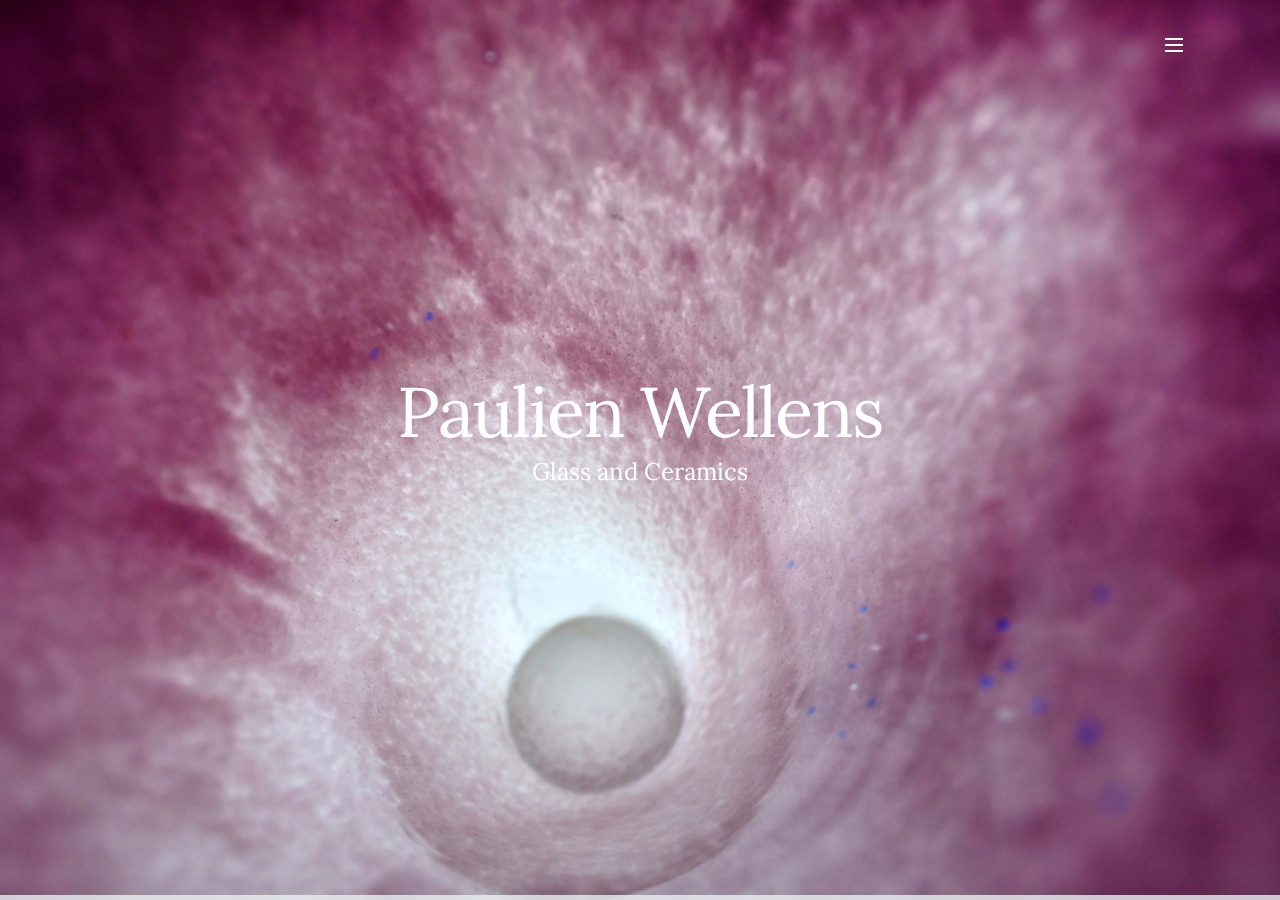
<file: index.html>
<!DOCTYPE html>
<html>
<head>
  <!-- Site made with Mobirise Website Builder v3.12.1, https://mobirise.com -->
  <meta charset="UTF-8">
  <meta http-equiv="X-UA-Compatible" content="IE=edge">
  <meta name="generator" content="Mobirise v3.12.1, mobirise.com">
  <meta name="viewport" content="width=device-width, initial-scale=1">
  <link rel="shortcut icon" href="assets/images/untitled.jpg" type="image/x-icon">
  <meta name="description" content="copyright, Paulien Wellens, Paulien, Wellens, homepage">
  <title>Paulien Wellens - Home</title>
  <link rel="stylesheet" href="https://fonts.googleapis.com/css?family=Lora:400,700,400italic,700italic&amp;subset=latin">
  <link rel="stylesheet" href="https://fonts.googleapis.com/css?family=Montserrat:400,700">
  <link rel="stylesheet" href="https://fonts.googleapis.com/css?family=Raleway:100,100i,200,200i,300,300i,400,400i,500,500i,600,600i,700,700i,800,800i,900,900i">
  <link rel="stylesheet" href="assets/bootstrap-material-design-font/css/material.css">
  <link rel="stylesheet" href="assets/tether/tether.min.css">
  <link rel="stylesheet" href="assets/bootstrap/css/bootstrap.min.css">
  <link rel="stylesheet" href="assets/dropdown/css/style.css">
  <link rel="stylesheet" href="assets/theme/css/style.css">
  <link rel="stylesheet" href="assets/mobirise/css/mbr-additional.css" type="text/css">
  
  
  
</head>
<body>

<!-- Google Analytics -->
<script>
  (function(i,s,o,g,r,a,m){i['GoogleAnalyticsObject']=r;i[r]=i[r]||function(){
  (i[r].q=i[r].q||[]).push(arguments)},i[r].l=1*new Date();a=s.createElement(o),
  m=s.getElementsByTagName(o)[0];a.async=1;a.src=g;m.parentNode.insertBefore(a,m)
  })(window,document,'script','https://www.google-analytics.com/analytics.js','ga');

  ga('create', 'UA-96119570-1', 'auto');
  ga('send', 'pageview');

</script>
<!-- /Google Analytics -->


<section id="menu-4">

    <nav class="navbar navbar-dropdown bg-color transparent">
        <div class="container">

            <div class="mbr-table">
                
                <div class="mbr-table-cell">

                    <button class="navbar-toggler pull-xs-right" type="button" data-toggle="collapse" data-target="#exCollapsingNavbar">
                        <div class="hamburger-icon"></div>
                    </button>

                    <ul class="nav-dropdown collapse pull-xs-right nav navbar-nav navbar-toggleable-xl" id="exCollapsingNavbar"><li class="nav-item"><a class="nav-link link" href="index.html">HOME</a></li><li class="nav-item"><a class="nav-link link" href="artworks.html">ARTWORKS</a></li><li class="nav-item"><a class="nav-link link" href="about.html">ABOUT</a></li><li class="nav-item"><a class="nav-link link" href="contact.html">CONTACT</a></li><li class="nav-item"><a class="nav-link link" href="https://wpaulien.github.io/nl/">(NL)</a></li></ul>
                    <button hidden="" class="navbar-toggler navbar-close" type="button" data-toggle="collapse" data-target="#exCollapsingNavbar">
                        <div class="close-icon"></div>
                    </button>

                </div>
            </div>

        </div>
    </nav>

</section>

<section class="engine"><a rel="external" href="https://mobirise.com">Mobirise Website Creator</a></section><section class="mbr-section mbr-section-hero mbr-section-full mbr-parallax-background mbr-after-navbar" id="header1-0" style="background-image: url(assets/images/dsc-86.jpg);">

    

    <div class="mbr-table-cell">

        <div class="container">
            <div class="row">
                <div class="mbr-section col-md-10 col-md-offset-1 text-xs-center">

                    <h1 class="mbr-section-title display-1"><span style="font-weight: normal;">Paulien Wellens</span></h1>
                    <p class="mbr-section-lead lead"><span style="font-style: normal;">Glass and Ceramics</span></p>
                    
                </div>
            </div>
        </div>
    </div>

    

</section>


  <script src="assets/web/assets/jquery/jquery.min.js"></script>
  <script src="assets/tether/tether.min.js"></script>
  <script src="assets/bootstrap/js/bootstrap.min.js"></script>
  <script src="assets/smooth-scroll/smooth-scroll.js"></script>
  <script src="assets/cookies-alert-plugin/cookies-alert-core.js"></script>
  <script src="assets/cookies-alert-plugin/cookies-alert-script.js"></script>
  <script src="assets/dropdown/js/script.min.js"></script>
  <script src="assets/touch-swipe/jquery.touch-swipe.min.js"></script>
  <script src="assets/jarallax/jarallax.js"></script>
  <script src="assets/theme/js/script.js"></script>
  
  
 <div id="scrollToTop" class="scrollToTop mbr-arrow-up"><a style="text-align: center;"><i class="mbr-arrow-up-icon"></i></a></div>
  <input name="cookieData" type="hidden" data-cookie-text="We use cookies to give you the best experience. Read our <a href='privacy.html'>cookie policy</a>.">
  </body>
</html>
</file>
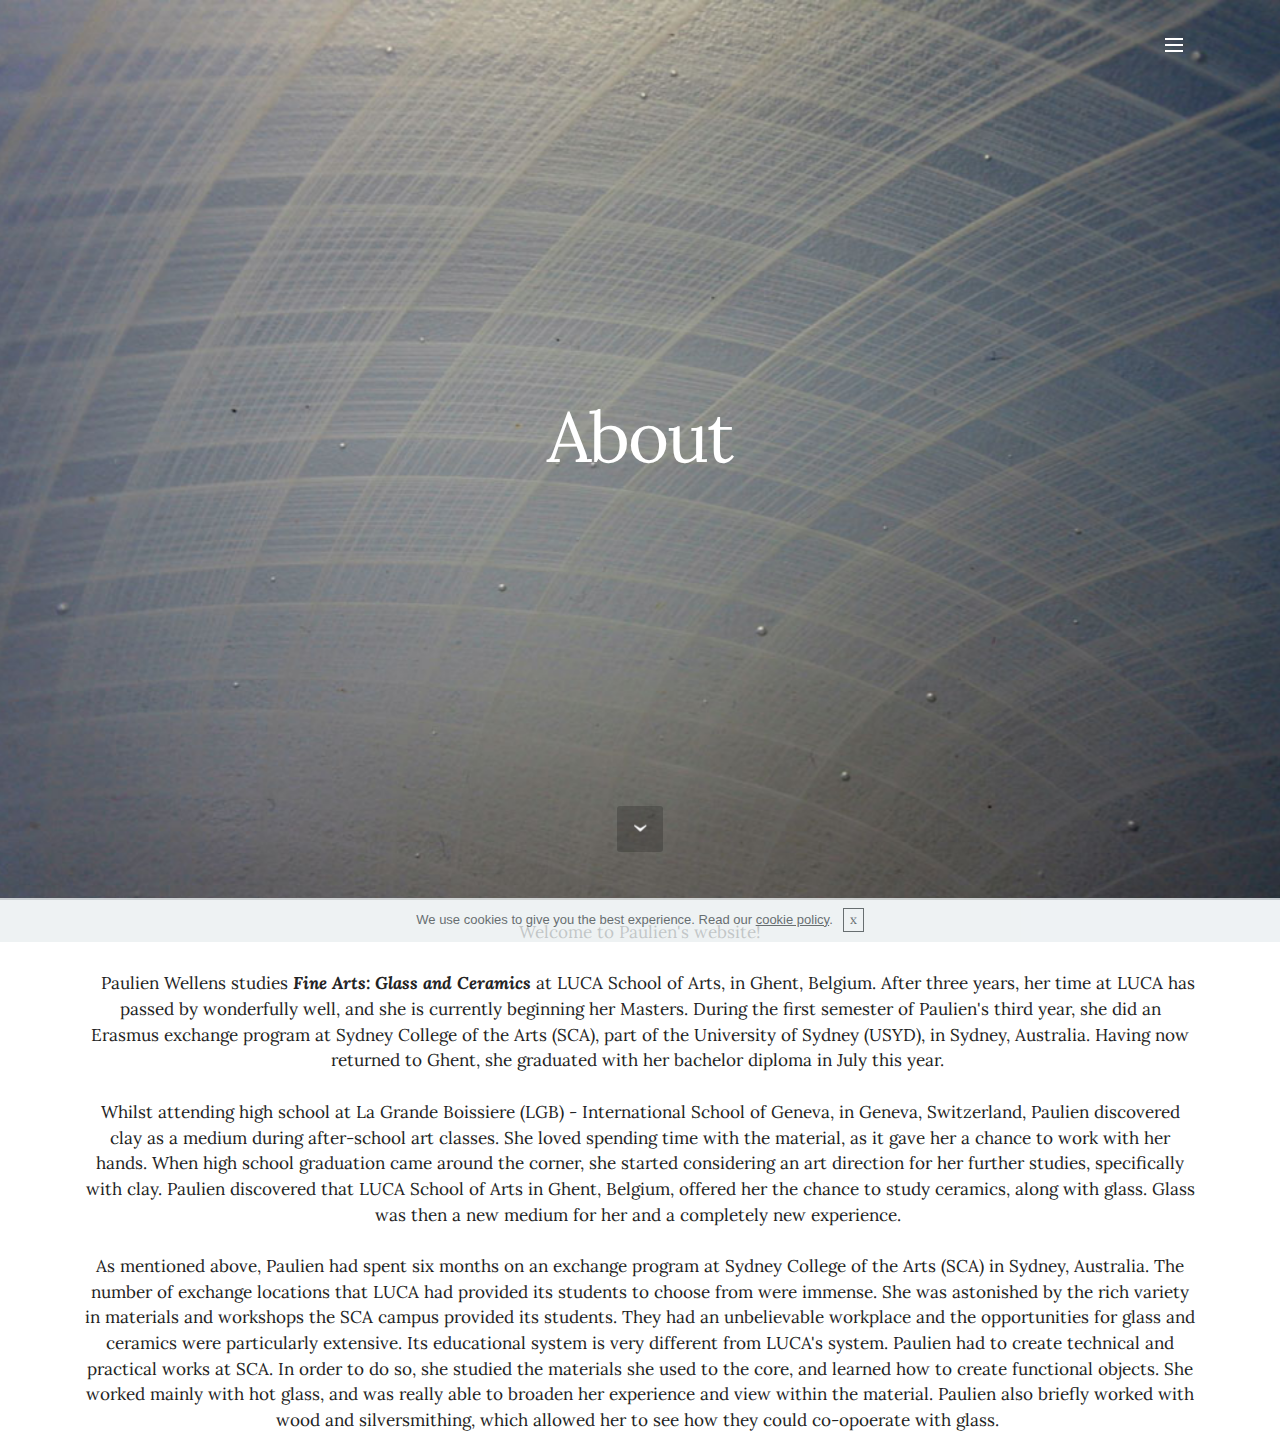
<file: about.html>
<!DOCTYPE html>
<html>
<head>
  <!-- Site made with Mobirise Website Builder v3.12.1, https://mobirise.com -->
  <meta charset="UTF-8">
  <meta http-equiv="X-UA-Compatible" content="IE=edge">
  <meta name="generator" content="Mobirise v3.12.1, mobirise.com">
  <meta name="viewport" content="width=device-width, initial-scale=1">
  <link rel="shortcut icon" href="assets/images/untitled.jpg" type="image/x-icon">
  <meta name="description" content="copyright, Paulien Wellens, Paulien, Wellens, about">
  <title>Paulien Wellens - About</title>
  <link rel="stylesheet" href="https://fonts.googleapis.com/css?family=Lora:400,700,400italic,700italic&amp;subset=latin">
  <link rel="stylesheet" href="https://fonts.googleapis.com/css?family=Montserrat:400,700">
  <link rel="stylesheet" href="https://fonts.googleapis.com/css?family=Raleway:100,100i,200,200i,300,300i,400,400i,500,500i,600,600i,700,700i,800,800i,900,900i">
  <link rel="stylesheet" href="assets/bootstrap-material-design-font/css/material.css">
  <link rel="stylesheet" href="assets/tether/tether.min.css">
  <link rel="stylesheet" href="assets/bootstrap/css/bootstrap.min.css">
  <link rel="stylesheet" href="assets/dropdown/css/style.css">
  <link rel="stylesheet" href="assets/theme/css/style.css">
  <link rel="stylesheet" href="assets/mobirise/css/mbr-additional.css" type="text/css">
  
  
  
</head>
<body>

<!-- Google Analytics -->
<script>
  (function(i,s,o,g,r,a,m){i['GoogleAnalyticsObject']=r;i[r]=i[r]||function(){
  (i[r].q=i[r].q||[]).push(arguments)},i[r].l=1*new Date();a=s.createElement(o),
  m=s.getElementsByTagName(o)[0];a.async=1;a.src=g;m.parentNode.insertBefore(a,m)
  })(window,document,'script','https://www.google-analytics.com/analytics.js','ga');

  ga('create', 'UA-96119570-1', 'auto');
  ga('send', 'pageview');

</script>
<!-- /Google Analytics -->


<section id="menu-k">

    <nav class="navbar navbar-dropdown bg-color transparent">
        <div class="container">

            <div class="mbr-table">
                
                <div class="mbr-table-cell">

                    <button class="navbar-toggler pull-xs-right" type="button" data-toggle="collapse" data-target="#exCollapsingNavbar">
                        <div class="hamburger-icon"></div>
                    </button>

                    <ul class="nav-dropdown collapse pull-xs-right nav navbar-nav navbar-toggleable-xl" id="exCollapsingNavbar"><li class="nav-item"><a class="nav-link link" href="index.html">HOME</a></li><li class="nav-item"><a class="nav-link link" href="artworks.html">ARTWORKS</a></li><li class="nav-item"><a class="nav-link link" href="about.html">ABOUT</a></li><li class="nav-item"><a class="nav-link link" href="contact.html">CONTACT</a></li><li class="nav-item"><a class="nav-link link" href="https://wpaulien.github.io/nl/">(NL)</a></li></ul>
                    <button hidden="" class="navbar-toggler navbar-close" type="button" data-toggle="collapse" data-target="#exCollapsingNavbar">
                        <div class="close-icon"></div>
                    </button>

                </div>
            </div>

        </div>
    </nav>

</section>

<section class="engine"><a rel="external" href="https://mobirise.com">Mobirise Web Page Builder</a></section><section class="mbr-section mbr-section-hero mbr-section-full mbr-parallax-background mbr-section-with-arrow mbr-after-navbar" id="header1-l" style="background-image: url(assets/images/dsc-91.jpg);">

    

    <div class="mbr-table-cell">

        <div class="container">
            <div class="row">
                <div class="mbr-section col-md-10 col-md-offset-1 text-xs-center">

                    <h1 class="mbr-section-title display-1"><span style="font-weight: normal;">About</span></h1>
                    
                    
                </div>
            </div>
        </div>
    </div>

    <div class="mbr-arrow mbr-arrow-floating" aria-hidden="true"><a href="#content1-m"><i class="mbr-arrow-icon"></i></a></div>

</section>

<section class="mbr-section article mbr-section__container" id="content1-m" style="background-color: rgb(255, 255, 255); padding-top: 20px; padding-bottom: 20px;">

    <div class="container">
        <div class="row">
            <div class="col-xs-12 lead"><p>Welcome to Paulien's website!</p><p><br></p><p>&nbsp; &nbsp;Paulien Wellens studies&nbsp;<strong><em>Fine Arts: Glass and Ceramics</em></strong> at LUCA School of Arts, in Ghent, Belgium. After three years, her time at LUCA has passed by wonderfully well, and she is currently beginning her Masters. During the first semester of Paulien's third year, she did an Erasmus exchange program at Sydney College of the Arts (SCA), part of the University of Sydney (USYD), in Sydney, Australia. Having now returned to Ghent, she graduated with her bachelor diploma in July this year.&nbsp;</p><p><br></p><p>Whilst attending high school at La Grande Boissiere (LGB) - International School of Geneva, in Geneva, Switzerland, Paulien discovered clay as a medium during after-school art classes. She loved spending time with the material, as it gave her a chance to work with her hands. When high school graduation came around the corner, she started considering an art direction for her further studies, specifically with clay. Paulien discovered that LUCA School of Arts in Ghent, Belgium, offered her the chance to study ceramics, along with glass. Glass was then a new medium for her and a completely new experience.&nbsp;</p><p><br></p><p>As mentioned above, Paulien had spent six months on an exchange program at Sydney College of the Arts (SCA) in Sydney, Australia. The number of exchange locations that LUCA had provided its students to choose from were immense. She was astonished by the rich variety in materials and workshops the SCA campus provided its students. They had an unbelievable workplace and the opportunities for glass and ceramics were particularly extensive. Its educational system is very different from LUCA's system. Paulien had to create technical and practical works at SCA. In order to do so, she studied the materials she used to the core, and learned how to create functional objects. She worked mainly with hot glass, and was really able to broaden her experience and view within the material. Paulien also briefly worked with wood and silversmithing, which allowed her to see how they could co-opoerate with glass.&nbsp;</p></div>
        </div>
    </div>

</section>


  <script src="assets/web/assets/jquery/jquery.min.js"></script>
  <script src="assets/tether/tether.min.js"></script>
  <script src="assets/bootstrap/js/bootstrap.min.js"></script>
  <script src="assets/smooth-scroll/smooth-scroll.js"></script>
  <script src="assets/cookies-alert-plugin/cookies-alert-core.js"></script>
  <script src="assets/cookies-alert-plugin/cookies-alert-script.js"></script>
  <script src="assets/dropdown/js/script.min.js"></script>
  <script src="assets/touch-swipe/jquery.touch-swipe.min.js"></script>
  <script src="assets/jarallax/jarallax.js"></script>
  <script src="assets/theme/js/script.js"></script>
  
  
 <div id="scrollToTop" class="scrollToTop mbr-arrow-up"><a style="text-align: center;"><i class="mbr-arrow-up-icon"></i></a></div>
  <input name="cookieData" type="hidden" data-cookie-text="We use cookies to give you the best experience. Read our <a href='privacy.html'>cookie policy</a>.">
  </body>
</html>
</file>
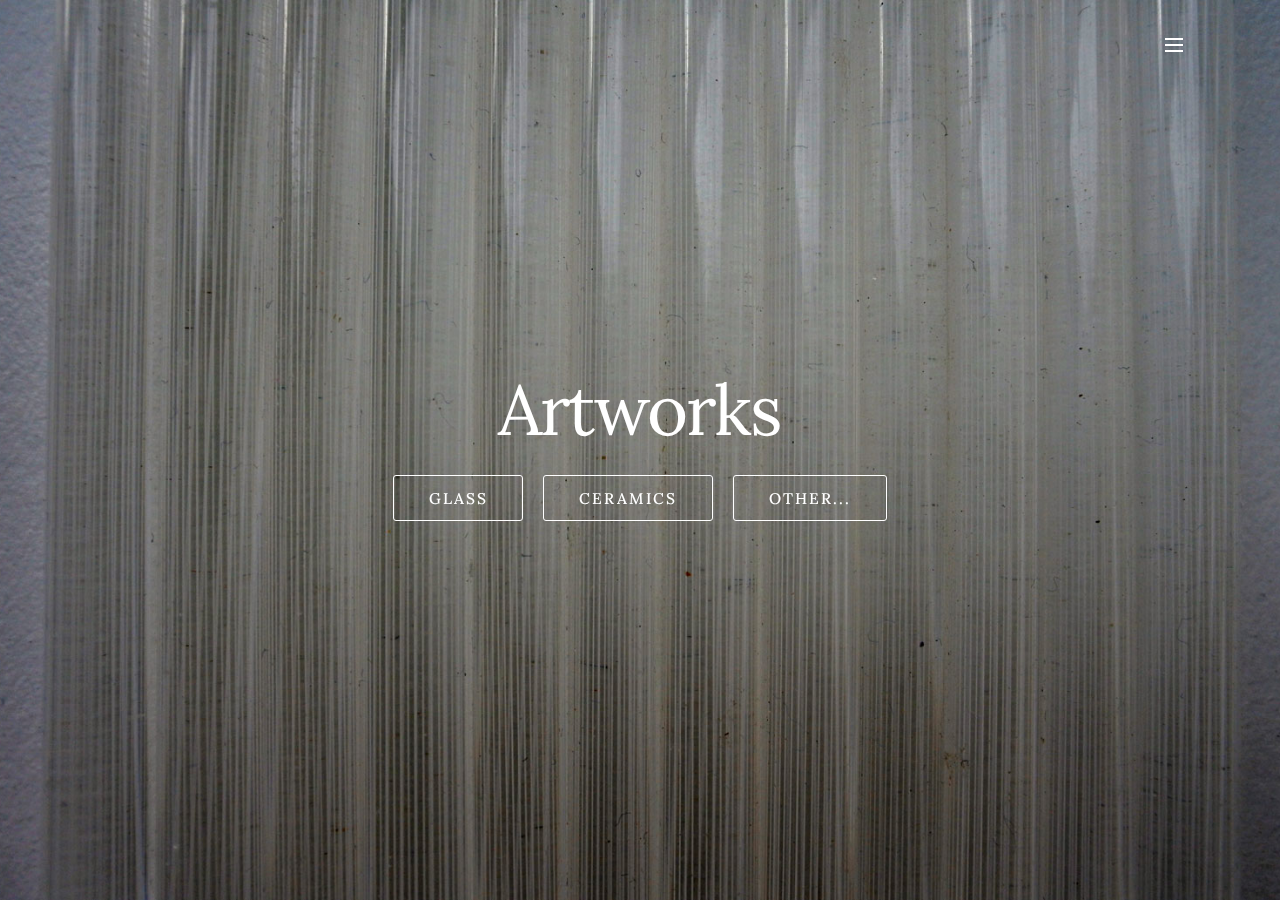
<file: artworks.html>
<!DOCTYPE html>
<html>
<head>
  <!-- Site made with Mobirise Website Builder v3.12.1, https://mobirise.com -->
  <meta charset="UTF-8">
  <meta http-equiv="X-UA-Compatible" content="IE=edge">
  <meta name="generator" content="Mobirise v3.12.1, mobirise.com">
  <meta name="viewport" content="width=device-width, initial-scale=1">
  <link rel="shortcut icon" href="assets/images/untitled.jpg" type="image/x-icon">
  <meta name="description" content="copyright, Paulien Wellens, Paulien, Wellens, artworks">
  <title>Paulien Wellens - Artworks</title>
  <link rel="stylesheet" href="https://fonts.googleapis.com/css?family=Lora:400,700,400italic,700italic&amp;subset=latin">
  <link rel="stylesheet" href="https://fonts.googleapis.com/css?family=Montserrat:400,700">
  <link rel="stylesheet" href="https://fonts.googleapis.com/css?family=Raleway:100,100i,200,200i,300,300i,400,400i,500,500i,600,600i,700,700i,800,800i,900,900i">
  <link rel="stylesheet" href="assets/bootstrap-material-design-font/css/material.css">
  <link rel="stylesheet" href="assets/tether/tether.min.css">
  <link rel="stylesheet" href="assets/bootstrap/css/bootstrap.min.css">
  <link rel="stylesheet" href="assets/dropdown/css/style.css">
  <link rel="stylesheet" href="assets/theme/css/style.css">
  <link rel="stylesheet" href="assets/mobirise/css/mbr-additional.css" type="text/css">
  
  
  
</head>
<body>

<!-- Google Analytics -->
<script>
  (function(i,s,o,g,r,a,m){i['GoogleAnalyticsObject']=r;i[r]=i[r]||function(){
  (i[r].q=i[r].q||[]).push(arguments)},i[r].l=1*new Date();a=s.createElement(o),
  m=s.getElementsByTagName(o)[0];a.async=1;a.src=g;m.parentNode.insertBefore(a,m)
  })(window,document,'script','https://www.google-analytics.com/analytics.js','ga');

  ga('create', 'UA-96119570-1', 'auto');
  ga('send', 'pageview');

</script>
<!-- /Google Analytics -->


<section id="menu-8">

    <nav class="navbar navbar-dropdown bg-color transparent">
        <div class="container">

            <div class="mbr-table">
                
                <div class="mbr-table-cell">

                    <button class="navbar-toggler pull-xs-right" type="button" data-toggle="collapse" data-target="#exCollapsingNavbar">
                        <div class="hamburger-icon"></div>
                    </button>

                    <ul class="nav-dropdown collapse pull-xs-right nav navbar-nav navbar-toggleable-xl" id="exCollapsingNavbar"><li class="nav-item"><a class="nav-link link" href="index.html">HOME</a></li><li class="nav-item"><a class="nav-link link" href="artworks.html">ARTWORKS</a></li><li class="nav-item"><a class="nav-link link" href="about.html">ABOUT</a></li><li class="nav-item"><a class="nav-link link" href="contact.html">CONTACT</a></li><li class="nav-item"><a class="nav-link link" href="https://wpaulien.github.io/nl/">(NL)</a></li></ul>
                    <button hidden="" class="navbar-toggler navbar-close" type="button" data-toggle="collapse" data-target="#exCollapsingNavbar">
                        <div class="close-icon"></div>
                    </button>

                </div>
            </div>

        </div>
    </nav>

</section>

<section class="engine"><a rel="external" href="https://mobirise.com">Mobirise</a></section><section class="mbr-section mbr-section-hero mbr-section-full mbr-parallax-background mbr-after-navbar" id="header1-7" style="background-image: url(assets/images/dsc-87.jpg);">

    

    <div class="mbr-table-cell">

        <div class="container">
            <div class="row">
                <div class="mbr-section col-md-10 col-md-offset-1 text-xs-center">

                    <h1 class="mbr-section-title display-1"><span style="font-weight: normal;">Artworks</span></h1>
                    
                    <div class="mbr-section-btn"> <a class="btn btn-lg btn-white btn-white-outline" href="glass.html">GLASS</a> <a class="btn btn-lg btn-white btn-white-outline" href="ceramics.html">CERAMICS<br></a> <a class="btn btn-lg btn-white btn-white-outline" href="other.html">OTHER...<br></a></div>
                </div>
            </div>
        </div>
    </div>

    

</section>


  <script src="assets/web/assets/jquery/jquery.min.js"></script>
  <script src="assets/tether/tether.min.js"></script>
  <script src="assets/bootstrap/js/bootstrap.min.js"></script>
  <script src="assets/smooth-scroll/smooth-scroll.js"></script>
  <script src="assets/cookies-alert-plugin/cookies-alert-core.js"></script>
  <script src="assets/cookies-alert-plugin/cookies-alert-script.js"></script>
  <script src="assets/dropdown/js/script.min.js"></script>
  <script src="assets/touch-swipe/jquery.touch-swipe.min.js"></script>
  <script src="assets/jarallax/jarallax.js"></script>
  <script src="assets/theme/js/script.js"></script>
  
  
 <div id="scrollToTop" class="scrollToTop mbr-arrow-up"><a style="text-align: center;"><i class="mbr-arrow-up-icon"></i></a></div>
  <input name="cookieData" type="hidden" data-cookie-text="We use cookies to give you the best experience. Read our <a href='privacy.html'>cookie policy</a>.">
  </body>
</html>
</file>
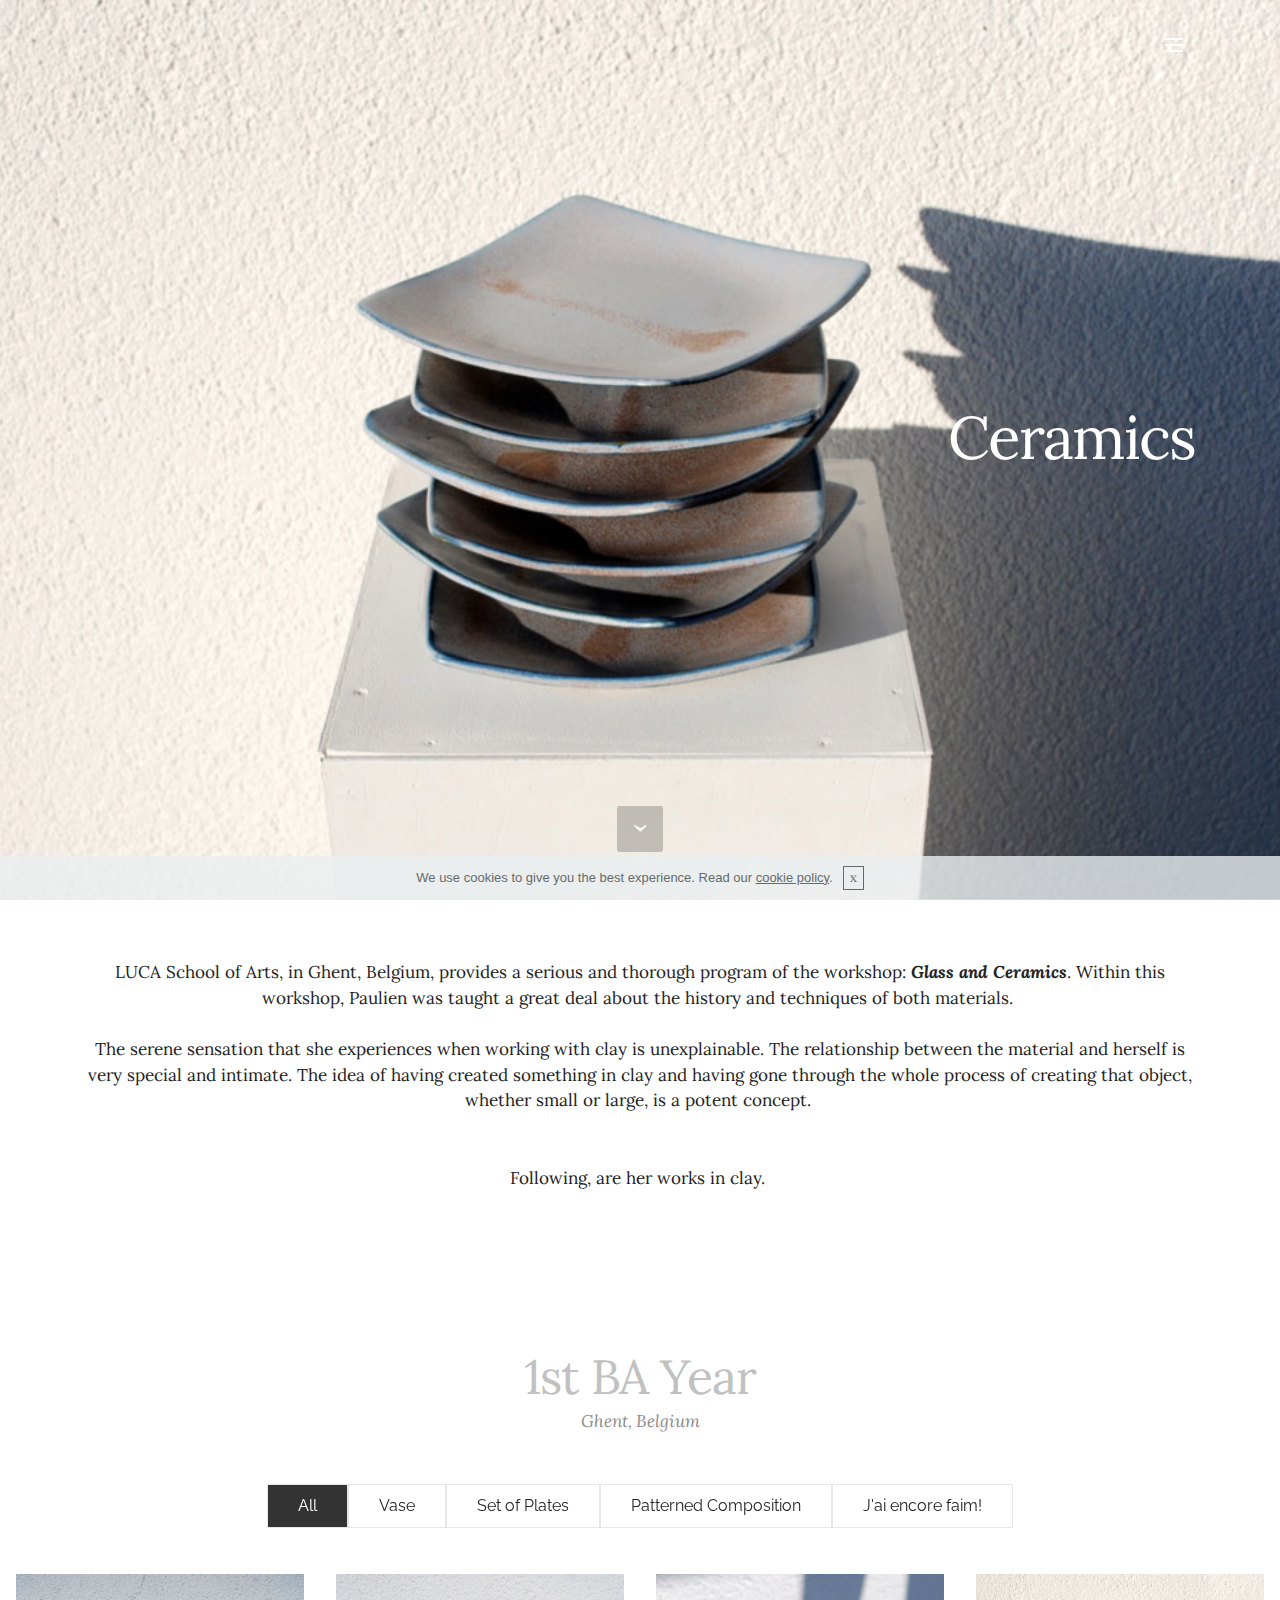
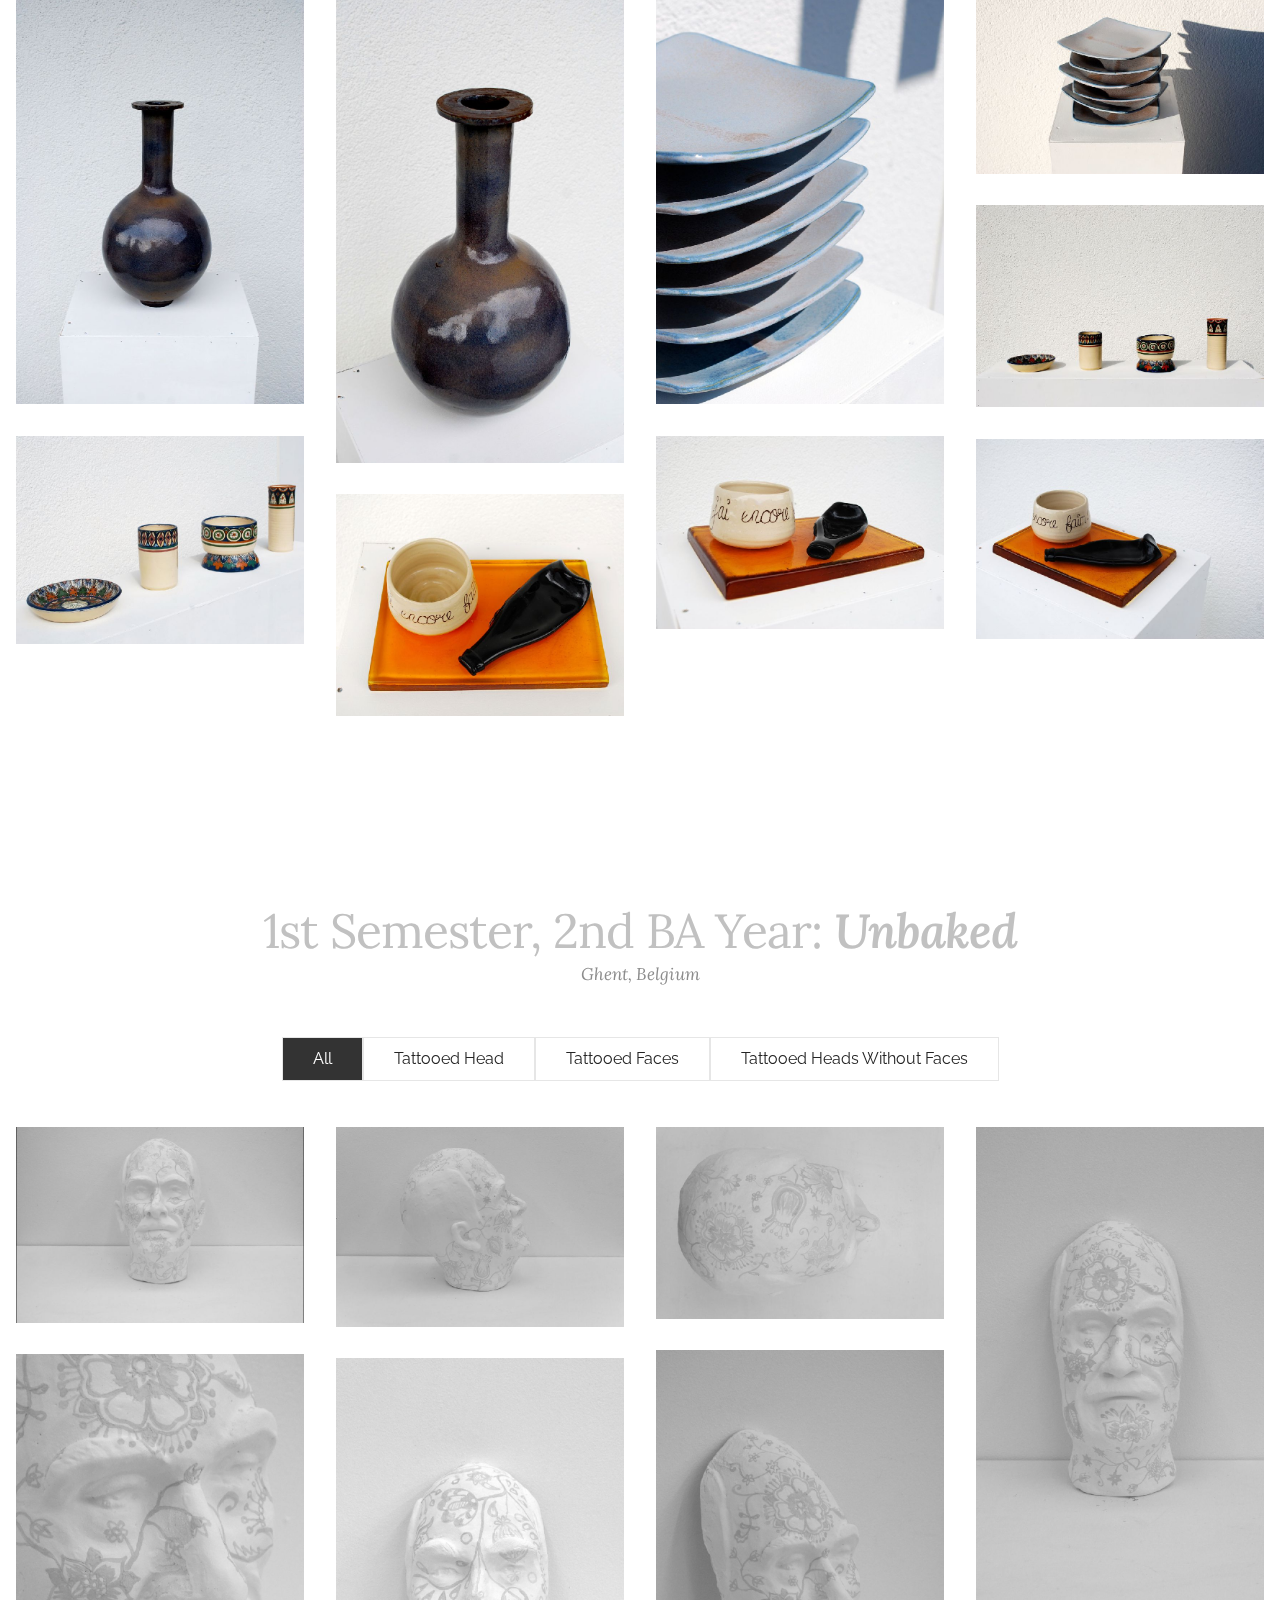
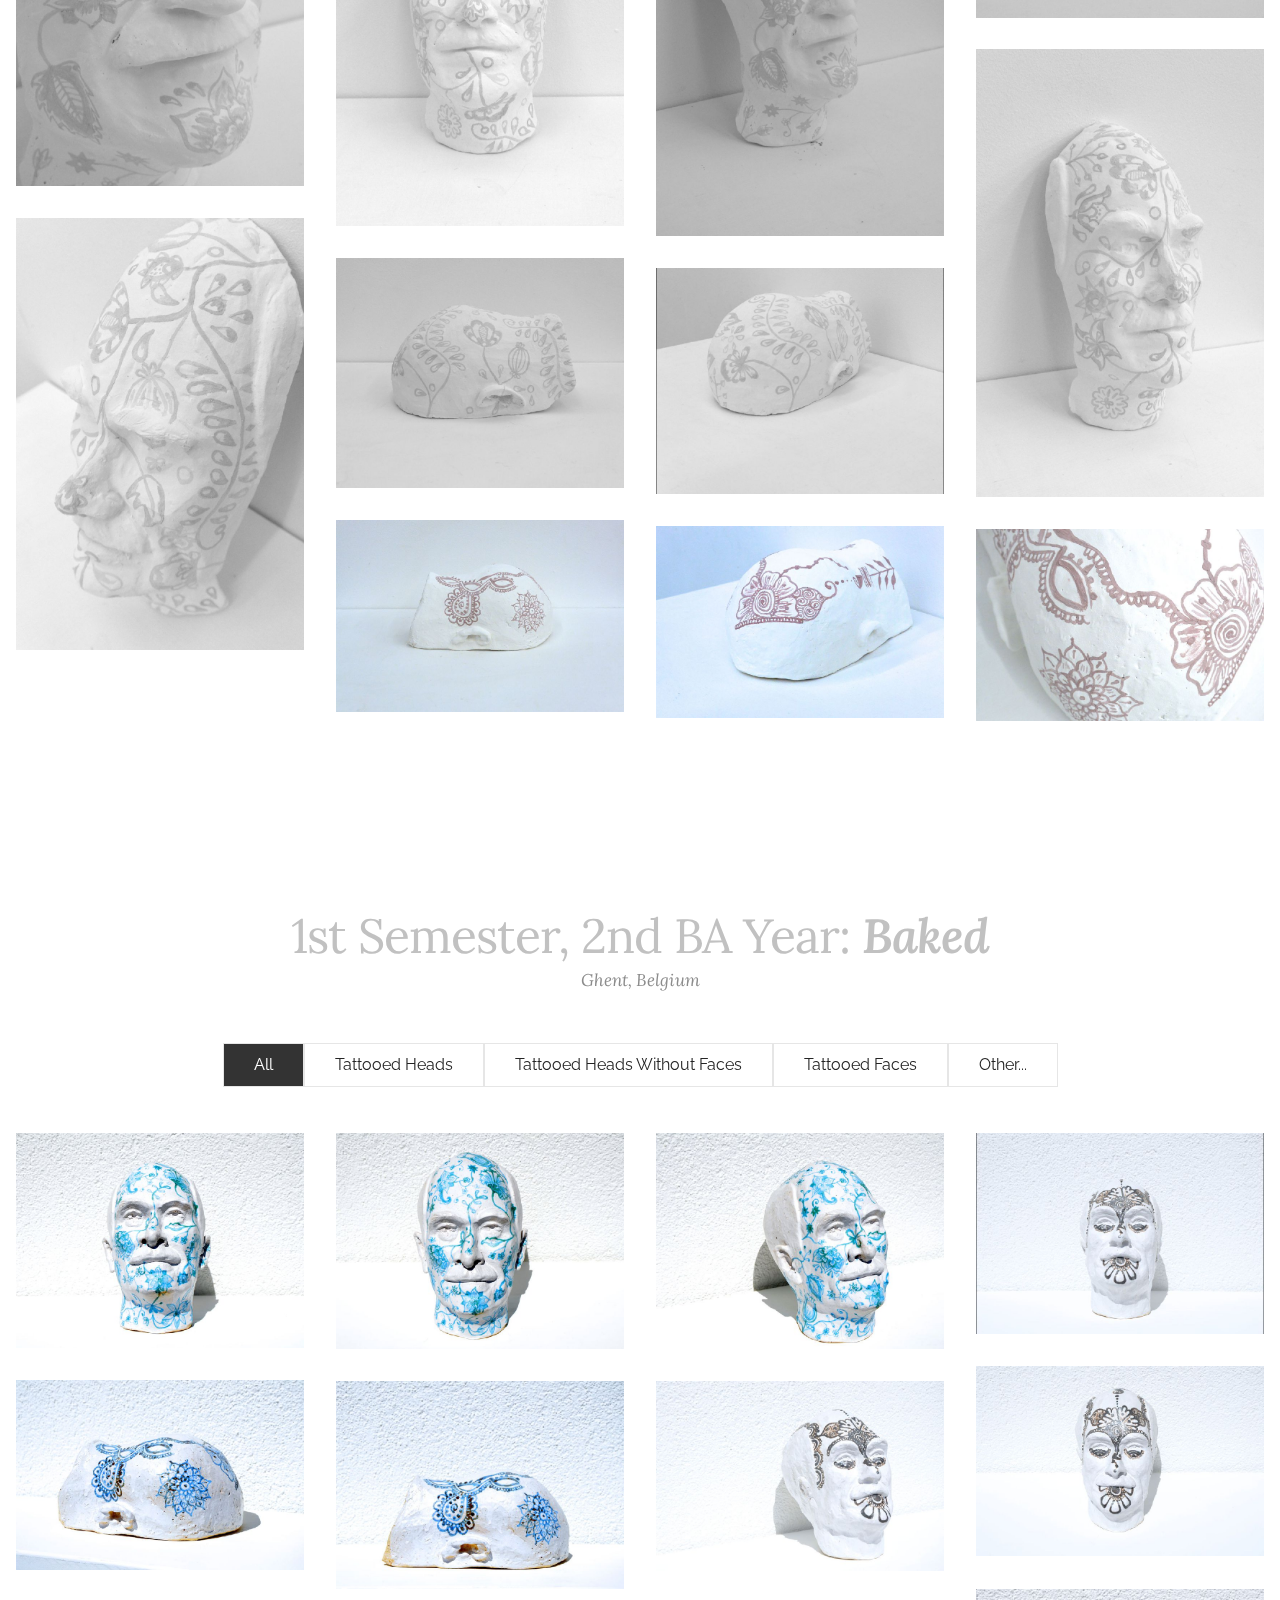
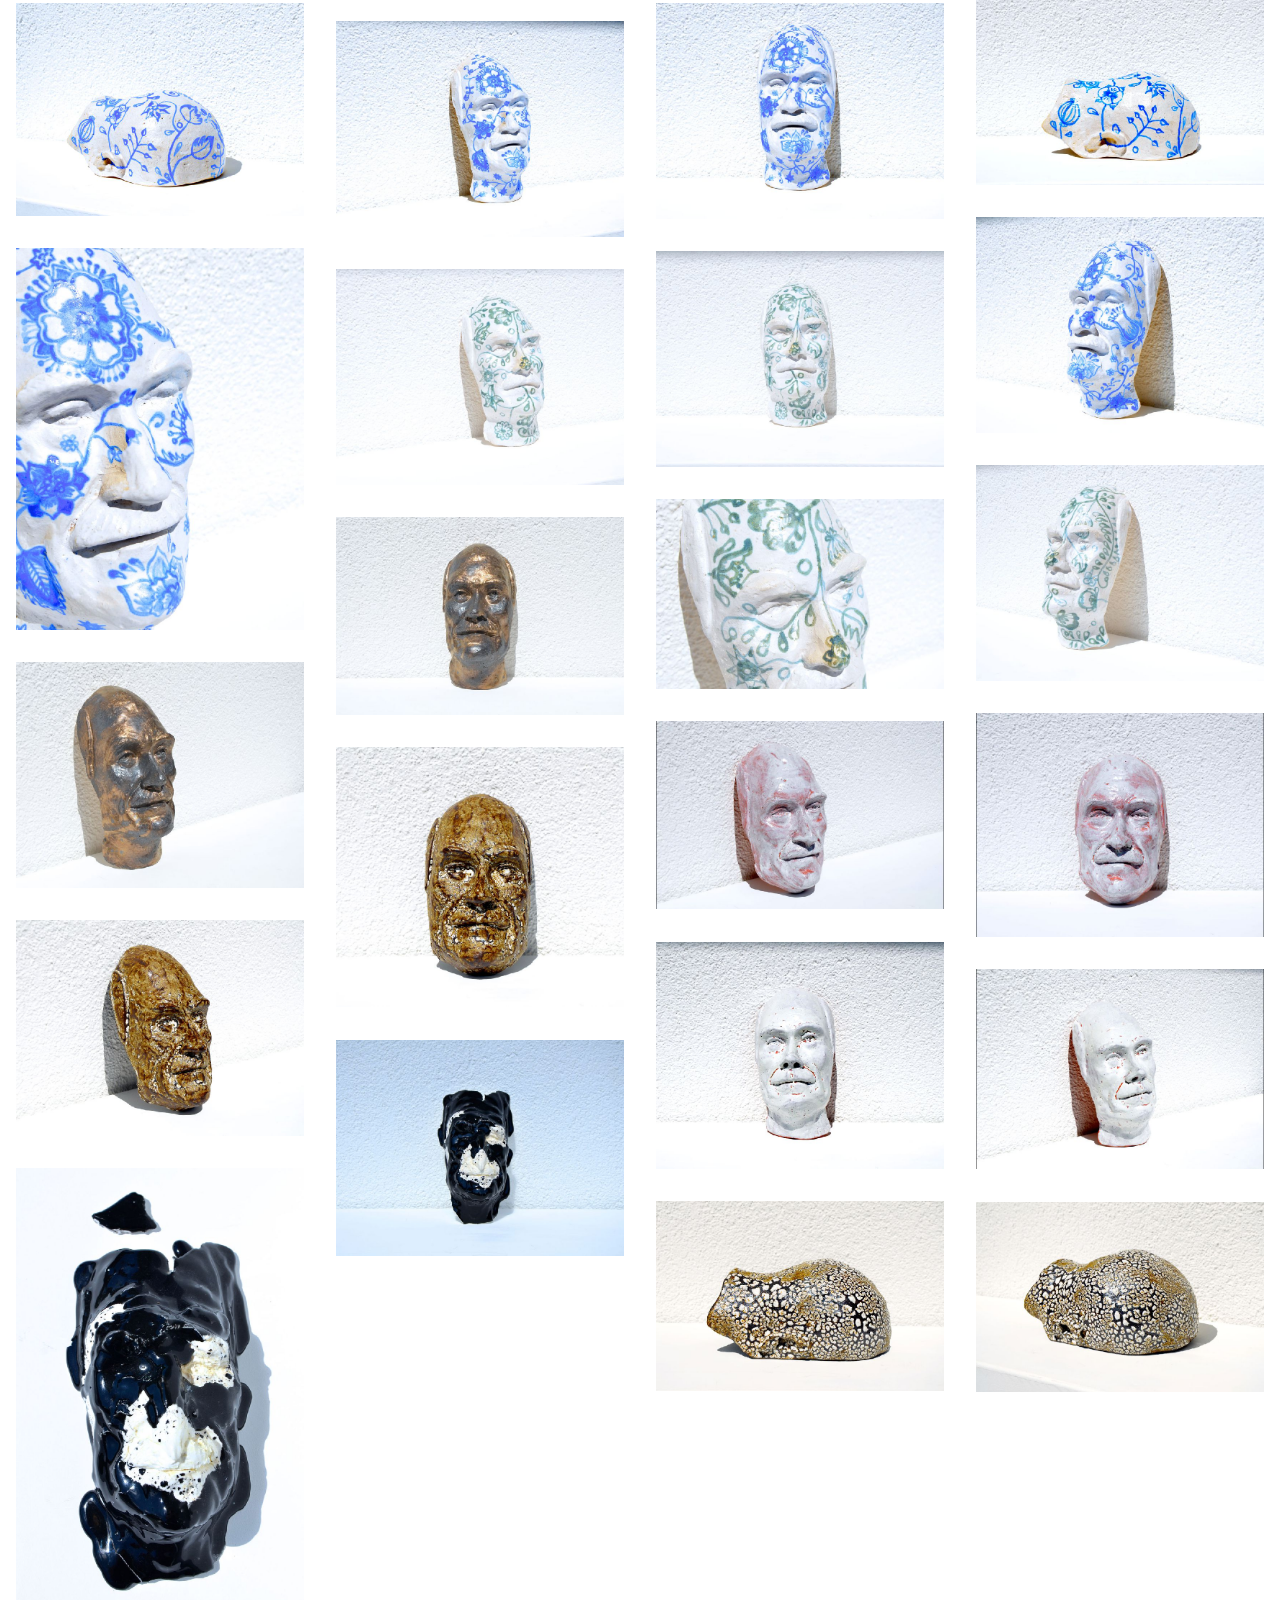
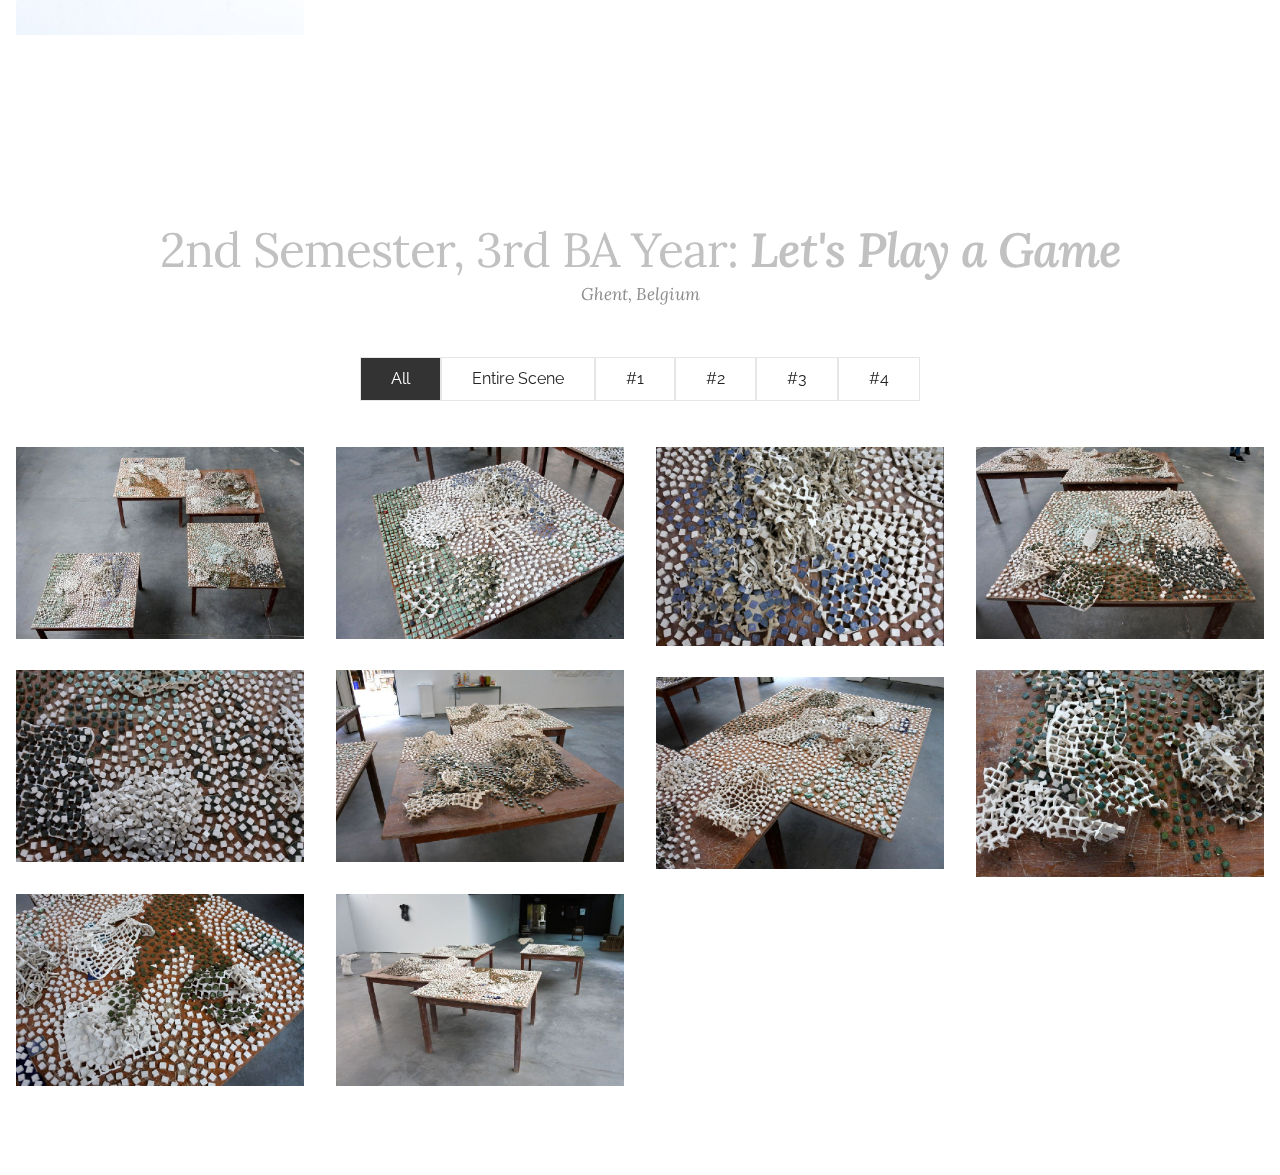
<file: ceramics.html>
<!DOCTYPE html>
<html>
<head>
  <!-- Site made with Mobirise Website Builder v3.12.1, https://mobirise.com -->
  <meta charset="UTF-8">
  <meta http-equiv="X-UA-Compatible" content="IE=edge">
  <meta name="generator" content="Mobirise v3.12.1, mobirise.com">
  <meta name="viewport" content="width=device-width, initial-scale=1">
  <link rel="shortcut icon" href="assets/images/untitled.jpg" type="image/x-icon">
  <meta name="description" content="copyright, Paulien Wellens, Paulien, Wellens, ceramics">
  <title>Paulien Wellens - Ceramics</title>
  <link rel="stylesheet" href="https://fonts.googleapis.com/css?family=Lora:400,700,400italic,700italic&amp;subset=latin">
  <link rel="stylesheet" href="https://fonts.googleapis.com/css?family=Montserrat:400,700">
  <link rel="stylesheet" href="https://fonts.googleapis.com/css?family=Raleway:100,100i,200,200i,300,300i,400,400i,500,500i,600,600i,700,700i,800,800i,900,900i">
  <link rel="stylesheet" href="assets/bootstrap-material-design-font/css/material.css">
  <link rel="stylesheet" href="assets/et-line-font-plugin/style.css">
  <link rel="stylesheet" href="assets/tether/tether.min.css">
  <link rel="stylesheet" href="assets/bootstrap/css/bootstrap.min.css">
  <link rel="stylesheet" href="assets/dropdown/css/style.css">
  <link rel="stylesheet" href="assets/theme/css/style.css">
  <link rel="stylesheet" href="assets/mobirise-gallery/style.css">
  <link rel="stylesheet" href="assets/mobirise/css/mbr-additional.css" type="text/css">
  
  
  
</head>
<body>

<!-- Google Analytics -->
<script>
  (function(i,s,o,g,r,a,m){i['GoogleAnalyticsObject']=r;i[r]=i[r]||function(){
  (i[r].q=i[r].q||[]).push(arguments)},i[r].l=1*new Date();a=s.createElement(o),
  m=s.getElementsByTagName(o)[0];a.async=1;a.src=g;m.parentNode.insertBefore(a,m)
  })(window,document,'script','https://www.google-analytics.com/analytics.js','ga');

  ga('create', 'UA-96119570-1', 'auto');
  ga('send', 'pageview');

</script>
<!-- /Google Analytics -->


<section id="menu-c">

    <nav class="navbar navbar-dropdown bg-color transparent">
        <div class="container">

            <div class="mbr-table">
                
                <div class="mbr-table-cell">

                    <button class="navbar-toggler pull-xs-right" type="button" data-toggle="collapse" data-target="#exCollapsingNavbar">
                        <div class="hamburger-icon"></div>
                    </button>

                    <ul class="nav-dropdown collapse pull-xs-right nav navbar-nav navbar-toggleable-xl" id="exCollapsingNavbar"><li class="nav-item"><a class="nav-link link" href="index.html">HOME</a></li><li class="nav-item"><a class="nav-link link" href="artworks.html">ARTWORKS</a></li><li class="nav-item"><a class="nav-link link" href="about.html">ABOUT</a></li><li class="nav-item"><a class="nav-link link" href="contact.html">CONTACT</a></li><li class="nav-item"><a class="nav-link link" href="https://wpaulien.github.io/nl/">(NL)</a></li></ul>
                    <button hidden="" class="navbar-toggler navbar-close" type="button" data-toggle="collapse" data-target="#exCollapsingNavbar">
                        <div class="close-icon"></div>
                    </button>

                </div>
            </div>

        </div>
    </nav>

</section>

<section class="engine"><a rel="external" href="https://mobirise.com">mobirise.com</a></section><section class="mbr-section mbr-section-hero mbr-section-full mbr-parallax-background mbr-section-with-arrow mbr-after-navbar" id="header1-f" style="background-image: url(assets/images/dsc-90.jpg);">

    

    <div class="mbr-table-cell">

        <div class="container">
            <div class="row">
                <div class="mbr-section col-md-10 col-md-offset-2 text-xs-right">

                    <h1 class="mbr-section-title display-1"><span style="font-weight: normal;">Ceramics</span></h1>
                    
                    
                </div>
            </div>
        </div>
    </div>

    <div class="mbr-arrow mbr-arrow-floating" aria-hidden="true"><a href="#content1-h"><i class="mbr-arrow-icon"></i></a></div>

</section>

<section class="mbr-section article mbr-section__container" id="content1-h" style="background-color: rgb(255, 255, 255); padding-top: 60px; padding-bottom: 40px;">

    <div class="container">
        <div class="row">
            <div class="col-xs-12 lead"><p>LUCA School of Arts, in Ghent, Belgium, provides a serious and thorough program of the workshop: <em><strong>Glass and Ceramics</strong></em>. Within this workshop, Paulien was taught a great deal about the history and techniques of both materials.&nbsp;</p><p><br></p><p>The serene sensation that she experiences when working with clay is unexplainable. The relationship between the material and herself is very special and intimate. The idea of having created something in clay and having gone through the whole process of creating that object, whether small or large, is a potent concept.&nbsp;</p><p><br></p><p><br></p><p>Following, are her works in clay.&nbsp;</p></div>
        </div>
    </div>

</section>

<section class="mbr-section mbr-section__container article" id="header3-2m" style="background-color: rgb(255, 255, 255); padding-top: 120px; padding-bottom: 20px;">
    <div class="container">
        <div class="row">
            <div class="col-xs-12">
                <h3 class="mbr-section-title display-2"><span style="font-weight: normal;">1st BA Year</span></h3>
                <small class="mbr-section-subtitle">Ghent, Belgium</small>
            </div>
        </div>
    </div>
</section>

<section class="mbr-gallery mbr-section mbr-section-nopadding mbr-slider-carousel" id="gallery4-2l" data-filter="true" style="padding-top: 0rem; padding-bottom: 4.5rem;">
    <!-- Filter -->
    <div class="mbr-gallery-filter container gallery-filter-active">
        <ul>
            <li class="mbr-gallery-filter-all active">All</li>
        </ul>
    </div>

    <!-- Gallery -->
    <div class="mbr-gallery-row">
        <div class=" mbr-gallery-layout-default">
            <div>
                <div>
                    <div class="mbr-gallery-item mbr-gallery-item__mobirise3 mbr-gallery-item--p1" data-tags="Vase" data-video-url="false">
                        <div href="#lb-gallery4-2l" data-slide-to="0" data-toggle="modal">
                            
                            

                            <img alt="" src="assets/images/dsc-120-800x1195.jpg">
                            
                            <span class="icon-focus"></span>
                            
                        </div>
                    </div><div class="mbr-gallery-item mbr-gallery-item__mobirise3 mbr-gallery-item--p1" data-tags="Vase" data-video-url="false">
                        <div href="#lb-gallery4-2l" data-slide-to="1" data-toggle="modal">
                            
                            

                            <img alt="" src="assets/images/dsc-121-800x1357.jpg">
                            
                            <span class="icon-focus"></span>
                            
                        </div>
                    </div><div class="mbr-gallery-item mbr-gallery-item__mobirise3 mbr-gallery-item--p1" data-tags="Set of Plates" data-video-url="false">
                        <div href="#lb-gallery4-2l" data-slide-to="2" data-toggle="modal">
                            
                            

                            <img alt="" src="assets/images/dsc-122-800x1195.jpg">
                            
                            <span class="icon-focus"></span>
                            
                        </div>
                    </div><div class="mbr-gallery-item mbr-gallery-item__mobirise3 mbr-gallery-item--p1" data-tags="Set of Plates" data-video-url="false">
                        <div href="#lb-gallery4-2l" data-slide-to="3" data-toggle="modal">
                            
                            

                            <img alt="" src="assets/images/dsc-90-800x555.jpg">
                            
                            <span class="icon-focus"></span>
                            
                        </div>
                    </div><div class="mbr-gallery-item mbr-gallery-item__mobirise3 mbr-gallery-item--p1" data-tags="Patterned Composition" data-video-url="false">
                        <div href="#lb-gallery4-2l" data-slide-to="4" data-toggle="modal">
                            
                            

                            <img alt="" src="assets/images/dsc-123-800x561.jpg">
                            
                            <span class="icon-focus"></span>
                            
                        </div>
                    </div><div class="mbr-gallery-item mbr-gallery-item__mobirise3 mbr-gallery-item--p1" data-tags="Patterned Composition" data-video-url="false">
                        <div href="#lb-gallery4-2l" data-slide-to="5" data-toggle="modal">
                            
                            

                            <img alt="" src="assets/images/dsc-124-800x578.jpg">
                            
                            <span class="icon-focus"></span>
                            
                        </div>
                    </div><div class="mbr-gallery-item mbr-gallery-item__mobirise3 mbr-gallery-item--p1" data-tags="J'ai encore faim!" data-video-url="false">
                        <div href="#lb-gallery4-2l" data-slide-to="6" data-toggle="modal">
                            
                            

                            <img alt="" src="assets/images/dsc-125-800x535.jpg">
                            
                            <span class="icon-focus"></span>
                            
                        </div>
                    </div><div class="mbr-gallery-item mbr-gallery-item__mobirise3 mbr-gallery-item--p1" data-tags="J'ai encore faim!" data-video-url="false">
                        <div href="#lb-gallery4-2l" data-slide-to="7" data-toggle="modal">
                            
                            

                            <img alt="" src="assets/images/dsc-126-800x556.jpg">
                            
                            <span class="icon-focus"></span>
                            
                        </div>
                    </div><div class="mbr-gallery-item mbr-gallery-item__mobirise3 mbr-gallery-item--p1" data-tags="J'ai encore faim!" data-video-url="false">
                        <div href="#lb-gallery4-2l" data-slide-to="8" data-toggle="modal">
                            
                            

                            <img alt="" src="assets/images/dsc-127-800x617.jpg">
                            
                            <span class="icon-focus"></span>
                            
                        </div>
                    </div>
                </div>
            </div>
            <div class="clearfix"></div>
        </div>
    </div>

    <!-- Lightbox -->
    <div data-app-prevent-settings="" class="mbr-slider modal fade carousel slide" tabindex="-1" data-keyboard="true" data-interval="false" id="lb-gallery4-2l">
        <div class="modal-dialog">
            <div class="modal-content">
                <div class="modal-body">
                    <ol class="carousel-indicators">
                        <li data-app-prevent-settings="" data-target="#lb-gallery4-2l" data-slide-to="0"></li><li data-app-prevent-settings="" data-target="#lb-gallery4-2l" data-slide-to="1"></li><li data-app-prevent-settings="" data-target="#lb-gallery4-2l" data-slide-to="2"></li><li data-app-prevent-settings="" data-target="#lb-gallery4-2l" data-slide-to="3"></li><li data-app-prevent-settings="" data-target="#lb-gallery4-2l" data-slide-to="4"></li><li data-app-prevent-settings="" data-target="#lb-gallery4-2l" data-slide-to="5"></li><li data-app-prevent-settings="" data-target="#lb-gallery4-2l" data-slide-to="6"></li><li data-app-prevent-settings="" data-target="#lb-gallery4-2l" data-slide-to="7"></li><li data-app-prevent-settings="" data-target="#lb-gallery4-2l" class=" active" data-slide-to="8"></li>
                    </ol>
                    <div class="carousel-inner">
                        <div class="carousel-item">
                            <img alt="" src="assets/images/dsc-120.jpg">
                        </div><div class="carousel-item">
                            <img alt="" src="assets/images/dsc-121.jpg">
                        </div><div class="carousel-item">
                            <img alt="" src="assets/images/dsc-122.jpg">
                        </div><div class="carousel-item">
                            <img alt="" src="assets/images/dsc-90.jpg">
                        </div><div class="carousel-item">
                            <img alt="" src="assets/images/dsc-123.jpg">
                        </div><div class="carousel-item">
                            <img alt="" src="assets/images/dsc-124.jpg">
                        </div><div class="carousel-item">
                            <img alt="" src="assets/images/dsc-125.jpg">
                        </div><div class="carousel-item">
                            <img alt="" src="assets/images/dsc-126.jpg">
                        </div><div class="carousel-item active">
                            <img alt="" src="assets/images/dsc-127.jpg">
                        </div>
                    </div>
                    <a class="left carousel-control" role="button" data-slide="prev" href="#lb-gallery4-2l">
                        <span class="icon-prev" aria-hidden="true"></span>
                        <span class="sr-only">Previous</span>
                    </a>
                    <a class="right carousel-control" role="button" data-slide="next" href="#lb-gallery4-2l">
                        <span class="icon-next" aria-hidden="true"></span>
                        <span class="sr-only">Next</span>
                    </a>

                    <a class="close" href="#" role="button" data-dismiss="modal">
                        <span aria-hidden="true">×</span>
                        <span class="sr-only">Close</span>
                    </a>
                </div>
            </div>
        </div>
    </div>
</section>

<section class="mbr-section mbr-section__container article" id="header3-2n" style="background-color: rgb(255, 255, 255); padding-top: 100px; padding-bottom: 20px;">
    <div class="container">
        <div class="row">
            <div class="col-xs-12">
                <h3 class="mbr-section-title display-2"><span style="font-weight: normal;">1st Semester, 2nd BA Year: </span><em>Unbaked</em></h3>
                <small class="mbr-section-subtitle">Ghent, Belgium</small>
            </div>
        </div>
    </div>
</section>

<section class="mbr-gallery mbr-section mbr-section-nopadding mbr-slider-carousel" id="gallery4-2o" data-filter="true" style="padding-top: 0rem; padding-bottom: 4.5rem;">
    <!-- Filter -->
    <div class="mbr-gallery-filter container gallery-filter-active">
        <ul>
            <li class="mbr-gallery-filter-all active">All</li>
        </ul>
    </div>

    <!-- Gallery -->
    <div class="mbr-gallery-row">
        <div class=" mbr-gallery-layout-default">
            <div>
                <div>
                    <div class="mbr-gallery-item mbr-gallery-item__mobirise3 mbr-gallery-item--p1" data-tags="Tattooed Head" data-video-url="false">
                        <div href="#lb-gallery4-2o" data-slide-to="0" data-toggle="modal">
                            
                            

                            <img alt="" src="assets/images/dsc-106-800x544.jpg">
                            
                            <span class="icon-focus"></span>
                            
                        </div>
                    </div><div class="mbr-gallery-item mbr-gallery-item__mobirise3 mbr-gallery-item--p1" data-tags="Tattooed Head" data-video-url="false">
                        <div href="#lb-gallery4-2o" data-slide-to="1" data-toggle="modal">
                            
                            

                            <img alt="" src="assets/images/dsc-107-800x555.jpg">
                            
                            <span class="icon-focus"></span>
                            
                        </div>
                    </div><div class="mbr-gallery-item mbr-gallery-item__mobirise3 mbr-gallery-item--p1" data-tags="Tattooed Head" data-video-url="false">
                        <div href="#lb-gallery4-2o" data-slide-to="2" data-toggle="modal">
                            
                            

                            <img alt="" src="assets/images/dsc-108-800x533.jpg">
                            
                            <span class="icon-focus"></span>
                            
                        </div>
                    </div><div class="mbr-gallery-item mbr-gallery-item__mobirise3 mbr-gallery-item--p1" data-tags="Tattooed Faces" data-video-url="false">
                        <div href="#lb-gallery4-2o" data-slide-to="3" data-toggle="modal">
                            
                            

                            <img alt="" src="assets/images/dsc-109-800x1363.jpg">
                            
                            <span class="icon-focus"></span>
                            
                        </div>
                    </div><div class="mbr-gallery-item mbr-gallery-item__mobirise3 mbr-gallery-item--p1" data-tags="Tattooed Faces" data-video-url="false">
                        <div href="#lb-gallery4-2o" data-slide-to="4" data-toggle="modal">
                            
                            

                            <img alt="" src="assets/images/dsc-110-800x1348.jpg">
                            
                            <span class="icon-focus"></span>
                            
                        </div>
                    </div><div class="mbr-gallery-item mbr-gallery-item__mobirise3 mbr-gallery-item--p1" data-tags="Tattooed Faces" data-video-url="false">
                        <div href="#lb-gallery4-2o" data-slide-to="5" data-toggle="modal">
                            
                            

                            <img alt="" src="assets/images/dsc-111-800x1200.jpg">
                            
                            <span class="icon-focus"></span>
                            
                        </div>
                    </div><div class="mbr-gallery-item mbr-gallery-item__mobirise3 mbr-gallery-item--p1" data-tags="Tattooed Faces" data-video-url="false">
                        <div href="#lb-gallery4-2o" data-slide-to="6" data-toggle="modal">
                            
                            

                            <img alt="" src="assets/images/dsc-112-800x1300.jpg">
                            
                            <span class="icon-focus"></span>
                            
                        </div>
                    </div><div class="mbr-gallery-item mbr-gallery-item__mobirise3 mbr-gallery-item--p1" data-tags="Tattooed Faces" data-video-url="false">
                        <div href="#lb-gallery4-2o" data-slide-to="7" data-toggle="modal">
                            
                            

                            <img alt="" src="assets/images/dsc-113-800x1244.jpg">
                            
                            <span class="icon-focus"></span>
                            
                        </div>
                    </div><div class="mbr-gallery-item mbr-gallery-item__mobirise3 mbr-gallery-item--p1" data-tags="Tattooed Faces" data-video-url="false">
                        <div href="#lb-gallery4-2o" data-slide-to="8" data-toggle="modal">
                            
                            

                            <img alt="" src="assets/images/dsc-114-800x1200.jpg">
                            
                            <span class="icon-focus"></span>
                            
                        </div>
                    </div><div class="mbr-gallery-item mbr-gallery-item__mobirise3 mbr-gallery-item--p1" data-tags="Tattooed Heads Without Faces" data-video-url="false">
                        <div href="#lb-gallery4-2o" data-slide-to="9" data-toggle="modal">
                            
                            

                            <img alt="" src="assets/images/dsc-116-800x637.jpg">
                            
                            <span class="icon-focus"></span>
                            
                        </div>
                    </div><div class="mbr-gallery-item mbr-gallery-item__mobirise3 mbr-gallery-item--p1" data-tags="Tattooed Heads Without Faces" data-video-url="false">
                        <div href="#lb-gallery4-2o" data-slide-to="10" data-toggle="modal">
                            
                            

                            <img alt="" src="assets/images/dsc-115-800x628.jpg">
                            
                            <span class="icon-focus"></span>
                            
                        </div>
                    </div><div class="mbr-gallery-item mbr-gallery-item__mobirise3 mbr-gallery-item--p1" data-tags="Tattooed Heads Without Faces" data-video-url="false">
                        <div href="#lb-gallery4-2o" data-slide-to="11" data-toggle="modal">
                            
                            

                            <img alt="" src="assets/images/dsc-117-800x533.jpg">
                            
                            <span class="icon-focus"></span>
                            
                        </div>
                    </div><div class="mbr-gallery-item mbr-gallery-item__mobirise3 mbr-gallery-item--p1" data-tags="Tattooed Heads Without Faces" data-video-url="false">
                        <div href="#lb-gallery4-2o" data-slide-to="12" data-toggle="modal">
                            
                            

                            <img alt="" src="assets/images/dsc-118-800x533.jpg">
                            
                            <span class="icon-focus"></span>
                            
                        </div>
                    </div><div class="mbr-gallery-item mbr-gallery-item__mobirise3 mbr-gallery-item--p1" data-tags="Tattooed Heads Without Faces" data-video-url="false">
                        <div href="#lb-gallery4-2o" data-slide-to="13" data-toggle="modal">
                            
                            

                            <img alt="" src="assets/images/dsc-119-800x533.jpg">
                            
                            <span class="icon-focus"></span>
                            
                        </div>
                    </div>
                </div>
            </div>
            <div class="clearfix"></div>
        </div>
    </div>

    <!-- Lightbox -->
    <div data-app-prevent-settings="" class="mbr-slider modal fade carousel slide" tabindex="-1" data-keyboard="true" data-interval="false" id="lb-gallery4-2o">
        <div class="modal-dialog">
            <div class="modal-content">
                <div class="modal-body">
                    <ol class="carousel-indicators">
                        <li data-app-prevent-settings="" data-target="#lb-gallery4-2o" data-slide-to="0"></li><li data-app-prevent-settings="" data-target="#lb-gallery4-2o" data-slide-to="1"></li><li data-app-prevent-settings="" data-target="#lb-gallery4-2o" data-slide-to="2"></li><li data-app-prevent-settings="" data-target="#lb-gallery4-2o" data-slide-to="3"></li><li data-app-prevent-settings="" data-target="#lb-gallery4-2o" data-slide-to="4"></li><li data-app-prevent-settings="" data-target="#lb-gallery4-2o" data-slide-to="5"></li><li data-app-prevent-settings="" data-target="#lb-gallery4-2o" data-slide-to="6"></li><li data-app-prevent-settings="" data-target="#lb-gallery4-2o" data-slide-to="7"></li><li data-app-prevent-settings="" data-target="#lb-gallery4-2o" data-slide-to="8"></li><li data-app-prevent-settings="" data-target="#lb-gallery4-2o" data-slide-to="9"></li><li data-app-prevent-settings="" data-target="#lb-gallery4-2o" data-slide-to="10"></li><li data-app-prevent-settings="" data-target="#lb-gallery4-2o" data-slide-to="11"></li><li data-app-prevent-settings="" data-target="#lb-gallery4-2o" data-slide-to="12"></li><li data-app-prevent-settings="" data-target="#lb-gallery4-2o" class=" active" data-slide-to="13"></li>
                    </ol>
                    <div class="carousel-inner">
                        <div class="carousel-item">
                            <img alt="" src="assets/images/dsc-106.jpg">
                        </div><div class="carousel-item">
                            <img alt="" src="assets/images/dsc-107.jpg">
                        </div><div class="carousel-item">
                            <img alt="" src="assets/images/dsc-108.jpg">
                        </div><div class="carousel-item">
                            <img alt="" src="assets/images/dsc-109.jpg">
                        </div><div class="carousel-item">
                            <img alt="" src="assets/images/dsc-110.jpg">
                        </div><div class="carousel-item">
                            <img alt="" src="assets/images/dsc-111.jpg">
                        </div><div class="carousel-item">
                            <img alt="" src="assets/images/dsc-112.jpg">
                        </div><div class="carousel-item">
                            <img alt="" src="assets/images/dsc-113.jpg">
                        </div><div class="carousel-item">
                            <img alt="" src="assets/images/dsc-114.jpg">
                        </div><div class="carousel-item">
                            <img alt="" src="assets/images/dsc-116.jpg">
                        </div><div class="carousel-item">
                            <img alt="" src="assets/images/dsc-115.jpg">
                        </div><div class="carousel-item">
                            <img alt="" src="assets/images/dsc-117.jpg">
                        </div><div class="carousel-item">
                            <img alt="" src="assets/images/dsc-118.jpg">
                        </div><div class="carousel-item active">
                            <img alt="" src="assets/images/dsc-119.jpg">
                        </div>
                    </div>
                    <a class="left carousel-control" role="button" data-slide="prev" href="#lb-gallery4-2o">
                        <span class="icon-prev" aria-hidden="true"></span>
                        <span class="sr-only">Previous</span>
                    </a>
                    <a class="right carousel-control" role="button" data-slide="next" href="#lb-gallery4-2o">
                        <span class="icon-next" aria-hidden="true"></span>
                        <span class="sr-only">Next</span>
                    </a>

                    <a class="close" href="#" role="button" data-dismiss="modal">
                        <span aria-hidden="true">×</span>
                        <span class="sr-only">Close</span>
                    </a>
                </div>
            </div>
        </div>
    </div>
</section>

<section class="mbr-section mbr-section__container article" id="header3-3a" style="background-color: rgb(255, 255, 255); padding-top: 100px; padding-bottom: 20px;">
    <div class="container">
        <div class="row">
            <div class="col-xs-12">
                <h3 class="mbr-section-title display-2"><span style="font-weight: normal;">1st Semester, 2nd BA Year:</span> <em>Baked</em></h3>
                <small class="mbr-section-subtitle">Ghent, Belgium</small>
            </div>
        </div>
    </div>
</section>

<section class="mbr-gallery mbr-section mbr-section-nopadding mbr-slider-carousel" id="gallery4-3b" data-filter="true" style="padding-top: 0rem; padding-bottom: 4.5rem;">
    <!-- Filter -->
    <div class="mbr-gallery-filter container gallery-filter-active">
        <ul>
            <li class="mbr-gallery-filter-all active">All</li>
        </ul>
    </div>

    <!-- Gallery -->
    <div class="mbr-gallery-row">
        <div class=" mbr-gallery-layout-default">
            <div>
                <div>
                    <div class="mbr-gallery-item mbr-gallery-item__mobirise3 mbr-gallery-item--p1" data-tags="Tattooed Heads" data-video-url="false">
                        <div href="#lb-gallery4-3b" data-slide-to="0" data-toggle="modal">
                            
                            

                            <img alt="" src="assets/images/tattooed9-800x599.jpg">
                            
                            <span class="icon-focus"></span>
                            
                        </div>
                    </div><div class="mbr-gallery-item mbr-gallery-item__mobirise3 mbr-gallery-item--p1" data-tags="Tattooed Heads" data-video-url="false">
                        <div href="#lb-gallery4-3b" data-slide-to="1" data-toggle="modal">
                            
                            

                            <img alt="" src="assets/images/tattooed10-800x600.jpg">
                            
                            <span class="icon-focus"></span>
                            
                        </div>
                    </div><div class="mbr-gallery-item mbr-gallery-item__mobirise3 mbr-gallery-item--p1" data-tags="Tattooed Heads" data-video-url="false">
                        <div href="#lb-gallery4-3b" data-slide-to="2" data-toggle="modal">
                            
                            

                            <img alt="" src="assets/images/tattooed11-800x600.jpg">
                            
                            <span class="icon-focus"></span>
                            
                        </div>
                    </div><div class="mbr-gallery-item mbr-gallery-item__mobirise3 mbr-gallery-item--p1" data-tags="Tattooed Heads" data-video-url="false">
                        <div href="#lb-gallery4-3b" data-slide-to="3" data-toggle="modal">
                            
                            

                            <img alt="" src="assets/images/tattooed12-800x560.jpg">
                            
                            <span class="icon-focus"></span>
                            
                        </div>
                    </div><div class="mbr-gallery-item mbr-gallery-item__mobirise3 mbr-gallery-item--p1" data-tags="Tattooed Heads" data-video-url="false">
                        <div href="#lb-gallery4-3b" data-slide-to="4" data-toggle="modal">
                            
                            

                            <img alt="" src="assets/images/tattooed13-800x529.jpg">
                            
                            <span class="icon-focus"></span>
                            
                        </div>
                    </div><div class="mbr-gallery-item mbr-gallery-item__mobirise3 mbr-gallery-item--p1" data-tags="Tattooed Heads Without Faces" data-video-url="false">
                        <div href="#lb-gallery4-3b" data-slide-to="5" data-toggle="modal">
                            
                            

                            <img alt="" src="assets/images/faceless6-800x529.jpg">
                            
                            <span class="icon-focus"></span>
                            
                        </div>
                    </div><div class="mbr-gallery-item mbr-gallery-item__mobirise3 mbr-gallery-item--p1" data-tags="Tattooed Heads Without Faces" data-video-url="false">
                        <div href="#lb-gallery4-3b" data-slide-to="6" data-toggle="modal">
                            
                            

                            <img alt="" src="assets/images/faceless5-800x578.jpg">
                            
                            <span class="icon-focus"></span>
                            
                        </div>
                    </div><div class="mbr-gallery-item mbr-gallery-item__mobirise3 mbr-gallery-item--p1" data-tags="Tattooed Heads" data-video-url="false">
                        <div href="#lb-gallery4-3b" data-slide-to="7" data-toggle="modal">
                            
                            

                            <img alt="" src="assets/images/tattooed14-800x529.jpg">
                            
                            <span class="icon-focus"></span>
                            
                        </div>
                    </div><div class="mbr-gallery-item mbr-gallery-item__mobirise3 mbr-gallery-item--p1" data-tags="Tattooed Heads Without Faces" data-video-url="false">
                        <div href="#lb-gallery4-3b" data-slide-to="8" data-toggle="modal">
                            
                            

                            <img alt="" src="assets/images/faceless1-800x545.jpg">
                            
                            <span class="icon-focus"></span>
                            
                        </div>
                    </div><div class="mbr-gallery-item mbr-gallery-item__mobirise3 mbr-gallery-item--p1" data-tags="Tattooed Heads Without Faces" data-video-url="false">
                        <div href="#lb-gallery4-3b" data-slide-to="9" data-toggle="modal">
                            
                            

                            <img alt="" src="assets/images/faceless2-800x592.jpg">
                            
                            <span class="icon-focus"></span>
                            
                        </div>
                    </div><div class="mbr-gallery-item mbr-gallery-item__mobirise3 mbr-gallery-item--p1" data-tags="Tattooed Faces" data-video-url="false">
                        <div href="#lb-gallery4-3b" data-slide-to="10" data-toggle="modal">
                            
                            

                            <img alt="" src="assets/images/tattooed5-800x600.jpg">
                            
                            <span class="icon-focus"></span>
                            
                        </div>
                    </div><div class="mbr-gallery-item mbr-gallery-item__mobirise3 mbr-gallery-item--p1" data-tags="Tattooed Faces" data-video-url="false">
                        <div href="#lb-gallery4-3b" data-slide-to="11" data-toggle="modal">
                            
                            

                            <img alt="" src="assets/images/tattooed6-800x600.jpg">
                            
                            <span class="icon-focus"></span>
                            
                        </div>
                    </div><div class="mbr-gallery-item mbr-gallery-item__mobirise3 mbr-gallery-item--p1" data-tags="Tattooed Faces" data-video-url="false">
                        <div href="#lb-gallery4-3b" data-slide-to="12" data-toggle="modal">
                            
                            

                            <img alt="" src="assets/images/tattooed7-800x600.jpg">
                            
                            <span class="icon-focus"></span>
                            
                        </div>
                    </div><div class="mbr-gallery-item mbr-gallery-item__mobirise3 mbr-gallery-item--p1" data-tags="Tattooed Faces" data-video-url="false">
                        <div href="#lb-gallery4-3b" data-slide-to="13" data-toggle="modal">
                            
                            

                            <img alt="" src="assets/images/tattooed8-800x1063.jpg">
                            
                            <span class="icon-focus"></span>
                            
                        </div>
                    </div><div class="mbr-gallery-item mbr-gallery-item__mobirise3 mbr-gallery-item--p1" data-tags="Tattooed Faces" data-video-url="false">
                        <div href="#lb-gallery4-3b" data-slide-to="14" data-toggle="modal">
                            
                            

                            <img alt="" src="assets/images/tattooed1-800x600.jpg">
                            
                            <span class="icon-focus"></span>
                            
                        </div>
                    </div><div class="mbr-gallery-item mbr-gallery-item__mobirise3 mbr-gallery-item--p1" data-tags="Tattooed Faces" data-video-url="false">
                        <div href="#lb-gallery4-3b" data-slide-to="15" data-toggle="modal">
                            
                            

                            <img alt="" src="assets/images/tattooed2-800x600.jpg">
                            
                            <span class="icon-focus"></span>
                            
                        </div>
                    </div><div class="mbr-gallery-item mbr-gallery-item__mobirise3 mbr-gallery-item--p1" data-tags="Tattooed Faces" data-video-url="false">
                        <div href="#lb-gallery4-3b" data-slide-to="16" data-toggle="modal">
                            
                            

                            <img alt="" src="assets/images/tattooed3-800x600.jpg">
                            
                            <span class="icon-focus"></span>
                            
                        </div>
                    </div><div class="mbr-gallery-item mbr-gallery-item__mobirise3 mbr-gallery-item--p1" data-tags="Tattooed Faces" data-video-url="false">
                        <div href="#lb-gallery4-3b" data-slide-to="17" data-toggle="modal">
                            
                            

                            <img alt="" src="assets/images/tattooed4-800x529.jpg">
                            
                            <span class="icon-focus"></span>
                            
                        </div>
                    </div><div class="mbr-gallery-item mbr-gallery-item__mobirise3 mbr-gallery-item--p1" data-tags="Other..." data-video-url="false">
                        <div href="#lb-gallery4-3b" data-slide-to="18" data-toggle="modal">
                            
                            

                            <img alt="" src="assets/images/head7-800x552.jpg">
                            
                            <span class="icon-focus"></span>
                            
                        </div>
                    </div><div class="mbr-gallery-item mbr-gallery-item__mobirise3 mbr-gallery-item--p1" data-tags="Other..." data-video-url="false">
                        <div href="#lb-gallery4-3b" data-slide-to="19" data-toggle="modal">
                            
                            

                            <img alt="" src="assets/images/head8-800x628.jpg">
                            
                            <span class="icon-focus"></span>
                            
                        </div>
                    </div><div class="mbr-gallery-item mbr-gallery-item__mobirise3 mbr-gallery-item--p1" data-tags="Other..." data-video-url="false">
                        <div href="#lb-gallery4-3b" data-slide-to="20" data-toggle="modal">
                            
                            

                            <img alt="" src="assets/images/head5-800x624.jpg">
                            
                            <span class="icon-focus"></span>
                            
                        </div>
                    </div><div class="mbr-gallery-item mbr-gallery-item__mobirise3 mbr-gallery-item--p1" data-tags="Other..." data-video-url="false">
                        <div href="#lb-gallery4-3b" data-slide-to="21" data-toggle="modal">
                            
                            

                            <img alt="" src="assets/images/head6-800x524.jpg">
                            
                            <span class="icon-focus"></span>
                            
                        </div>
                    </div><div class="mbr-gallery-item mbr-gallery-item__mobirise3 mbr-gallery-item--p1" data-tags="Other..." data-video-url="false">
                        <div href="#lb-gallery4-3b" data-slide-to="22" data-toggle="modal">
                            
                            

                            <img alt="" src="assets/images/head3-800x724.jpg">
                            
                            <span class="icon-focus"></span>
                            
                        </div>
                    </div><div class="mbr-gallery-item mbr-gallery-item__mobirise3 mbr-gallery-item--p1" data-tags="Other..." data-video-url="false">
                        <div href="#lb-gallery4-3b" data-slide-to="23" data-toggle="modal">
                            
                            

                            <img alt="" src="assets/images/head4-800x600.jpg">
                            
                            <span class="icon-focus"></span>
                            
                        </div>
                    </div><div class="mbr-gallery-item mbr-gallery-item__mobirise3 mbr-gallery-item--p1" data-tags="Other..." data-video-url="false">
                        <div href="#lb-gallery4-3b" data-slide-to="24" data-toggle="modal">
                            
                            

                            <img alt="" src="assets/images/head1-800x631.jpg">
                            
                            <span class="icon-focus"></span>
                            
                        </div>
                    </div><div class="mbr-gallery-item mbr-gallery-item__mobirise3 mbr-gallery-item--p1" data-tags="Other..." data-video-url="false">
                        <div href="#lb-gallery4-3b" data-slide-to="25" data-toggle="modal">
                            
                            

                            <img alt="" src="assets/images/head2-800x556.jpg">
                            
                            <span class="icon-focus"></span>
                            
                        </div>
                    </div><div class="mbr-gallery-item mbr-gallery-item__mobirise3 mbr-gallery-item--p1" data-tags="Other..." data-video-url="false">
                        <div href="#lb-gallery4-3b" data-slide-to="26" data-toggle="modal">
                            
                            

                            <img alt="" src="assets/images/head10-800x600.jpg">
                            
                            <span class="icon-focus"></span>
                            
                        </div>
                    </div><div class="mbr-gallery-item mbr-gallery-item__mobirise3 mbr-gallery-item--p1" data-tags="Other..." data-video-url="false">
                        <div href="#lb-gallery4-3b" data-slide-to="27" data-toggle="modal">
                            
                            

                            <img alt="" src="assets/images/head9-800x1299.jpg">
                            
                            <span class="icon-focus"></span>
                            
                        </div>
                    </div><div class="mbr-gallery-item mbr-gallery-item__mobirise3 mbr-gallery-item--p1" data-tags="Other..." data-video-url="false">
                        <div href="#lb-gallery4-3b" data-slide-to="28" data-toggle="modal">
                            
                            

                            <img alt="" src="assets/images/faceless3-800x529.jpg">
                            
                            <span class="icon-focus"></span>
                            
                        </div>
                    </div><div class="mbr-gallery-item mbr-gallery-item__mobirise3 mbr-gallery-item--p1" data-tags="Other..." data-video-url="false">
                        <div href="#lb-gallery4-3b" data-slide-to="29" data-toggle="modal">
                            
                            

                            <img alt="" src="assets/images/faceless4-800x529.jpg">
                            
                            <span class="icon-focus"></span>
                            
                        </div>
                    </div>
                </div>
            </div>
            <div class="clearfix"></div>
        </div>
    </div>

    <!-- Lightbox -->
    <div data-app-prevent-settings="" class="mbr-slider modal fade carousel slide" tabindex="-1" data-keyboard="true" data-interval="false" id="lb-gallery4-3b">
        <div class="modal-dialog">
            <div class="modal-content">
                <div class="modal-body">
                    <ol class="carousel-indicators">
                        <li data-app-prevent-settings="" data-target="#lb-gallery4-3b" data-slide-to="0"></li><li data-app-prevent-settings="" data-target="#lb-gallery4-3b" data-slide-to="1"></li><li data-app-prevent-settings="" data-target="#lb-gallery4-3b" data-slide-to="2"></li><li data-app-prevent-settings="" data-target="#lb-gallery4-3b" data-slide-to="3"></li><li data-app-prevent-settings="" data-target="#lb-gallery4-3b" data-slide-to="4"></li><li data-app-prevent-settings="" data-target="#lb-gallery4-3b" data-slide-to="5"></li><li data-app-prevent-settings="" data-target="#lb-gallery4-3b" data-slide-to="6"></li><li data-app-prevent-settings="" data-target="#lb-gallery4-3b" data-slide-to="7"></li><li data-app-prevent-settings="" data-target="#lb-gallery4-3b" data-slide-to="8"></li><li data-app-prevent-settings="" data-target="#lb-gallery4-3b" data-slide-to="9"></li><li data-app-prevent-settings="" data-target="#lb-gallery4-3b" data-slide-to="10"></li><li data-app-prevent-settings="" data-target="#lb-gallery4-3b" data-slide-to="11"></li><li data-app-prevent-settings="" data-target="#lb-gallery4-3b" data-slide-to="12"></li><li data-app-prevent-settings="" data-target="#lb-gallery4-3b" data-slide-to="13"></li><li data-app-prevent-settings="" data-target="#lb-gallery4-3b" data-slide-to="14"></li><li data-app-prevent-settings="" data-target="#lb-gallery4-3b" data-slide-to="15"></li><li data-app-prevent-settings="" data-target="#lb-gallery4-3b" data-slide-to="16"></li><li data-app-prevent-settings="" data-target="#lb-gallery4-3b" data-slide-to="17"></li><li data-app-prevent-settings="" data-target="#lb-gallery4-3b" data-slide-to="18"></li><li data-app-prevent-settings="" data-target="#lb-gallery4-3b" data-slide-to="19"></li><li data-app-prevent-settings="" data-target="#lb-gallery4-3b" data-slide-to="20"></li><li data-app-prevent-settings="" data-target="#lb-gallery4-3b" data-slide-to="21"></li><li data-app-prevent-settings="" data-target="#lb-gallery4-3b" data-slide-to="22"></li><li data-app-prevent-settings="" data-target="#lb-gallery4-3b" data-slide-to="23"></li><li data-app-prevent-settings="" data-target="#lb-gallery4-3b" data-slide-to="24"></li><li data-app-prevent-settings="" data-target="#lb-gallery4-3b" data-slide-to="25"></li><li data-app-prevent-settings="" data-target="#lb-gallery4-3b" data-slide-to="26"></li><li data-app-prevent-settings="" data-target="#lb-gallery4-3b" data-slide-to="27"></li><li data-app-prevent-settings="" data-target="#lb-gallery4-3b" data-slide-to="28"></li><li data-app-prevent-settings="" data-target="#lb-gallery4-3b" class=" active" data-slide-to="29"></li>
                    </ol>
                    <div class="carousel-inner">
                        <div class="carousel-item">
                            <img alt="" src="assets/images/tattooed9.jpg">
                        </div><div class="carousel-item">
                            <img alt="" src="assets/images/tattooed10.jpg">
                        </div><div class="carousel-item">
                            <img alt="" src="assets/images/tattooed11.jpg">
                        </div><div class="carousel-item">
                            <img alt="" src="assets/images/tattooed12.jpg">
                        </div><div class="carousel-item">
                            <img alt="" src="assets/images/tattooed13.jpg">
                        </div><div class="carousel-item">
                            <img alt="" src="assets/images/faceless6.jpg">
                        </div><div class="carousel-item">
                            <img alt="" src="assets/images/faceless5.jpg">
                        </div><div class="carousel-item">
                            <img alt="" src="assets/images/tattooed14.jpg">
                        </div><div class="carousel-item">
                            <img alt="" src="assets/images/faceless1.jpg">
                        </div><div class="carousel-item">
                            <img alt="" src="assets/images/faceless2.jpg">
                        </div><div class="carousel-item">
                            <img alt="" src="assets/images/tattooed5.jpg">
                        </div><div class="carousel-item">
                            <img alt="" src="assets/images/tattooed6.jpg">
                        </div><div class="carousel-item">
                            <img alt="" src="assets/images/tattooed7.jpg">
                        </div><div class="carousel-item">
                            <img alt="" src="assets/images/tattooed8.jpg">
                        </div><div class="carousel-item">
                            <img alt="" src="assets/images/tattooed1.jpg">
                        </div><div class="carousel-item">
                            <img alt="" src="assets/images/tattooed2.jpg">
                        </div><div class="carousel-item">
                            <img alt="" src="assets/images/tattooed3.jpg">
                        </div><div class="carousel-item">
                            <img alt="" src="assets/images/tattooed4.jpg">
                        </div><div class="carousel-item">
                            <img alt="" src="assets/images/head7.jpg">
                        </div><div class="carousel-item">
                            <img alt="" src="assets/images/head8.jpg">
                        </div><div class="carousel-item">
                            <img alt="" src="assets/images/head5.jpg">
                        </div><div class="carousel-item">
                            <img alt="" src="assets/images/head6.jpg">
                        </div><div class="carousel-item">
                            <img alt="" src="assets/images/head3.jpg">
                        </div><div class="carousel-item">
                            <img alt="" src="assets/images/head4.jpg">
                        </div><div class="carousel-item">
                            <img alt="" src="assets/images/head1.jpg">
                        </div><div class="carousel-item">
                            <img alt="" src="assets/images/head2.jpg">
                        </div><div class="carousel-item">
                            <img alt="" src="assets/images/head10.jpg">
                        </div><div class="carousel-item">
                            <img alt="" src="assets/images/head9.jpg">
                        </div><div class="carousel-item">
                            <img alt="" src="assets/images/faceless3.jpg">
                        </div><div class="carousel-item active">
                            <img alt="" src="assets/images/faceless4.jpg">
                        </div>
                    </div>
                    <a class="left carousel-control" role="button" data-slide="prev" href="#lb-gallery4-3b">
                        <span class="icon-prev" aria-hidden="true"></span>
                        <span class="sr-only">Previous</span>
                    </a>
                    <a class="right carousel-control" role="button" data-slide="next" href="#lb-gallery4-3b">
                        <span class="icon-next" aria-hidden="true"></span>
                        <span class="sr-only">Next</span>
                    </a>

                    <a class="close" href="#" role="button" data-dismiss="modal">
                        <span aria-hidden="true">×</span>
                        <span class="sr-only">Close</span>
                    </a>
                </div>
            </div>
        </div>
    </div>
</section>

<section class="mbr-section mbr-section__container article" id="header3-3e" style="background-color: rgb(255, 255, 255); padding-top: 100px; padding-bottom: 20px;">
    <div class="container">
        <div class="row">
            <div class="col-xs-12">
                <h3 class="mbr-section-title display-2"><span style="font-weight: normal;">2nd Semester, 3rd BA Year:</span> <em>Let's Play a Game</em></h3>
                <small class="mbr-section-subtitle">Ghent, Belgium</small>
            </div>
        </div>
    </div>
</section>

<section class="mbr-gallery mbr-section mbr-section-nopadding mbr-slider-carousel" id="gallery4-3d" data-filter="true" style="padding-top: 0rem; padding-bottom: 4.5rem;">
    <!-- Filter -->
    <div class="mbr-gallery-filter container gallery-filter-active">
        <ul>
            <li class="mbr-gallery-filter-all active">All</li>
        </ul>
    </div>

    <!-- Gallery -->
    <div class="mbr-gallery-row">
        <div class=" mbr-gallery-layout-default">
            <div>
                <div>
                    <div class="mbr-gallery-item mbr-gallery-item__mobirise3 mbr-gallery-item--p1" data-tags="Entire Scene" data-video-url="false">
                        <div href="#lb-gallery4-3d" data-slide-to="0" data-toggle="modal">
                            
                            

                            <img alt="" src="assets/images/lpag-800x533.jpg">
                            
                            <span class="icon-focus"></span>
                            
                        </div>
                    </div><div class="mbr-gallery-item mbr-gallery-item__mobirise3 mbr-gallery-item--p1" data-tags="#1" data-video-url="false">
                        <div href="#lb-gallery4-3d" data-slide-to="1" data-toggle="modal">
                            
                            

                            <img alt="" src="assets/images/lpag-1-800x533.jpg">
                            
                            <span class="icon-focus"></span>
                            
                        </div>
                    </div><div class="mbr-gallery-item mbr-gallery-item__mobirise3 mbr-gallery-item--p1" data-tags="#1" data-video-url="false">
                        <div href="#lb-gallery4-3d" data-slide-to="2" data-toggle="modal">
                            
                            

                            <img alt="" src="assets/images/lpag-2-800x552.jpg">
                            
                            <span class="icon-focus"></span>
                            
                        </div>
                    </div><div class="mbr-gallery-item mbr-gallery-item__mobirise3 mbr-gallery-item--p1" data-tags="#2" data-video-url="false">
                        <div href="#lb-gallery4-3d" data-slide-to="3" data-toggle="modal">
                            
                            

                            <img alt="" src="assets/images/lpag-3-800x533.jpg">
                            
                            <span class="icon-focus"></span>
                            
                        </div>
                    </div><div class="mbr-gallery-item mbr-gallery-item__mobirise3 mbr-gallery-item--p1" data-tags="#2" data-video-url="false">
                        <div href="#lb-gallery4-3d" data-slide-to="4" data-toggle="modal">
                            
                            

                            <img alt="" src="assets/images/lpag-4-800x533.jpg">
                            
                            <span class="icon-focus"></span>
                            
                        </div>
                    </div><div class="mbr-gallery-item mbr-gallery-item__mobirise3 mbr-gallery-item--p1" data-tags="#3" data-video-url="false">
                        <div href="#lb-gallery4-3d" data-slide-to="5" data-toggle="modal">
                            
                            

                            <img alt="" src="assets/images/lpag-5-800x533.jpg">
                            
                            <span class="icon-focus"></span>
                            
                        </div>
                    </div><div class="mbr-gallery-item mbr-gallery-item__mobirise3 mbr-gallery-item--p1" data-tags="#3" data-video-url="false">
                        <div href="#lb-gallery4-3d" data-slide-to="6" data-toggle="modal">
                            
                            

                            <img alt="" src="assets/images/lpag-6-800x574.jpg">
                            
                            <span class="icon-focus"></span>
                            
                        </div>
                    </div><div class="mbr-gallery-item mbr-gallery-item__mobirise3 mbr-gallery-item--p1" data-tags="#4" data-video-url="false">
                        <div href="#lb-gallery4-3d" data-slide-to="7" data-toggle="modal">
                            
                            

                            <img alt="" src="assets/images/lpag-7-800x533.jpg">
                            
                            <span class="icon-focus"></span>
                            
                        </div>
                    </div><div class="mbr-gallery-item mbr-gallery-item__mobirise3 mbr-gallery-item--p1" data-tags="#4" data-video-url="false">
                        <div href="#lb-gallery4-3d" data-slide-to="8" data-toggle="modal">
                            
                            

                            <img alt="" src="assets/images/lpag-8-800x533.jpg">
                            
                            <span class="icon-focus"></span>
                            
                        </div>
                    </div><div class="mbr-gallery-item mbr-gallery-item__mobirise3 mbr-gallery-item--p1" data-tags="Entire Scene" data-video-url="false">
                        <div href="#lb-gallery4-3d" data-slide-to="9" data-toggle="modal">
                            
                            

                            <img alt="" src="assets/images/lpag-9-800x533.jpg">
                            
                            <span class="icon-focus"></span>
                            
                        </div>
                    </div>
                </div>
            </div>
            <div class="clearfix"></div>
        </div>
    </div>

    <!-- Lightbox -->
    <div data-app-prevent-settings="" class="mbr-slider modal fade carousel slide" tabindex="-1" data-keyboard="true" data-interval="false" id="lb-gallery4-3d">
        <div class="modal-dialog">
            <div class="modal-content">
                <div class="modal-body">
                    <ol class="carousel-indicators">
                        <li data-app-prevent-settings="" data-target="#lb-gallery4-3d" data-slide-to="0"></li><li data-app-prevent-settings="" data-target="#lb-gallery4-3d" data-slide-to="1"></li><li data-app-prevent-settings="" data-target="#lb-gallery4-3d" data-slide-to="2"></li><li data-app-prevent-settings="" data-target="#lb-gallery4-3d" data-slide-to="3"></li><li data-app-prevent-settings="" data-target="#lb-gallery4-3d" data-slide-to="4"></li><li data-app-prevent-settings="" data-target="#lb-gallery4-3d" data-slide-to="5"></li><li data-app-prevent-settings="" data-target="#lb-gallery4-3d" data-slide-to="6"></li><li data-app-prevent-settings="" data-target="#lb-gallery4-3d" data-slide-to="7"></li><li data-app-prevent-settings="" data-target="#lb-gallery4-3d" class=" active" data-slide-to="8"></li><li data-app-prevent-settings="" data-target="#lb-gallery4-3d" data-slide-to="9"></li>
                    </ol>
                    <div class="carousel-inner">
                        <div class="carousel-item">
                            <img alt="" src="assets/images/lpag.jpg">
                        </div><div class="carousel-item">
                            <img alt="" src="assets/images/lpag-1.jpg">
                        </div><div class="carousel-item">
                            <img alt="" src="assets/images/lpag-2.jpg">
                        </div><div class="carousel-item">
                            <img alt="" src="assets/images/lpag-3.jpg">
                        </div><div class="carousel-item">
                            <img alt="" src="assets/images/lpag-4.jpg">
                        </div><div class="carousel-item">
                            <img alt="" src="assets/images/lpag-5.jpg">
                        </div><div class="carousel-item">
                            <img alt="" src="assets/images/lpag-6.jpg">
                        </div><div class="carousel-item">
                            <img alt="" src="assets/images/lpag-7.jpg">
                        </div><div class="carousel-item active">
                            <img alt="" src="assets/images/lpag-8.jpg">
                        </div><div class="carousel-item">
                            <img alt="" src="assets/images/lpag-9.jpg">
                        </div>
                    </div>
                    <a class="left carousel-control" role="button" data-slide="prev" href="#lb-gallery4-3d">
                        <span class="icon-prev" aria-hidden="true"></span>
                        <span class="sr-only">Previous</span>
                    </a>
                    <a class="right carousel-control" role="button" data-slide="next" href="#lb-gallery4-3d">
                        <span class="icon-next" aria-hidden="true"></span>
                        <span class="sr-only">Next</span>
                    </a>

                    <a class="close" href="#" role="button" data-dismiss="modal">
                        <span aria-hidden="true">×</span>
                        <span class="sr-only">Close</span>
                    </a>
                </div>
            </div>
        </div>
    </div>
</section>


  <script src="assets/web/assets/jquery/jquery.min.js"></script>
  <script src="assets/tether/tether.min.js"></script>
  <script src="assets/bootstrap/js/bootstrap.min.js"></script>
  <script src="assets/smooth-scroll/smooth-scroll.js"></script>
  <script src="assets/cookies-alert-plugin/cookies-alert-core.js"></script>
  <script src="assets/cookies-alert-plugin/cookies-alert-script.js"></script>
  <script src="assets/dropdown/js/script.min.js"></script>
  <script src="assets/touch-swipe/jquery.touch-swipe.min.js"></script>
  <script src="assets/jarallax/jarallax.js"></script>
  <script src="assets/masonry/masonry.pkgd.min.js"></script>
  <script src="assets/imagesloaded/imagesloaded.pkgd.min.js"></script>
  <script src="assets/bootstrap-carousel-swipe/bootstrap-carousel-swipe.js"></script>
  <script src="assets/theme/js/script.js"></script>
  <script src="assets/mobirise-gallery/player.min.js"></script>
  <script src="assets/mobirise-gallery/script.js"></script>
  
  
 <div id="scrollToTop" class="scrollToTop mbr-arrow-up"><a style="text-align: center;"><i class="mbr-arrow-up-icon"></i></a></div>
  <input name="cookieData" type="hidden" data-cookie-text="We use cookies to give you the best experience. Read our <a href='privacy.html'>cookie policy</a>.">
  </body>
</html>
</file>
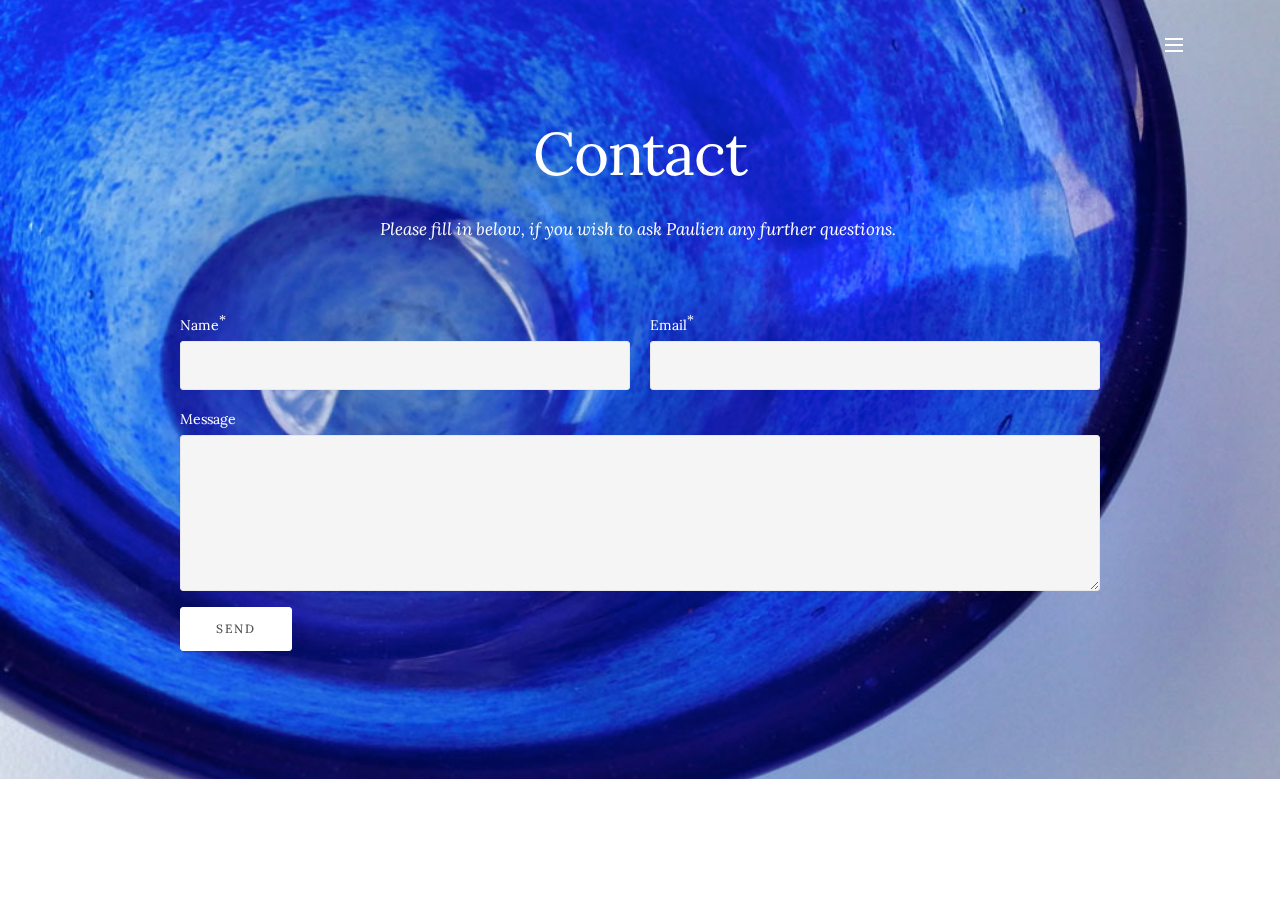
<file: contact.html>
<!DOCTYPE html>
<html>
<head>
  <!-- Site made with Mobirise Website Builder v3.12.1, https://mobirise.com -->
  <meta charset="UTF-8">
  <meta http-equiv="X-UA-Compatible" content="IE=edge">
  <meta name="generator" content="Mobirise v3.12.1, mobirise.com">
  <meta name="viewport" content="width=device-width, initial-scale=1">
  <link rel="shortcut icon" href="assets/images/untitled.jpg" type="image/x-icon">
  <meta name="description" content="copyright, Paulien Wellens, Paulien, Wellens, contact">
  <title>Paulien Wellens - Contact</title>
  <link rel="stylesheet" href="https://fonts.googleapis.com/css?family=Lora:400,700,400italic,700italic&amp;subset=latin">
  <link rel="stylesheet" href="https://fonts.googleapis.com/css?family=Montserrat:400,700">
  <link rel="stylesheet" href="https://fonts.googleapis.com/css?family=Raleway:100,100i,200,200i,300,300i,400,400i,500,500i,600,600i,700,700i,800,800i,900,900i">
  <link rel="stylesheet" href="assets/bootstrap-material-design-font/css/material.css">
  <link rel="stylesheet" href="assets/tether/tether.min.css">
  <link rel="stylesheet" href="assets/bootstrap/css/bootstrap.min.css">
  <link rel="stylesheet" href="assets/dropdown/css/style.css">
  <link rel="stylesheet" href="assets/theme/css/style.css">
  <link rel="stylesheet" href="assets/mobirise/css/mbr-additional.css" type="text/css">
  
  
  
</head>
<body>

<!-- Google Analytics -->
<script>
  (function(i,s,o,g,r,a,m){i['GoogleAnalyticsObject']=r;i[r]=i[r]||function(){
  (i[r].q=i[r].q||[]).push(arguments)},i[r].l=1*new Date();a=s.createElement(o),
  m=s.getElementsByTagName(o)[0];a.async=1;a.src=g;m.parentNode.insertBefore(a,m)
  })(window,document,'script','https://www.google-analytics.com/analytics.js','ga');

  ga('create', 'UA-96119570-1', 'auto');
  ga('send', 'pageview');

</script>
<!-- /Google Analytics -->


<section id="menu-8">

    <nav class="navbar navbar-dropdown bg-color transparent">
        <div class="container">

            <div class="mbr-table">
                
                <div class="mbr-table-cell">

                    <button class="navbar-toggler pull-xs-right" type="button" data-toggle="collapse" data-target="#exCollapsingNavbar">
                        <div class="hamburger-icon"></div>
                    </button>

                    <ul class="nav-dropdown collapse pull-xs-right nav navbar-nav navbar-toggleable-xl" id="exCollapsingNavbar"><li class="nav-item"><a class="nav-link link" href="index.html">HOME</a></li><li class="nav-item"><a class="nav-link link" href="artworks.html">ARTWORKS</a></li><li class="nav-item"><a class="nav-link link" href="about.html">ABOUT</a></li><li class="nav-item"><a class="nav-link link" href="contact.html">CONTACT</a></li><li class="nav-item"><a class="nav-link link" href="https://wpaulien.github.io/nl/">(NL)</a></li></ul>
                    <button hidden="" class="navbar-toggler navbar-close" type="button" data-toggle="collapse" data-target="#exCollapsingNavbar">
                        <div class="close-icon"></div>
                    </button>

                </div>
            </div>

        </div>
    </nav>

</section>

<section class="engine"><a rel="external" href="https://mobirise.com">Mobirise</a></section><section class="mbr-section mbr-parallax-background mbr-after-navbar" id="form1-9" style="background-image: url(assets/images/dsc-88.jpg); padding-top: 120px; padding-bottom: 120px;">
    
    <div class="mbr-section mbr-section__container mbr-section__container--middle">
        <div class="container">
            <div class="row">
                <div class="col-xs-12 text-xs-center">
                    <h3 class="mbr-section-title display-2"><span style="font-weight: normal;">Contact</span></h3>
                    <small class="mbr-section-subtitle"><br>Please fill in below, if you wish to ask Paulien any further questions.&nbsp;<br></small>
                </div>
            </div>
        </div>
    </div>
    <div class="mbr-section mbr-section-nopadding">
        <div class="container">
            <div class="row">
                <div class="col-xs-12 col-lg-10 col-lg-offset-1" data-form-type="formoid">


                    <div data-form-alert="true">
                        <div hidden="" data-form-alert-success="true" class="alert alert-form alert-success text-xs-center">Thank you for your email! Paulien will answer it as soon as possible. </div>
                    </div>


                    <form action="https://mobirise.com/" method="post" data-form-title="Contact">

                        <input type="hidden" value="NC2tfQggUHWRUtSoJOTh+PZGaXVMRVyx6r28zoOdnNcSkOz5z4nvPI3QTGRw8F0mIwvdgZtUB80HV+jUXPNQ259d8U60aB1LsoqLqy0bl2fmGC05MNMjg1S5OZ7k9Nqj" data-form-email="true">

                        <div class="row row-sm-offset">

                            <div class="col-xs-12 col-md-6">
                                <div class="form-group">
                                    <label class="form-control-label" for="form1-9-name">Name<span class="form-asterisk">*</span></label>
                                    <input type="text" class="form-control" name="name" required="" data-form-field="Name" id="form1-9-name">
                                </div>
                            </div>

                            <div class="col-xs-12 col-md-6">
                                <div class="form-group">
                                    <label class="form-control-label" for="form1-9-email">Email<span class="form-asterisk">*</span></label>
                                    <input type="email" class="form-control" name="email" required="" data-form-field="Email" id="form1-9-email">
                                </div>
                            </div>

                            

                        </div>

                        <div class="form-group">
                            <label class="form-control-label" for="form1-9-message">Message</label>
                            <textarea class="form-control" name="message" rows="7" data-form-field="Message" id="form1-9-message"></textarea>
                        </div>

                        <div><button type="submit" class="btn btn-white">SEND</button></div>

                    </form>
                </div>
            </div>
        </div>
    </div>
</section>


  <script src="assets/web/assets/jquery/jquery.min.js"></script>
  <script src="assets/tether/tether.min.js"></script>
  <script src="assets/bootstrap/js/bootstrap.min.js"></script>
  <script src="assets/smooth-scroll/smooth-scroll.js"></script>
  <script src="assets/cookies-alert-plugin/cookies-alert-core.js"></script>
  <script src="assets/cookies-alert-plugin/cookies-alert-script.js"></script>
  <script src="assets/dropdown/js/script.min.js"></script>
  <script src="assets/touch-swipe/jquery.touch-swipe.min.js"></script>
  <script src="assets/jarallax/jarallax.js"></script>
  <script src="assets/theme/js/script.js"></script>
  <script src="assets/formoid/formoid.min.js"></script>
  
  
 <div id="scrollToTop" class="scrollToTop mbr-arrow-up"><a style="text-align: center;"><i class="mbr-arrow-up-icon"></i></a></div>
  <input name="cookieData" type="hidden" data-cookie-text="We use cookies to give you the best experience. Read our <a href='privacy.html'>cookie policy</a>.">
  </body>
</html>
</file>
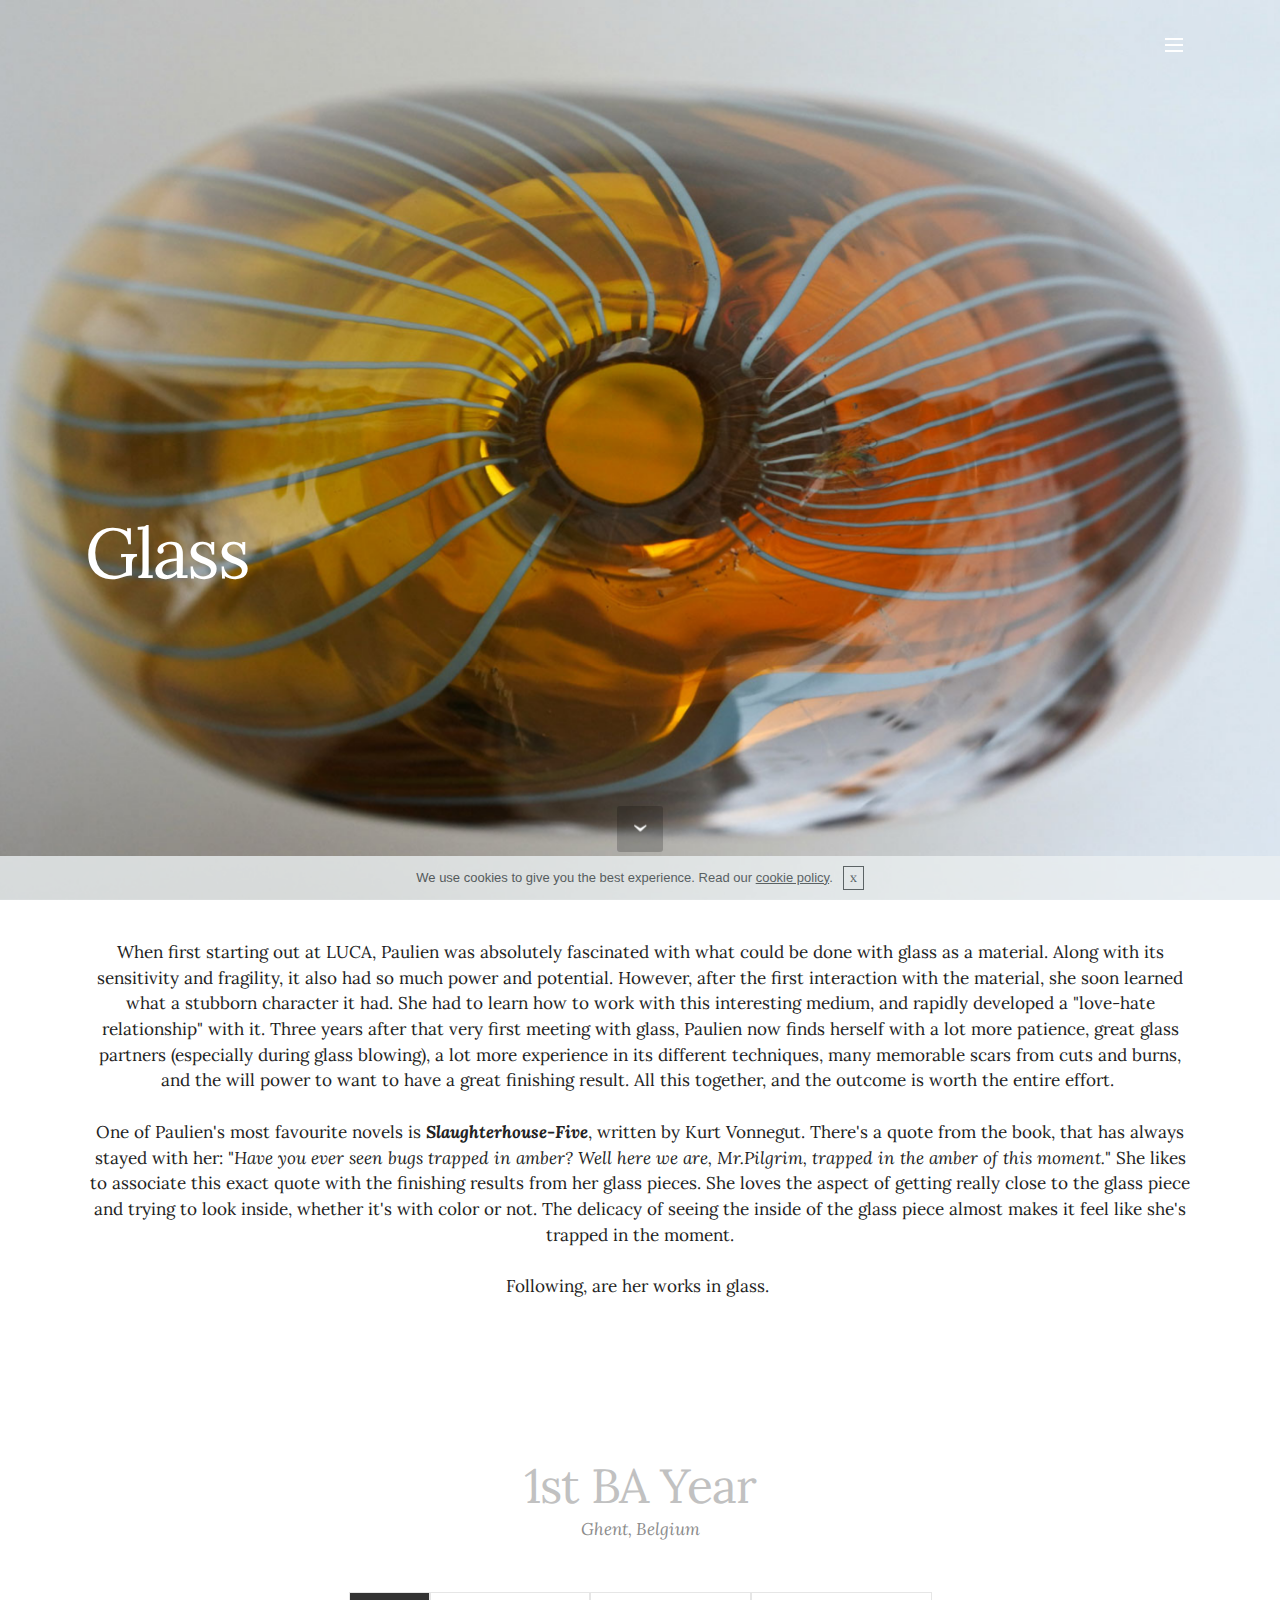
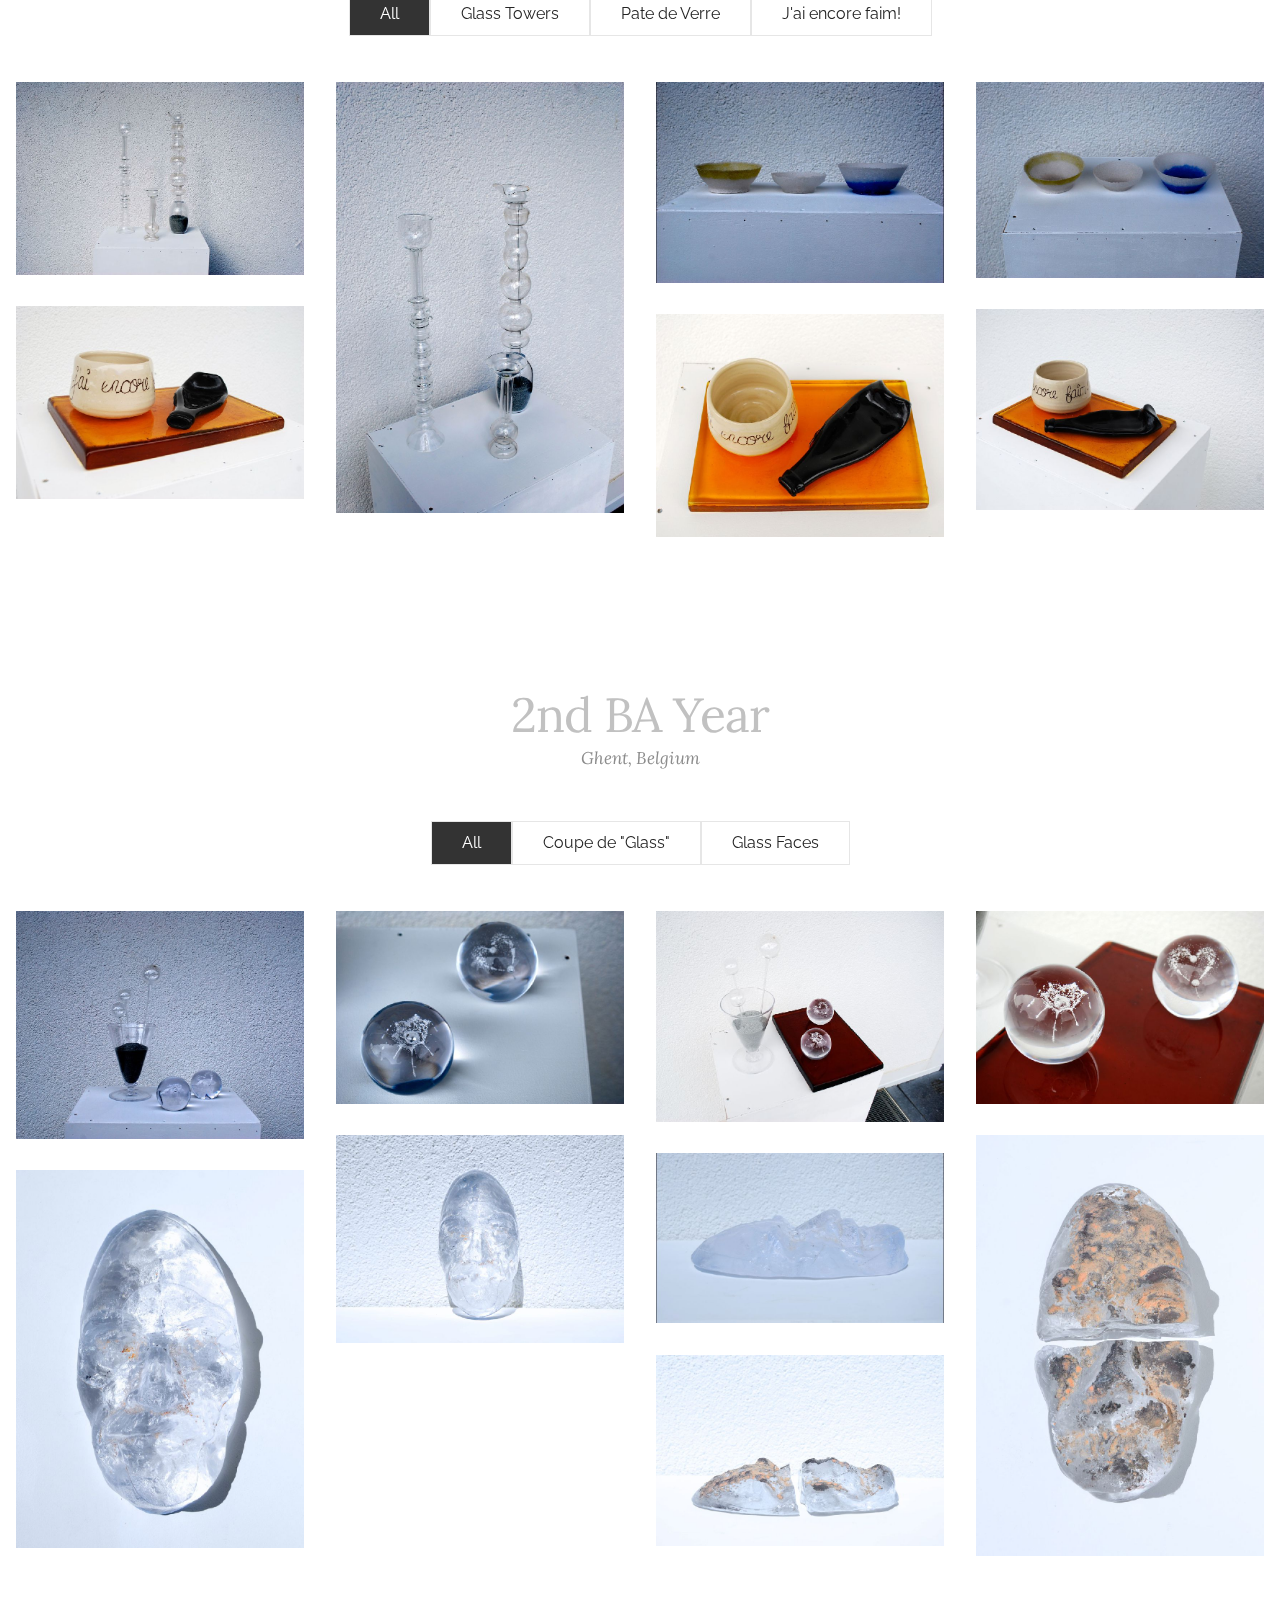
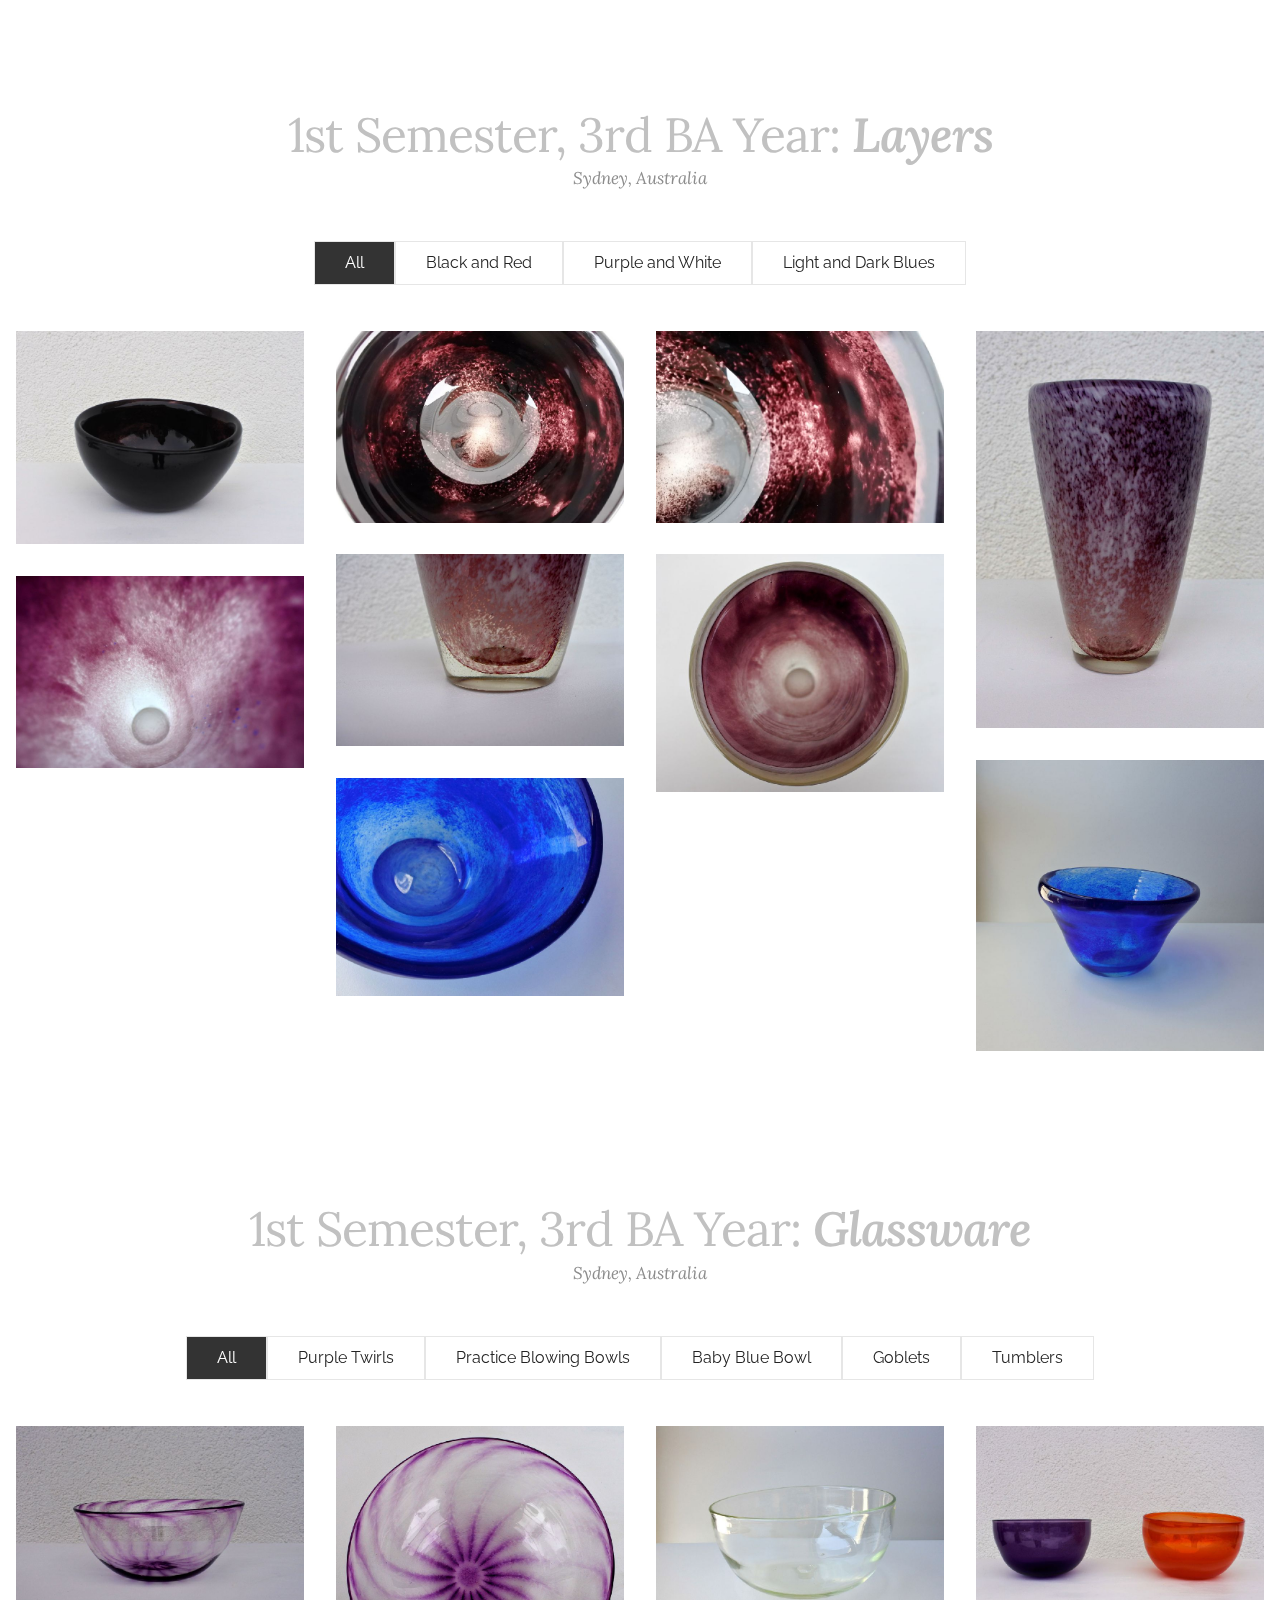
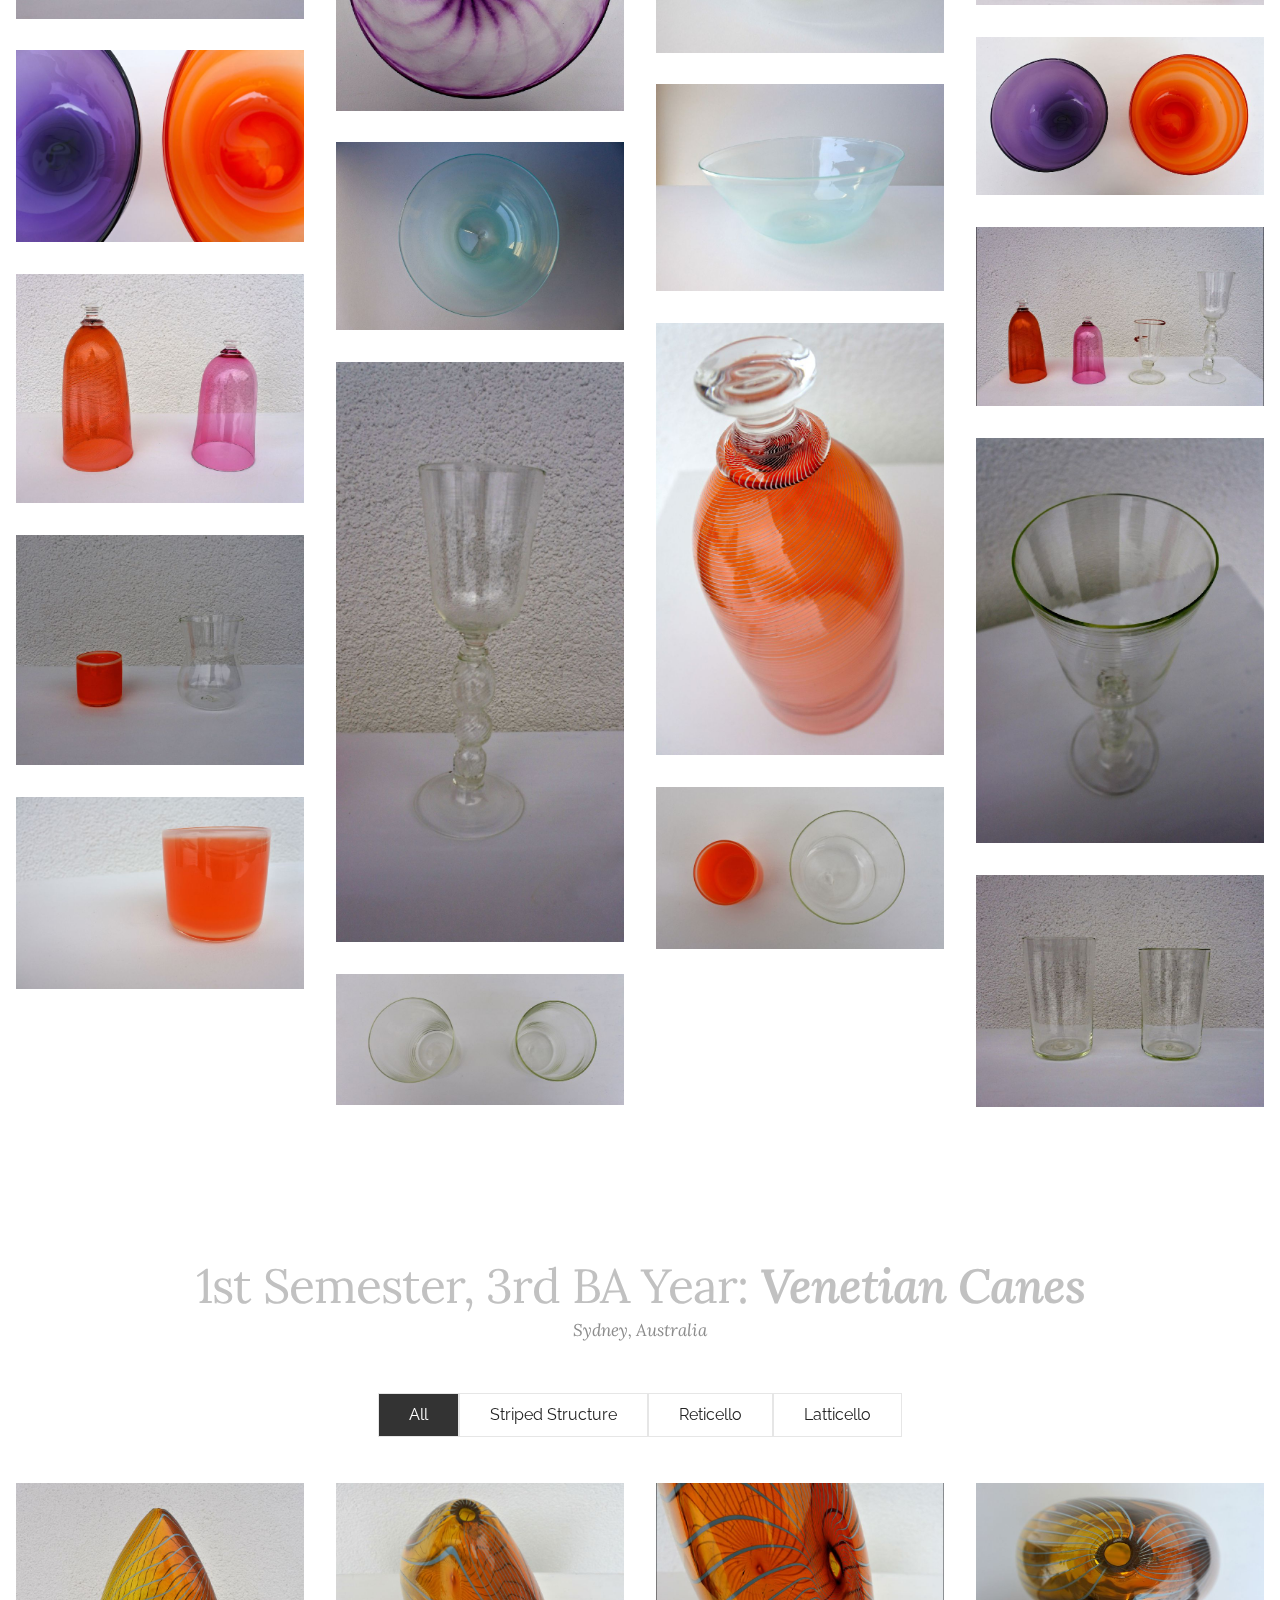
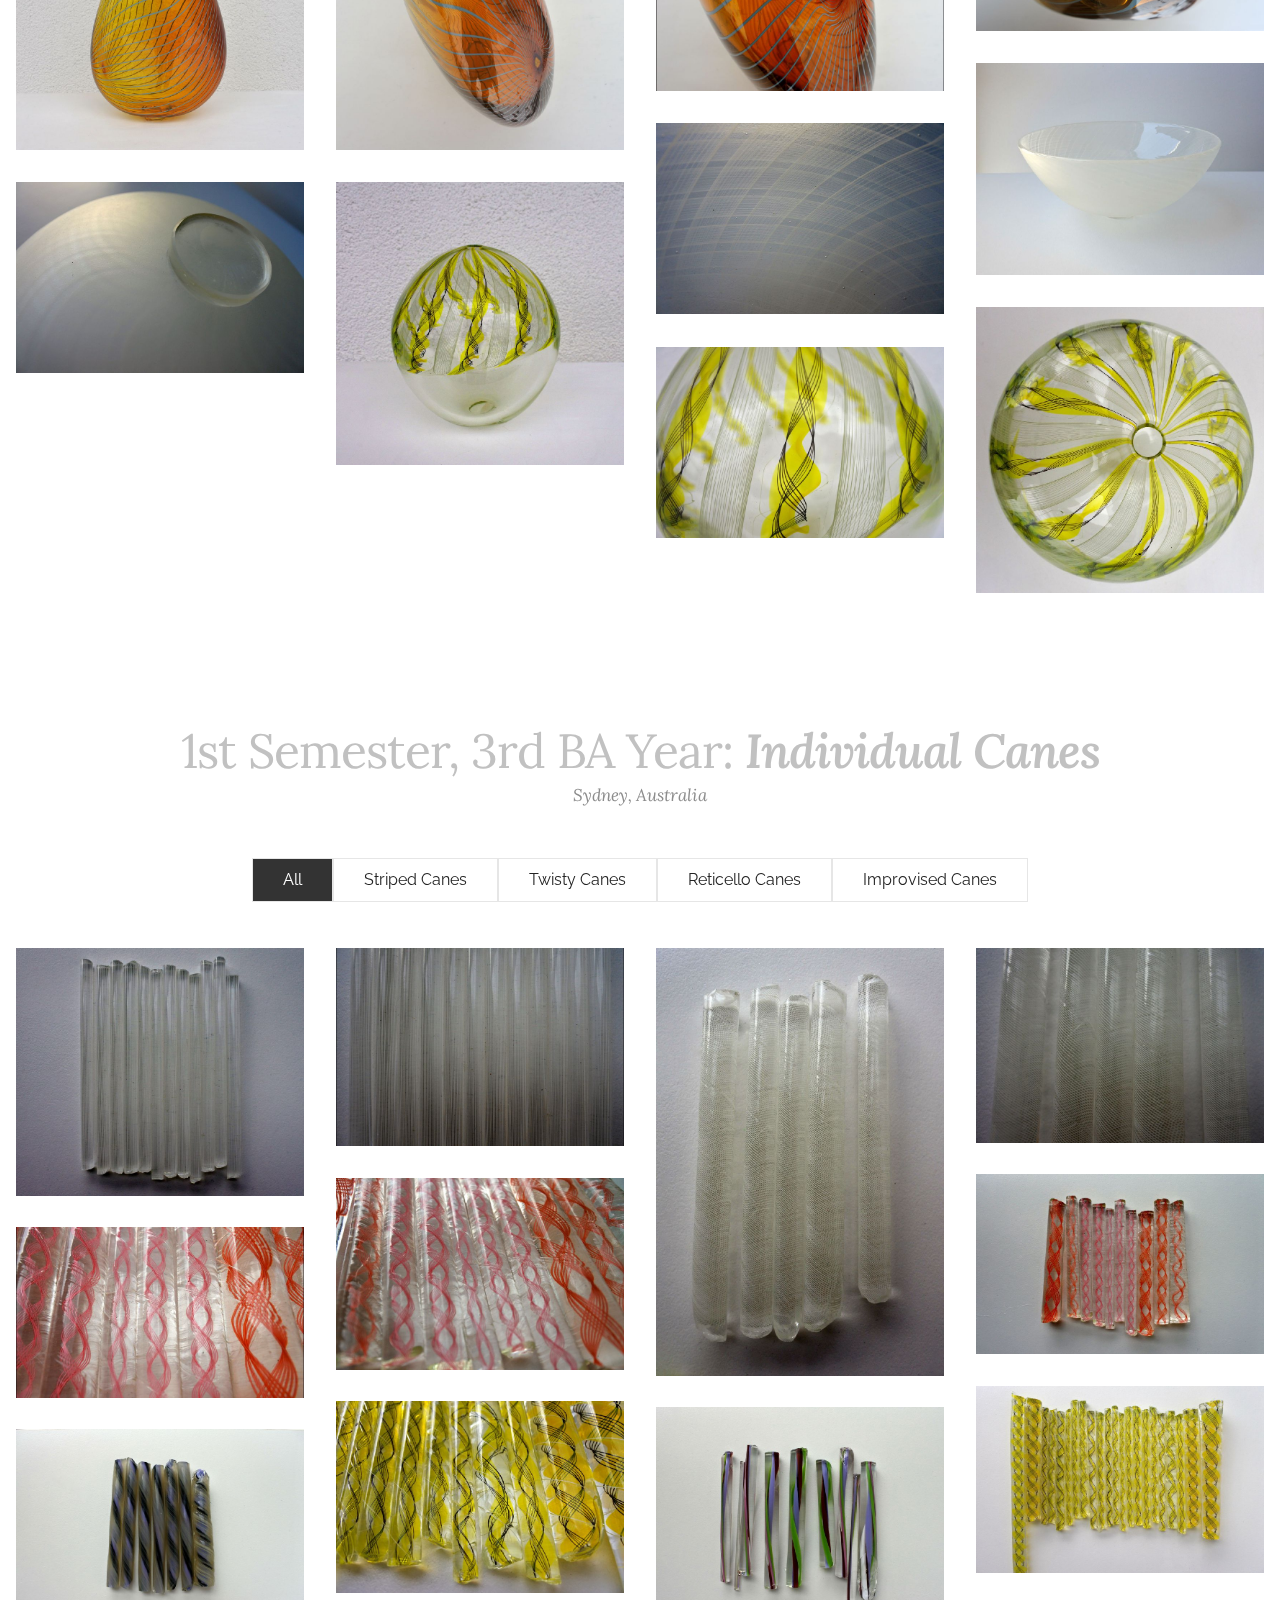
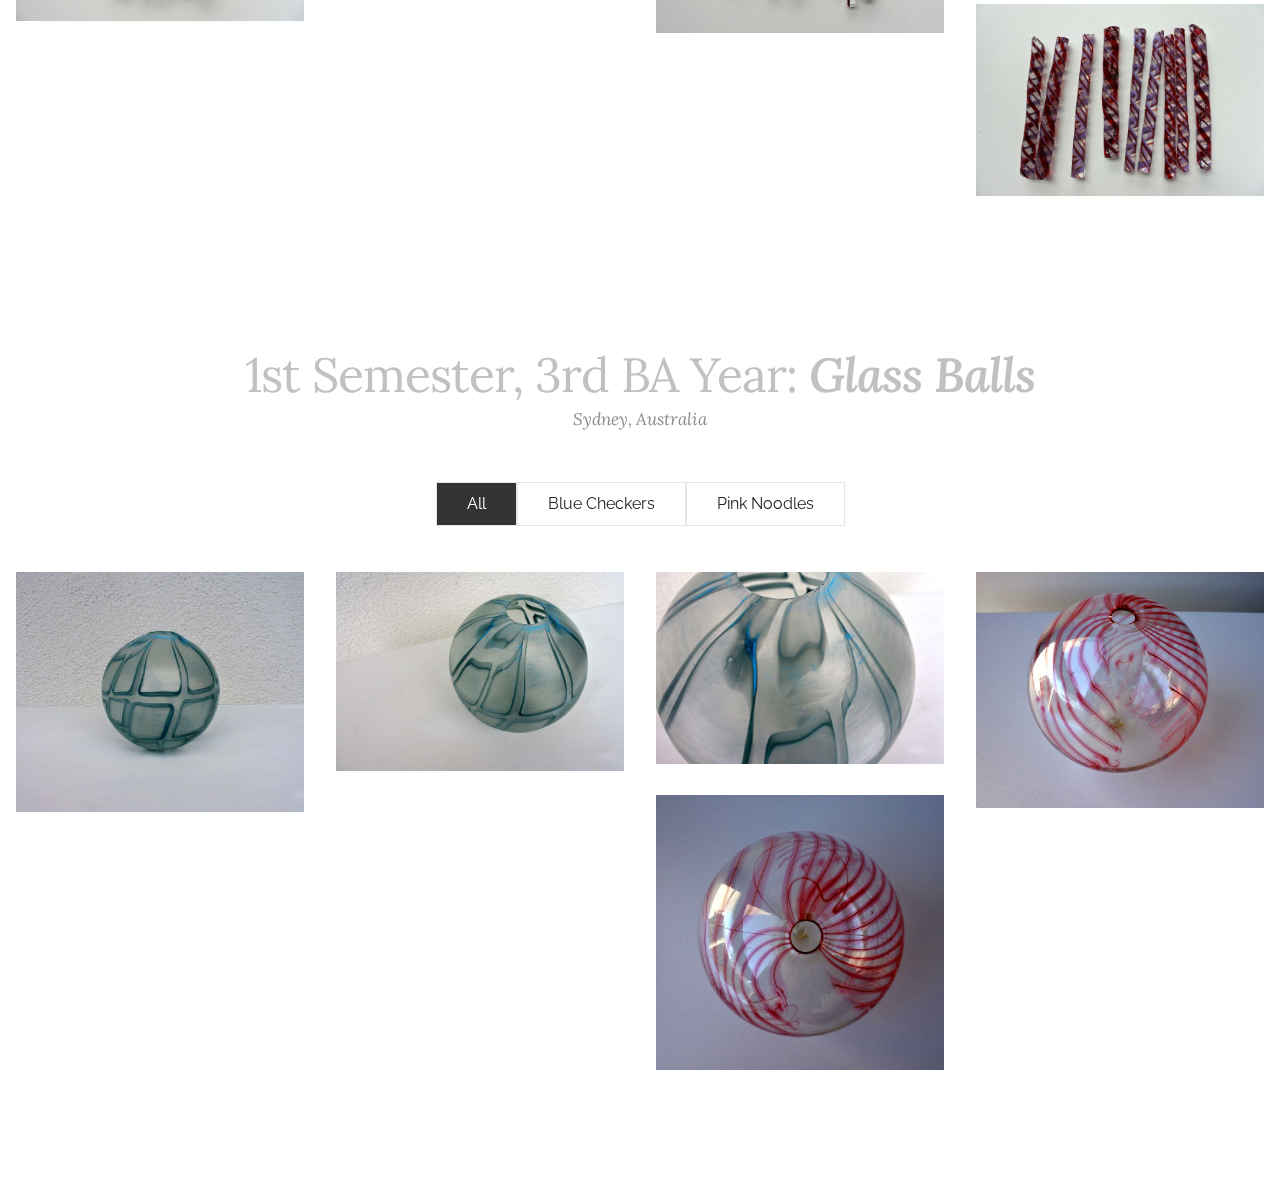
<file: glass.html>
<!DOCTYPE html>
<html>
<head>
  <!-- Site made with Mobirise Website Builder v3.12.1, https://mobirise.com -->
  <meta charset="UTF-8">
  <meta http-equiv="X-UA-Compatible" content="IE=edge">
  <meta name="generator" content="Mobirise v3.12.1, mobirise.com">
  <meta name="viewport" content="width=device-width, initial-scale=1">
  <link rel="shortcut icon" href="assets/images/untitled.jpg" type="image/x-icon">
  <meta name="description" content="copyright, Paulien Wellens, Paulien, Wellens, glass">
  <title>Paulien Wellens - Glass</title>
  <link rel="stylesheet" href="https://fonts.googleapis.com/css?family=Lora:400,700,400italic,700italic&amp;subset=latin">
  <link rel="stylesheet" href="https://fonts.googleapis.com/css?family=Montserrat:400,700">
  <link rel="stylesheet" href="https://fonts.googleapis.com/css?family=Raleway:100,100i,200,200i,300,300i,400,400i,500,500i,600,600i,700,700i,800,800i,900,900i">
  <link rel="stylesheet" href="assets/bootstrap-material-design-font/css/material.css">
  <link rel="stylesheet" href="assets/et-line-font-plugin/style.css">
  <link rel="stylesheet" href="assets/tether/tether.min.css">
  <link rel="stylesheet" href="assets/bootstrap/css/bootstrap.min.css">
  <link rel="stylesheet" href="assets/dropdown/css/style.css">
  <link rel="stylesheet" href="assets/theme/css/style.css">
  <link rel="stylesheet" href="assets/mobirise-gallery/style.css">
  <link rel="stylesheet" href="assets/mobirise/css/mbr-additional.css" type="text/css">
  
  
  
</head>
<body>

<!-- Google Analytics -->
<script>
  (function(i,s,o,g,r,a,m){i['GoogleAnalyticsObject']=r;i[r]=i[r]||function(){
  (i[r].q=i[r].q||[]).push(arguments)},i[r].l=1*new Date();a=s.createElement(o),
  m=s.getElementsByTagName(o)[0];a.async=1;a.src=g;m.parentNode.insertBefore(a,m)
  })(window,document,'script','https://www.google-analytics.com/analytics.js','ga');

  ga('create', 'UA-96119570-1', 'auto');
  ga('send', 'pageview');

</script>
<!-- /Google Analytics -->


<section id="menu-b">

    <nav class="navbar navbar-dropdown bg-color transparent">
        <div class="container">

            <div class="mbr-table">
                
                <div class="mbr-table-cell">

                    <button class="navbar-toggler pull-xs-right" type="button" data-toggle="collapse" data-target="#exCollapsingNavbar">
                        <div class="hamburger-icon"></div>
                    </button>

                    <ul class="nav-dropdown collapse pull-xs-right nav navbar-nav navbar-toggleable-xl" id="exCollapsingNavbar"><li class="nav-item"><a class="nav-link link" href="index.html">HOME</a></li><li class="nav-item"><a class="nav-link link" href="artworks.html">ARTWORKS</a></li><li class="nav-item"><a class="nav-link link" href="about.html">ABOUT</a></li><li class="nav-item"><a class="nav-link link" href="contact.html">CONTACT</a></li><li class="nav-item"><a class="nav-link link" href="https://wpaulien.github.io/nl/">(NL)</a></li></ul>
                    <button hidden="" class="navbar-toggler navbar-close" type="button" data-toggle="collapse" data-target="#exCollapsingNavbar">
                        <div class="close-icon"></div>
                    </button>

                </div>
            </div>

        </div>
    </nav>

</section>

<section class="engine"><a rel="external" href="https://mobirise.com">https://mobirise.com/</a></section><section class="mbr-section mbr-section-hero mbr-section-full mbr-parallax-background mbr-section-with-arrow mbr-after-navbar" id="header1-d" style="background-image: url(assets/images/dsc-89.jpg);">

    

    <div class="mbr-table-cell">

        <div class="container">
            <div class="row">
                <div class="mbr-section col-md-10">

                    <h1 class="mbr-section-title display-1"><br><br><br><span style="font-size: 4.39rem; line-height: 1.1; font-weight: normal;">Glass</span><br></h1>
                    
                    
                </div>
            </div>
        </div>
    </div>

    <div class="mbr-arrow mbr-arrow-floating" aria-hidden="true"><a href="#content1-e"><i class="mbr-arrow-icon"></i></a></div>

</section>

<section class="mbr-section article mbr-section__container" id="content1-e" style="background-color: rgb(255, 255, 255); padding-top: 40px; padding-bottom: 40px;">

    <div class="container">
        <div class="row">
            <div class="col-xs-12 lead"><p>When first starting out at LUCA, Paulien was absolutely fascinated with what could be done with glass as a material. Along with its sensitivity and fragility, it also had so much power and potential. However, after the first interaction with the material, she soon learned what a stubborn character it had. She had to learn how to work with this interesting medium, and rapidly developed a "love-hate relationship" with it. Three years after that very first meeting with glass, Paulien now finds herself with a lot more patience, great glass partners (especially during glass blowing), a lot more experience in its different techniques, many memorable scars from cuts and burns, and the will power to want to have a great finishing result. All this together, and the outcome is worth the entire effort.&nbsp;</p><p><span style="font-size: 1.07rem; line-height: 1.5;"><br></span></p><p><span style="font-size: 1.07rem; line-height: 1.5;">One of Paulien's most favourite novels is <em><strong>Slaughterhouse-Five</strong></em>, written by Kurt Vonnegut. There's a quote from the book, that has always stayed with her: "<em>Have you ever seen bugs trapped in amber? Well here we are, Mr.Pilgrim, trapped in the amber of this moment.</em>" She likes to associate this exact quote with the finishing results from her glass pieces. She loves the aspect of getting really close to the glass piece and trying to look inside, whether it's with color or not. The delicacy of seeing the inside of the glass piece almost makes it feel like she's trapped in the moment.</span></p><p><span style="font-size: 1.07rem; line-height: 1.5;"><br></span></p><p>Following, are her works in glass.&nbsp;</p></div>
        </div>
    </div>

</section>

<section class="mbr-section mbr-section__container article" id="header3-2q" style="background-color: rgb(255, 255, 255); padding-top: 120px; padding-bottom: 20px;">
    <div class="container">
        <div class="row">
            <div class="col-xs-12">
                <h3 class="mbr-section-title display-2"><span style="font-weight: normal;">1st BA Year</span></h3>
                <small class="mbr-section-subtitle">Ghent, Belgium</small>
            </div>
        </div>
    </div>
</section>

<section class="mbr-gallery mbr-section mbr-section-nopadding mbr-slider-carousel" id="gallery4-2p" data-filter="true" style="padding-top: 0rem; padding-bottom: 6rem;">
    <!-- Filter -->
    <div class="mbr-gallery-filter container gallery-filter-active">
        <ul>
            <li class="mbr-gallery-filter-all active">All</li>
        </ul>
    </div>

    <!-- Gallery -->
    <div class="mbr-gallery-row">
        <div class=" mbr-gallery-layout-default">
            <div>
                <div>
                    <div class="mbr-gallery-item mbr-gallery-item__mobirise3 mbr-gallery-item--p1" data-tags="Glass Towers" data-video-url="false">
                        <div href="#lb-gallery4-2p" data-slide-to="0" data-toggle="modal">
                            
                            

                            <img alt="" src="assets/images/dsc-128-800x535.jpg">
                            
                            <span class="icon-focus"></span>
                            
                        </div>
                    </div><div class="mbr-gallery-item mbr-gallery-item__mobirise3 mbr-gallery-item--p1" data-tags="Glass Towers" data-video-url="false">
                        <div href="#lb-gallery4-2p" data-slide-to="1" data-toggle="modal">
                            
                            

                            <img alt="" src="assets/images/dsc-129-800x1195.jpg">
                            
                            <span class="icon-focus"></span>
                            
                        </div>
                    </div><div class="mbr-gallery-item mbr-gallery-item__mobirise3 mbr-gallery-item--p1" data-tags="Pate de Verre" data-video-url="false">
                        <div href="#lb-gallery4-2p" data-slide-to="2" data-toggle="modal">
                            
                            

                            <img alt="" src="assets/images/dsc-135-800x556.jpg">
                            
                            <span class="icon-focus"></span>
                            
                        </div>
                    </div><div class="mbr-gallery-item mbr-gallery-item__mobirise3 mbr-gallery-item--p1" data-tags="Pate de Verre" data-video-url="false">
                        <div href="#lb-gallery4-2p" data-slide-to="3" data-toggle="modal">
                            
                            

                            <img alt="" src="assets/images/dsc-134-800x544.jpg">
                            
                            <span class="icon-focus"></span>
                            
                        </div>
                    </div><div class="mbr-gallery-item mbr-gallery-item__mobirise3 mbr-gallery-item--p1" data-tags="J'ai encore faim!" data-video-url="false">
                        <div href="#lb-gallery4-2p" data-slide-to="4" data-toggle="modal">
                            
                            

                            <img alt="" src="assets/images/dsc-125-800x535.jpg">
                            
                            <span class="icon-focus"></span>
                            
                        </div>
                    </div><div class="mbr-gallery-item mbr-gallery-item__mobirise3 mbr-gallery-item--p1" data-tags="J'ai encore faim!" data-video-url="false">
                        <div href="#lb-gallery4-2p" data-slide-to="5" data-toggle="modal">
                            
                            

                            <img alt="" src="assets/images/dsc-126-800x556.jpg">
                            
                            <span class="icon-focus"></span>
                            
                        </div>
                    </div><div class="mbr-gallery-item mbr-gallery-item__mobirise3 mbr-gallery-item--p1" data-tags="J'ai encore faim!" data-video-url="false">
                        <div href="#lb-gallery4-2p" data-slide-to="6" data-toggle="modal">
                            
                            

                            <img alt="" src="assets/images/dsc-127-800x617.jpg">
                            
                            <span class="icon-focus"></span>
                            
                        </div>
                    </div>
                </div>
            </div>
            <div class="clearfix"></div>
        </div>
    </div>

    <!-- Lightbox -->
    <div data-app-prevent-settings="" class="mbr-slider modal fade carousel slide" tabindex="-1" data-keyboard="true" data-interval="false" id="lb-gallery4-2p">
        <div class="modal-dialog">
            <div class="modal-content">
                <div class="modal-body">
                    <ol class="carousel-indicators">
                        <li data-app-prevent-settings="" data-target="#lb-gallery4-2p" data-slide-to="0"></li><li data-app-prevent-settings="" data-target="#lb-gallery4-2p" data-slide-to="1"></li><li data-app-prevent-settings="" data-target="#lb-gallery4-2p" data-slide-to="2"></li><li data-app-prevent-settings="" data-target="#lb-gallery4-2p" data-slide-to="3"></li><li data-app-prevent-settings="" data-target="#lb-gallery4-2p" data-slide-to="4"></li><li data-app-prevent-settings="" data-target="#lb-gallery4-2p" class=" active" data-slide-to="5"></li><li data-app-prevent-settings="" data-target="#lb-gallery4-2p" data-slide-to="6"></li>
                    </ol>
                    <div class="carousel-inner">
                        <div class="carousel-item">
                            <img alt="" src="assets/images/dsc-128.jpg">
                        </div><div class="carousel-item">
                            <img alt="" src="assets/images/dsc-129.jpg">
                        </div><div class="carousel-item">
                            <img alt="" src="assets/images/dsc-135.jpg">
                        </div><div class="carousel-item">
                            <img alt="" src="assets/images/dsc-134.jpg">
                        </div><div class="carousel-item">
                            <img alt="" src="assets/images/dsc-125.jpg">
                        </div><div class="carousel-item active">
                            <img alt="" src="assets/images/dsc-126.jpg">
                        </div><div class="carousel-item">
                            <img alt="" src="assets/images/dsc-127.jpg">
                        </div>
                    </div>
                    <a class="left carousel-control" role="button" data-slide="prev" href="#lb-gallery4-2p">
                        <span class="icon-prev" aria-hidden="true"></span>
                        <span class="sr-only">Previous</span>
                    </a>
                    <a class="right carousel-control" role="button" data-slide="next" href="#lb-gallery4-2p">
                        <span class="icon-next" aria-hidden="true"></span>
                        <span class="sr-only">Next</span>
                    </a>

                    <a class="close" href="#" role="button" data-dismiss="modal">
                        <span aria-hidden="true">×</span>
                        <span class="sr-only">Close</span>
                    </a>
                </div>
            </div>
        </div>
    </div>
</section>

<section class="mbr-section mbr-section__container article" id="header3-2r" style="background-color: rgb(255, 255, 255); padding-top: 40px; padding-bottom: 20px;">
    <div class="container">
        <div class="row">
            <div class="col-xs-12">
                <h3 class="mbr-section-title display-2"><span style="font-weight: normal;">2nd BA Year</span></h3>
                <small class="mbr-section-subtitle">Ghent, Belgium</small>
            </div>
        </div>
    </div>
</section>

<section class="mbr-gallery mbr-section mbr-section-nopadding mbr-slider-carousel" id="gallery4-2s" data-filter="true" style="padding-top: 0rem; padding-bottom: 6rem;">
    <!-- Filter -->
    <div class="mbr-gallery-filter container gallery-filter-active">
        <ul>
            <li class="mbr-gallery-filter-all active">All</li>
        </ul>
    </div>

    <!-- Gallery -->
    <div class="mbr-gallery-row">
        <div class=" mbr-gallery-layout-default">
            <div>
                <div>
                    <div class="mbr-gallery-item mbr-gallery-item__mobirise3 mbr-gallery-item--p1" data-tags="Coupe de &quot;Glass&quot;" data-video-url="false">
                        <div href="#lb-gallery4-2s" data-slide-to="0" data-toggle="modal">
                            
                            

                            <img alt="" src="assets/images/dsc-130-800x631.jpg">
                            
                            <span class="icon-focus"></span>
                            
                        </div>
                    </div><div class="mbr-gallery-item mbr-gallery-item__mobirise3 mbr-gallery-item--p1" data-tags="Coupe de &quot;Glass&quot;" data-video-url="false">
                        <div href="#lb-gallery4-2s" data-slide-to="1" data-toggle="modal">
                            
                            

                            <img alt="" src="assets/images/dsc-131-800x535.jpg">
                            
                            <span class="icon-focus"></span>
                            
                        </div>
                    </div><div class="mbr-gallery-item mbr-gallery-item__mobirise3 mbr-gallery-item--p1" data-tags="Coupe de &quot;Glass&quot;" data-video-url="false">
                        <div href="#lb-gallery4-2s" data-slide-to="2" data-toggle="modal">
                            
                            

                            <img alt="" src="assets/images/dsc-132-800x585.jpg">
                            
                            <span class="icon-focus"></span>
                            
                        </div>
                    </div><div class="mbr-gallery-item mbr-gallery-item__mobirise3 mbr-gallery-item--p1" data-tags="Coupe de &quot;Glass&quot;" data-video-url="false">
                        <div href="#lb-gallery4-2s" data-slide-to="3" data-toggle="modal">
                            
                            

                            <img alt="" src="assets/images/dsc-133-800x535.jpg">
                            
                            <span class="icon-focus"></span>
                            
                        </div>
                    </div><div class="mbr-gallery-item mbr-gallery-item__mobirise3 mbr-gallery-item--p1" data-tags="Glass Faces" data-video-url="false">
                        <div href="#lb-gallery4-2s" data-slide-to="4" data-toggle="modal">
                            
                            

                            <img alt="" src="assets/images/glasshead2-800x576.jpg">
                            
                            <span class="icon-focus"></span>
                            
                        </div>
                    </div><div class="mbr-gallery-item mbr-gallery-item__mobirise3 mbr-gallery-item--p1" data-tags="Glass Faces" data-video-url="false">
                        <div href="#lb-gallery4-2s" data-slide-to="5" data-toggle="modal">
                            
                            

                            <img alt="" src="assets/images/glasshead4-800x1168.jpg">
                            
                            <span class="icon-focus"></span>
                            
                        </div>
                    </div><div class="mbr-gallery-item mbr-gallery-item__mobirise3 mbr-gallery-item--p1" data-tags="Glass Faces" data-video-url="false">
                        <div href="#lb-gallery4-2s" data-slide-to="6" data-toggle="modal">
                            
                            

                            <img alt="" src="assets/images/glasshead1-800x472.jpg">
                            
                            <span class="icon-focus"></span>
                            
                        </div>
                    </div><div class="mbr-gallery-item mbr-gallery-item__mobirise3 mbr-gallery-item--p1" data-tags="Glass Faces" data-video-url="false">
                        <div href="#lb-gallery4-2s" data-slide-to="7" data-toggle="modal">
                            
                            

                            <img alt="" src="assets/images/glasshead3-800x1048.jpg">
                            
                            <span class="icon-focus"></span>
                            
                        </div>
                    </div><div class="mbr-gallery-item mbr-gallery-item__mobirise3 mbr-gallery-item--p1" data-tags="Glass Faces" data-video-url="false">
                        <div href="#lb-gallery4-2s" data-slide-to="8" data-toggle="modal">
                            
                            

                            <img alt="" src="assets/images/glasshead5-800x529.jpg">
                            
                            <span class="icon-focus"></span>
                            
                        </div>
                    </div>
                </div>
            </div>
            <div class="clearfix"></div>
        </div>
    </div>

    <!-- Lightbox -->
    <div data-app-prevent-settings="" class="mbr-slider modal fade carousel slide" tabindex="-1" data-keyboard="true" data-interval="false" id="lb-gallery4-2s">
        <div class="modal-dialog">
            <div class="modal-content">
                <div class="modal-body">
                    <ol class="carousel-indicators">
                        <li data-app-prevent-settings="" data-target="#lb-gallery4-2s" data-slide-to="0"></li><li data-app-prevent-settings="" data-target="#lb-gallery4-2s" data-slide-to="1"></li><li data-app-prevent-settings="" data-target="#lb-gallery4-2s" data-slide-to="2"></li><li data-app-prevent-settings="" data-target="#lb-gallery4-2s" class=" active" data-slide-to="3"></li><li data-app-prevent-settings="" data-target="#lb-gallery4-2s" data-slide-to="4"></li><li data-app-prevent-settings="" data-target="#lb-gallery4-2s" data-slide-to="5"></li><li data-app-prevent-settings="" data-target="#lb-gallery4-2s" data-slide-to="6"></li><li data-app-prevent-settings="" data-target="#lb-gallery4-2s" data-slide-to="7"></li><li data-app-prevent-settings="" data-target="#lb-gallery4-2s" data-slide-to="8"></li>
                    </ol>
                    <div class="carousel-inner">
                        <div class="carousel-item">
                            <img alt="" src="assets/images/dsc-130.jpg">
                        </div><div class="carousel-item">
                            <img alt="" src="assets/images/dsc-131.jpg">
                        </div><div class="carousel-item">
                            <img alt="" src="assets/images/dsc-132.jpg">
                        </div><div class="carousel-item active">
                            <img alt="" src="assets/images/dsc-133.jpg">
                        </div><div class="carousel-item">
                            <img alt="" src="assets/images/glasshead2.jpg">
                        </div><div class="carousel-item">
                            <img alt="" src="assets/images/glasshead4.jpg">
                        </div><div class="carousel-item">
                            <img alt="" src="assets/images/glasshead1.jpg">
                        </div><div class="carousel-item">
                            <img alt="" src="assets/images/glasshead3.jpg">
                        </div><div class="carousel-item">
                            <img alt="" src="assets/images/glasshead5.jpg">
                        </div>
                    </div>
                    <a class="left carousel-control" role="button" data-slide="prev" href="#lb-gallery4-2s">
                        <span class="icon-prev" aria-hidden="true"></span>
                        <span class="sr-only">Previous</span>
                    </a>
                    <a class="right carousel-control" role="button" data-slide="next" href="#lb-gallery4-2s">
                        <span class="icon-next" aria-hidden="true"></span>
                        <span class="sr-only">Next</span>
                    </a>

                    <a class="close" href="#" role="button" data-dismiss="modal">
                        <span aria-hidden="true">×</span>
                        <span class="sr-only">Close</span>
                    </a>
                </div>
            </div>
        </div>
    </div>
</section>

<section class="mbr-section mbr-section__container article" id="header3-2u" style="background-color: rgb(255, 255, 255); padding-top: 40px; padding-bottom: 20px;">
    <div class="container">
        <div class="row">
            <div class="col-xs-12">
                <h3 class="mbr-section-title display-2"><span style="font-weight: normal;">1st Semester, 3rd BA Year: </span><em>Layers</em></h3>
                <small class="mbr-section-subtitle">Sydney, Australia</small>
            </div>
        </div>
    </div>
</section>

<section class="mbr-gallery mbr-section mbr-section-nopadding mbr-slider-carousel" id="gallery4-2t" data-filter="true" style="padding-top: 0rem; padding-bottom: 6rem;">
    <!-- Filter -->
    <div class="mbr-gallery-filter container gallery-filter-active">
        <ul>
            <li class="mbr-gallery-filter-all active">All</li>
        </ul>
    </div>

    <!-- Gallery -->
    <div class="mbr-gallery-row">
        <div class=" mbr-gallery-layout-default">
            <div>
                <div>
                    <div class="mbr-gallery-item mbr-gallery-item__mobirise3 mbr-gallery-item--p1" data-tags="Black and Red" data-video-url="false">
                        <div href="#lb-gallery4-2t" data-slide-to="0" data-toggle="modal">
                            
                            

                            <img alt="" src="assets/images/dsc-162-800x592.jpg">
                            
                            <span class="icon-focus"></span>
                            
                        </div>
                    </div><div class="mbr-gallery-item mbr-gallery-item__mobirise3 mbr-gallery-item--p1" data-tags="Black and Red" data-video-url="false">
                        <div href="#lb-gallery4-2t" data-slide-to="1" data-toggle="modal">
                            
                            

                            <img alt="" src="assets/images/dsc-163-800x533.jpg">
                            
                            <span class="icon-focus"></span>
                            
                        </div>
                    </div><div class="mbr-gallery-item mbr-gallery-item__mobirise3 mbr-gallery-item--p1" data-tags="Black and Red" data-video-url="false">
                        <div href="#lb-gallery4-2t" data-slide-to="2" data-toggle="modal">
                            
                            

                            <img alt="" src="assets/images/dsc-164-800x533.jpg">
                            
                            <span class="icon-focus"></span>
                            
                        </div>
                    </div><div class="mbr-gallery-item mbr-gallery-item__mobirise3 mbr-gallery-item--p1" data-tags="Purple and White" data-video-url="false">
                        <div href="#lb-gallery4-2t" data-slide-to="3" data-toggle="modal">
                            
                            

                            <img alt="" src="assets/images/dsc-139-800x1103.jpg">
                            
                            <span class="icon-focus"></span>
                            
                        </div>
                    </div><div class="mbr-gallery-item mbr-gallery-item__mobirise3 mbr-gallery-item--p1" data-tags="Purple and White" data-video-url="false">
                        <div href="#lb-gallery4-2t" data-slide-to="4" data-toggle="modal">
                            
                            

                            <img alt="" src="assets/images/dsc-140-800x533.jpg">
                            
                            <span class="icon-focus"></span>
                            
                        </div>
                    </div><div class="mbr-gallery-item mbr-gallery-item__mobirise3 mbr-gallery-item--p1" data-tags="Purple and White" data-video-url="false">
                        <div href="#lb-gallery4-2t" data-slide-to="5" data-toggle="modal">
                            
                            

                            <img alt="" src="assets/images/dsc-141-800x661.jpg">
                            
                            <span class="icon-focus"></span>
                            
                        </div>
                    </div><div class="mbr-gallery-item mbr-gallery-item__mobirise3 mbr-gallery-item--p1" data-tags="Purple and White" data-video-url="false">
                        <div href="#lb-gallery4-2t" data-slide-to="6" data-toggle="modal">
                            
                            

                            <img alt="" src="assets/images/dsc-86-800x533.jpg">
                            
                            <span class="icon-focus"></span>
                            
                        </div>
                    </div><div class="mbr-gallery-item mbr-gallery-item__mobirise3 mbr-gallery-item--p1" data-tags="Light and Dark Blues" data-video-url="false">
                        <div href="#lb-gallery4-2t" data-slide-to="7" data-toggle="modal">
                            
                            

                            <img alt="" src="assets/images/dsc-149-800x808.jpg">
                            
                            <span class="icon-focus"></span>
                            
                        </div>
                    </div><div class="mbr-gallery-item mbr-gallery-item__mobirise3 mbr-gallery-item--p1" data-tags="Light and Dark Blues" data-video-url="false">
                        <div href="#lb-gallery4-2t" data-slide-to="8" data-toggle="modal">
                            
                            

                            <img alt="" src="assets/images/dsc-88-800x606.jpg">
                            
                            <span class="icon-focus"></span>
                            
                        </div>
                    </div>
                </div>
            </div>
            <div class="clearfix"></div>
        </div>
    </div>

    <!-- Lightbox -->
    <div data-app-prevent-settings="" class="mbr-slider modal fade carousel slide" tabindex="-1" data-keyboard="true" data-interval="false" id="lb-gallery4-2t">
        <div class="modal-dialog">
            <div class="modal-content">
                <div class="modal-body">
                    <ol class="carousel-indicators">
                        <li data-app-prevent-settings="" data-target="#lb-gallery4-2t" data-slide-to="0"></li><li data-app-prevent-settings="" data-target="#lb-gallery4-2t" data-slide-to="1"></li><li data-app-prevent-settings="" data-target="#lb-gallery4-2t" data-slide-to="2"></li><li data-app-prevent-settings="" data-target="#lb-gallery4-2t" data-slide-to="3"></li><li data-app-prevent-settings="" data-target="#lb-gallery4-2t" data-slide-to="4"></li><li data-app-prevent-settings="" data-target="#lb-gallery4-2t" data-slide-to="5"></li><li data-app-prevent-settings="" data-target="#lb-gallery4-2t" data-slide-to="6"></li><li data-app-prevent-settings="" data-target="#lb-gallery4-2t" data-slide-to="7"></li><li data-app-prevent-settings="" data-target="#lb-gallery4-2t" class=" active" data-slide-to="8"></li>
                    </ol>
                    <div class="carousel-inner">
                        <div class="carousel-item">
                            <img alt="" src="assets/images/dsc-162.jpg">
                        </div><div class="carousel-item">
                            <img alt="" src="assets/images/dsc-163.jpg">
                        </div><div class="carousel-item">
                            <img alt="" src="assets/images/dsc-164.jpg">
                        </div><div class="carousel-item">
                            <img alt="" src="assets/images/dsc-139.jpg">
                        </div><div class="carousel-item">
                            <img alt="" src="assets/images/dsc-140.jpg">
                        </div><div class="carousel-item">
                            <img alt="" src="assets/images/dsc-141.jpg">
                        </div><div class="carousel-item">
                            <img alt="" src="assets/images/dsc-86.jpg">
                        </div><div class="carousel-item">
                            <img alt="" src="assets/images/dsc-149.jpg">
                        </div><div class="carousel-item active">
                            <img alt="" src="assets/images/dsc-88.jpg">
                        </div>
                    </div>
                    <a class="left carousel-control" role="button" data-slide="prev" href="#lb-gallery4-2t">
                        <span class="icon-prev" aria-hidden="true"></span>
                        <span class="sr-only">Previous</span>
                    </a>
                    <a class="right carousel-control" role="button" data-slide="next" href="#lb-gallery4-2t">
                        <span class="icon-next" aria-hidden="true"></span>
                        <span class="sr-only">Next</span>
                    </a>

                    <a class="close" href="#" role="button" data-dismiss="modal">
                        <span aria-hidden="true">×</span>
                        <span class="sr-only">Close</span>
                    </a>
                </div>
            </div>
        </div>
    </div>
</section>

<section class="mbr-section mbr-section__container article" id="header3-2v" style="background-color: rgb(255, 255, 255); padding-top: 40px; padding-bottom: 20px;">
    <div class="container">
        <div class="row">
            <div class="col-xs-12">
                <h3 class="mbr-section-title display-2"><span style="font-weight: normal;">1st Semester, 3rd BA Year:</span> <em>Glassware</em></h3>
                <small class="mbr-section-subtitle">Sydney, Australia</small>
            </div>
        </div>
    </div>
</section>

<section class="mbr-gallery mbr-section mbr-section-nopadding mbr-slider-carousel" id="gallery4-2w" data-filter="true" style="padding-top: 0rem; padding-bottom: 6rem;">
    <!-- Filter -->
    <div class="mbr-gallery-filter container gallery-filter-active">
        <ul>
            <li class="mbr-gallery-filter-all active">All</li>
        </ul>
    </div>

    <!-- Gallery -->
    <div class="mbr-gallery-row">
        <div class=" mbr-gallery-layout-default">
            <div>
                <div>
                    <div class="mbr-gallery-item mbr-gallery-item__mobirise3 mbr-gallery-item--p1" data-tags="Purple Twirls" data-video-url="false">
                        <div href="#lb-gallery4-2w" data-slide-to="0" data-toggle="modal">
                            
                            

                            <img alt="" src="assets/images/dsc-157-800x535.jpg">
                            
                            <span class="icon-focus"></span>
                            
                        </div>
                    </div><div class="mbr-gallery-item mbr-gallery-item__mobirise3 mbr-gallery-item--p1" data-tags="Purple Twirls" data-video-url="false">
                        <div href="#lb-gallery4-2w" data-slide-to="1" data-toggle="modal">
                            
                            

                            <img alt="" src="assets/images/dsc-158-800x791.jpg">
                            
                            <span class="icon-focus"></span>
                            
                        </div>
                    </div><div class="mbr-gallery-item mbr-gallery-item__mobirise3 mbr-gallery-item--p1" data-tags="Practice Blowing Bowls" data-video-url="false">
                        <div href="#lb-gallery4-2w" data-slide-to="2" data-toggle="modal">
                            
                            

                            <img alt="" src="assets/images/dsc-179-800x629.jpg">
                            
                            <span class="icon-focus"></span>
                            
                        </div>
                    </div><div class="mbr-gallery-item mbr-gallery-item__mobirise3 mbr-gallery-item--p1" data-tags="Practice Blowing Bowls" data-video-url="false">
                        <div href="#lb-gallery4-2w" data-slide-to="3" data-toggle="modal">
                            
                            

                            <img alt="" src="assets/images/dsc-150-800x498.jpg">
                            
                            <span class="icon-focus"></span>
                            
                        </div>
                    </div><div class="mbr-gallery-item mbr-gallery-item__mobirise3 mbr-gallery-item--p1" data-tags="Practice Blowing Bowls" data-video-url="false">
                        <div href="#lb-gallery4-2w" data-slide-to="4" data-toggle="modal">
                            
                            

                            <img alt="" src="assets/images/dsc-151-800x440.jpg">
                            
                            <span class="icon-focus"></span>
                            
                        </div>
                    </div><div class="mbr-gallery-item mbr-gallery-item__mobirise3 mbr-gallery-item--p1" data-tags="Practice Blowing Bowls" data-video-url="false">
                        <div href="#lb-gallery4-2w" data-slide-to="5" data-toggle="modal">
                            
                            

                            <img alt="" src="assets/images/dsc-152-800x533.jpg">
                            
                            <span class="icon-focus"></span>
                            
                        </div>
                    </div><div class="mbr-gallery-item mbr-gallery-item__mobirise3 mbr-gallery-item--p1" data-tags="Baby Blue Bowl" data-video-url="false">
                        <div href="#lb-gallery4-2w" data-slide-to="6" data-toggle="modal">
                            
                            

                            <img alt="" src="assets/images/dsc-153-800x575.jpg">
                            
                            <span class="icon-focus"></span>
                            
                        </div>
                    </div><div class="mbr-gallery-item mbr-gallery-item__mobirise3 mbr-gallery-item--p1" data-tags="Baby Blue Bowl" data-video-url="false">
                        <div href="#lb-gallery4-2w" data-slide-to="7" data-toggle="modal">
                            
                            

                            <img alt="" src="assets/images/dsc-154-800x521.jpg">
                            
                            <span class="icon-focus"></span>
                            
                        </div>
                    </div><div class="mbr-gallery-item mbr-gallery-item__mobirise3 mbr-gallery-item--p1" data-tags="Goblets" data-video-url="false">
                        <div href="#lb-gallery4-2w" data-slide-to="8" data-toggle="modal">
                            
                            

                            <img alt="" src="assets/images/dsc-145-800x498.jpg">
                            
                            <span class="icon-focus"></span>
                            
                        </div>
                    </div><div class="mbr-gallery-item mbr-gallery-item__mobirise3 mbr-gallery-item--p1" data-tags="Goblets" data-video-url="false">
                        <div href="#lb-gallery4-2w" data-slide-to="9" data-toggle="modal">
                            
                            

                            <img alt="" src="assets/images/dsc-146-800x637.jpg">
                            
                            <span class="icon-focus"></span>
                            
                        </div>
                    </div><div class="mbr-gallery-item mbr-gallery-item__mobirise3 mbr-gallery-item--p1" data-tags="Goblets" data-video-url="false">
                        <div href="#lb-gallery4-2w" data-slide-to="10" data-toggle="modal">
                            
                            

                            <img alt="" src="assets/images/dsc-147-800x1200.jpg">
                            
                            <span class="icon-focus"></span>
                            
                        </div>
                    </div><div class="mbr-gallery-item mbr-gallery-item__mobirise3 mbr-gallery-item--p1" data-tags="Goblets" data-video-url="false">
                        <div href="#lb-gallery4-2w" data-slide-to="11" data-toggle="modal">
                            
                            

                            <img alt="" src="assets/images/dsc-178-800x1612.jpg">
                            
                            <span class="icon-focus"></span>
                            
                        </div>
                    </div><div class="mbr-gallery-item mbr-gallery-item__mobirise3 mbr-gallery-item--p1" data-tags="Goblets" data-video-url="false">
                        <div href="#lb-gallery4-2w" data-slide-to="12" data-toggle="modal">
                            
                            

                            <img alt="" src="assets/images/dsc-148-800x1124.jpg">
                            
                            <span class="icon-focus"></span>
                            
                        </div>
                    </div><div class="mbr-gallery-item mbr-gallery-item__mobirise3 mbr-gallery-item--p1" data-tags="Goblets" data-video-url="false">
                        <div href="#lb-gallery4-2w" data-slide-to="13" data-toggle="modal">
                            
                            

                            <img alt="" src="assets/images/dsc-180-800x639.jpg">
                            
                            <span class="icon-focus"></span>
                            
                        </div>
                    </div><div class="mbr-gallery-item mbr-gallery-item__mobirise3 mbr-gallery-item--p1" data-tags="Goblets" data-video-url="false">
                        <div href="#lb-gallery4-2w" data-slide-to="14" data-toggle="modal">
                            
                            

                            <img alt="" src="assets/images/dsc-181-800x449.jpg">
                            
                            <span class="icon-focus"></span>
                            
                        </div>
                    </div><div class="mbr-gallery-item mbr-gallery-item__mobirise3 mbr-gallery-item--p1" data-tags="Goblets" data-video-url="false">
                        <div href="#lb-gallery4-2w" data-slide-to="15" data-toggle="modal">
                            
                            

                            <img alt="" src="assets/images/dsc-182-800x533.jpg">
                            
                            <span class="icon-focus"></span>
                            
                        </div>
                    </div><div class="mbr-gallery-item mbr-gallery-item__mobirise3 mbr-gallery-item--p1" data-tags="Tumblers" data-video-url="false">
                        <div href="#lb-gallery4-2w" data-slide-to="16" data-toggle="modal">
                            
                            

                            <img alt="" src="assets/images/dsc-183-800x645.jpg">
                            
                            <span class="icon-focus"></span>
                            
                        </div>
                    </div><div class="mbr-gallery-item mbr-gallery-item__mobirise3 mbr-gallery-item--p1" data-tags="Tumblers" data-video-url="false">
                        <div href="#lb-gallery4-2w" data-slide-to="17" data-toggle="modal">
                            
                            

                            <img alt="" src="assets/images/dsc-184-800x364.jpg">
                            
                            <span class="icon-focus"></span>
                            
                        </div>
                    </div>
                </div>
            </div>
            <div class="clearfix"></div>
        </div>
    </div>

    <!-- Lightbox -->
    <div data-app-prevent-settings="" class="mbr-slider modal fade carousel slide" tabindex="-1" data-keyboard="true" data-interval="false" id="lb-gallery4-2w">
        <div class="modal-dialog">
            <div class="modal-content">
                <div class="modal-body">
                    <ol class="carousel-indicators">
                        <li data-app-prevent-settings="" data-target="#lb-gallery4-2w" data-slide-to="0"></li><li data-app-prevent-settings="" data-target="#lb-gallery4-2w" class=" active" data-slide-to="1"></li><li data-app-prevent-settings="" data-target="#lb-gallery4-2w" data-slide-to="2"></li><li data-app-prevent-settings="" data-target="#lb-gallery4-2w" data-slide-to="3"></li><li data-app-prevent-settings="" data-target="#lb-gallery4-2w" data-slide-to="4"></li><li data-app-prevent-settings="" data-target="#lb-gallery4-2w" data-slide-to="5"></li><li data-app-prevent-settings="" data-target="#lb-gallery4-2w" data-slide-to="6"></li><li data-app-prevent-settings="" data-target="#lb-gallery4-2w" data-slide-to="7"></li><li data-app-prevent-settings="" data-target="#lb-gallery4-2w" data-slide-to="8"></li><li data-app-prevent-settings="" data-target="#lb-gallery4-2w" data-slide-to="9"></li><li data-app-prevent-settings="" data-target="#lb-gallery4-2w" data-slide-to="10"></li><li data-app-prevent-settings="" data-target="#lb-gallery4-2w" data-slide-to="11"></li><li data-app-prevent-settings="" data-target="#lb-gallery4-2w" data-slide-to="12"></li><li data-app-prevent-settings="" data-target="#lb-gallery4-2w" data-slide-to="13"></li><li data-app-prevent-settings="" data-target="#lb-gallery4-2w" data-slide-to="14"></li><li data-app-prevent-settings="" data-target="#lb-gallery4-2w" data-slide-to="15"></li><li data-app-prevent-settings="" data-target="#lb-gallery4-2w" data-slide-to="16"></li><li data-app-prevent-settings="" data-target="#lb-gallery4-2w" data-slide-to="17"></li>
                    </ol>
                    <div class="carousel-inner">
                        <div class="carousel-item">
                            <img alt="" src="assets/images/dsc-157.jpg">
                        </div><div class="carousel-item active">
                            <img alt="" src="assets/images/dsc-158.jpg">
                        </div><div class="carousel-item">
                            <img alt="" src="assets/images/dsc-179.jpg">
                        </div><div class="carousel-item">
                            <img alt="" src="assets/images/dsc-150.jpg">
                        </div><div class="carousel-item">
                            <img alt="" src="assets/images/dsc-151.jpg">
                        </div><div class="carousel-item">
                            <img alt="" src="assets/images/dsc-152.jpg">
                        </div><div class="carousel-item">
                            <img alt="" src="assets/images/dsc-153.jpg">
                        </div><div class="carousel-item">
                            <img alt="" src="assets/images/dsc-154.jpg">
                        </div><div class="carousel-item">
                            <img alt="" src="assets/images/dsc-145.jpg">
                        </div><div class="carousel-item">
                            <img alt="" src="assets/images/dsc-146.jpg">
                        </div><div class="carousel-item">
                            <img alt="" src="assets/images/dsc-147.jpg">
                        </div><div class="carousel-item">
                            <img alt="" src="assets/images/dsc-178.jpg">
                        </div><div class="carousel-item">
                            <img alt="" src="assets/images/dsc-148.jpg">
                        </div><div class="carousel-item">
                            <img alt="" src="assets/images/dsc-180.jpg">
                        </div><div class="carousel-item">
                            <img alt="" src="assets/images/dsc-181.jpg">
                        </div><div class="carousel-item">
                            <img alt="" src="assets/images/dsc-182.jpg">
                        </div><div class="carousel-item">
                            <img alt="" src="assets/images/dsc-183.jpg">
                        </div><div class="carousel-item">
                            <img alt="" src="assets/images/dsc-184.jpg">
                        </div>
                    </div>
                    <a class="left carousel-control" role="button" data-slide="prev" href="#lb-gallery4-2w">
                        <span class="icon-prev" aria-hidden="true"></span>
                        <span class="sr-only">Previous</span>
                    </a>
                    <a class="right carousel-control" role="button" data-slide="next" href="#lb-gallery4-2w">
                        <span class="icon-next" aria-hidden="true"></span>
                        <span class="sr-only">Next</span>
                    </a>

                    <a class="close" href="#" role="button" data-dismiss="modal">
                        <span aria-hidden="true">×</span>
                        <span class="sr-only">Close</span>
                    </a>
                </div>
            </div>
        </div>
    </div>
</section>

<section class="mbr-section mbr-section__container article" id="header3-2y" style="background-color: rgb(255, 255, 255); padding-top: 40px; padding-bottom: 20px;">
    <div class="container">
        <div class="row">
            <div class="col-xs-12">
                <h3 class="mbr-section-title display-2"><span style="font-weight: normal;">1st Semester, 3rd BA Year: </span><em>Venetian Canes</em></h3>
                <small class="mbr-section-subtitle">Sydney, Australia</small>
            </div>
        </div>
    </div>
</section>

<section class="mbr-gallery mbr-section mbr-section-nopadding mbr-slider-carousel" id="gallery4-2x" data-filter="true" style="padding-top: 0rem; padding-bottom: 6rem;">
    <!-- Filter -->
    <div class="mbr-gallery-filter container gallery-filter-active">
        <ul>
            <li class="mbr-gallery-filter-all active">All</li>
        </ul>
    </div>

    <!-- Gallery -->
    <div class="mbr-gallery-row">
        <div class=" mbr-gallery-layout-default">
            <div>
                <div>
                    <div class="mbr-gallery-item mbr-gallery-item__mobirise3 mbr-gallery-item--p1" data-tags="Striped Structure" data-video-url="false">
                        <div href="#lb-gallery4-2x" data-slide-to="0" data-toggle="modal">
                            
                            

                            <img alt="" src="assets/images/dsc-142-800x742.jpg">
                            
                            <span class="icon-focus"></span>
                            
                        </div>
                    </div><div class="mbr-gallery-item mbr-gallery-item__mobirise3 mbr-gallery-item--p1" data-tags="Striped Structure" data-video-url="false">
                        <div href="#lb-gallery4-2x" data-slide-to="1" data-toggle="modal">
                            
                            

                            <img alt="" src="assets/images/dsc-143-800x744.jpg">
                            
                            <span class="icon-focus"></span>
                            
                        </div>
                    </div><div class="mbr-gallery-item mbr-gallery-item__mobirise3 mbr-gallery-item--p1" data-tags="Striped Structure" data-video-url="false">
                        <div href="#lb-gallery4-2x" data-slide-to="2" data-toggle="modal">
                            
                            

                            <img alt="" src="assets/images/dsc-144-800x580.jpg">
                            
                            <span class="icon-focus"></span>
                            
                        </div>
                    </div><div class="mbr-gallery-item mbr-gallery-item__mobirise3 mbr-gallery-item--p1" data-tags="Striped Structure" data-video-url="false">
                        <div href="#lb-gallery4-2x" data-slide-to="3" data-toggle="modal">
                            
                            

                            <img alt="" src="assets/images/dsc-89-800x413.jpg">
                            
                            <span class="icon-focus"></span>
                            
                        </div>
                    </div><div class="mbr-gallery-item mbr-gallery-item__mobirise3 mbr-gallery-item--p1" data-tags="Reticello" data-video-url="false">
                        <div href="#lb-gallery4-2x" data-slide-to="4" data-toggle="modal">
                            
                            

                            <img alt="" src="assets/images/dsc-165-800x589.jpg">
                            
                            <span class="icon-focus"></span>
                            
                        </div>
                    </div><div class="mbr-gallery-item mbr-gallery-item__mobirise3 mbr-gallery-item--p1" data-tags="Reticello" data-video-url="false">
                        <div href="#lb-gallery4-2x" data-slide-to="5" data-toggle="modal">
                            
                            

                            <img alt="" src="assets/images/dsc-91-800x533.jpg">
                            
                            <span class="icon-focus"></span>
                            
                        </div>
                    </div><div class="mbr-gallery-item mbr-gallery-item__mobirise3 mbr-gallery-item--p1" data-tags="Reticello" data-video-url="false">
                        <div href="#lb-gallery4-2x" data-slide-to="6" data-toggle="modal">
                            
                            

                            <img alt="" src="assets/images/dsc-166-800x533.jpg">
                            
                            <span class="icon-focus"></span>
                            
                        </div>
                    </div><div class="mbr-gallery-item mbr-gallery-item__mobirise3 mbr-gallery-item--p1" data-tags="Latticello" data-video-url="false">
                        <div href="#lb-gallery4-2x" data-slide-to="7" data-toggle="modal">
                            
                            

                            <img alt="" src="assets/images/dsc-159-800x788.jpg">
                            
                            <span class="icon-focus"></span>
                            
                        </div>
                    </div><div class="mbr-gallery-item mbr-gallery-item__mobirise3 mbr-gallery-item--p1" data-tags="Latticello" data-video-url="false">
                        <div href="#lb-gallery4-2x" data-slide-to="8" data-toggle="modal">
                            
                            

                            <img alt="" src="assets/images/dsc-160-800x795.jpg">
                            
                            <span class="icon-focus"></span>
                            
                        </div>
                    </div><div class="mbr-gallery-item mbr-gallery-item__mobirise3 mbr-gallery-item--p1" data-tags="Latticello" data-video-url="false">
                        <div href="#lb-gallery4-2x" data-slide-to="9" data-toggle="modal">
                            
                            

                            <img alt="" src="assets/images/dsc-161-800x533.jpg">
                            
                            <span class="icon-focus"></span>
                            
                        </div>
                    </div>
                </div>
            </div>
            <div class="clearfix"></div>
        </div>
    </div>

    <!-- Lightbox -->
    <div data-app-prevent-settings="" class="mbr-slider modal fade carousel slide" tabindex="-1" data-keyboard="true" data-interval="false" id="lb-gallery4-2x">
        <div class="modal-dialog">
            <div class="modal-content">
                <div class="modal-body">
                    <ol class="carousel-indicators">
                        <li data-app-prevent-settings="" data-target="#lb-gallery4-2x" data-slide-to="0"></li><li data-app-prevent-settings="" data-target="#lb-gallery4-2x" data-slide-to="1"></li><li data-app-prevent-settings="" data-target="#lb-gallery4-2x" data-slide-to="2"></li><li data-app-prevent-settings="" data-target="#lb-gallery4-2x" data-slide-to="3"></li><li data-app-prevent-settings="" data-target="#lb-gallery4-2x" data-slide-to="4"></li><li data-app-prevent-settings="" data-target="#lb-gallery4-2x" data-slide-to="5"></li><li data-app-prevent-settings="" data-target="#lb-gallery4-2x" data-slide-to="6"></li><li data-app-prevent-settings="" data-target="#lb-gallery4-2x" data-slide-to="7"></li><li data-app-prevent-settings="" data-target="#lb-gallery4-2x" data-slide-to="8"></li><li data-app-prevent-settings="" data-target="#lb-gallery4-2x" class=" active" data-slide-to="9"></li>
                    </ol>
                    <div class="carousel-inner">
                        <div class="carousel-item">
                            <img alt="" src="assets/images/dsc-142.jpg">
                        </div><div class="carousel-item">
                            <img alt="" src="assets/images/dsc-143.jpg">
                        </div><div class="carousel-item">
                            <img alt="" src="assets/images/dsc-144.jpg">
                        </div><div class="carousel-item">
                            <img alt="" src="assets/images/dsc-89.jpg">
                        </div><div class="carousel-item">
                            <img alt="" src="assets/images/dsc-165.jpg">
                        </div><div class="carousel-item">
                            <img alt="" src="assets/images/dsc-91.jpg">
                        </div><div class="carousel-item">
                            <img alt="" src="assets/images/dsc-166.jpg">
                        </div><div class="carousel-item">
                            <img alt="" src="assets/images/dsc-159.jpg">
                        </div><div class="carousel-item">
                            <img alt="" src="assets/images/dsc-160.jpg">
                        </div><div class="carousel-item active">
                            <img alt="" src="assets/images/dsc-161.jpg">
                        </div>
                    </div>
                    <a class="left carousel-control" role="button" data-slide="prev" href="#lb-gallery4-2x">
                        <span class="icon-prev" aria-hidden="true"></span>
                        <span class="sr-only">Previous</span>
                    </a>
                    <a class="right carousel-control" role="button" data-slide="next" href="#lb-gallery4-2x">
                        <span class="icon-next" aria-hidden="true"></span>
                        <span class="sr-only">Next</span>
                    </a>

                    <a class="close" href="#" role="button" data-dismiss="modal">
                        <span aria-hidden="true">×</span>
                        <span class="sr-only">Close</span>
                    </a>
                </div>
            </div>
        </div>
    </div>
</section>

<section class="mbr-section mbr-section__container article" id="header3-35" style="background-color: rgb(255, 255, 255); padding-top: 20px; padding-bottom: 20px;">
    <div class="container">
        <div class="row">
            <div class="col-xs-12">
                <h3 class="mbr-section-title display-2"><span style="font-weight: normal;">1st Semester, 3rd BA Year: </span><em>Individual Canes</em></h3>
                <small class="mbr-section-subtitle">Sydney, Australia</small>
            </div>
        </div>
    </div>
</section>

<section class="mbr-gallery mbr-section mbr-section-nopadding mbr-slider-carousel" id="gallery4-30" data-filter="true" style="padding-top: 0rem; padding-bottom: 6rem;">
    <!-- Filter -->
    <div class="mbr-gallery-filter container gallery-filter-active">
        <ul>
            <li class="mbr-gallery-filter-all active">All</li>
        </ul>
    </div>

    <!-- Gallery -->
    <div class="mbr-gallery-row">
        <div class=" mbr-gallery-layout-default">
            <div>
                <div>
                    <div class="mbr-gallery-item mbr-gallery-item__mobirise3 mbr-gallery-item--p1" data-tags="Striped Canes" data-video-url="false">
                        <div href="#lb-gallery4-30" data-slide-to="0" data-toggle="modal">
                            
                            

                            <img alt="" src="assets/images/dsc-167-800x687.jpg">
                            
                            <span class="icon-focus"></span>
                            
                        </div>
                    </div><div class="mbr-gallery-item mbr-gallery-item__mobirise3 mbr-gallery-item--p1" data-tags="Striped Canes" data-video-url="false">
                        <div href="#lb-gallery4-30" data-slide-to="1" data-toggle="modal">
                            
                            

                            <img alt="" src="assets/images/dsc-87-800x550.jpg">
                            
                            <span class="icon-focus"></span>
                            
                        </div>
                    </div><div class="mbr-gallery-item mbr-gallery-item__mobirise3 mbr-gallery-item--p1" data-tags="Twisty Canes" data-video-url="false">
                        <div href="#lb-gallery4-30" data-slide-to="2" data-toggle="modal">
                            
                            

                            <img alt="" src="assets/images/dsc-172-800x1188.jpg">
                            
                            <span class="icon-focus"></span>
                            
                        </div>
                    </div><div class="mbr-gallery-item mbr-gallery-item__mobirise3 mbr-gallery-item--p1" data-tags="Twisty Canes" data-video-url="false">
                        <div href="#lb-gallery4-30" data-slide-to="3" data-toggle="modal">
                            
                            

                            <img alt="" src="assets/images/dsc-173-800x541.jpg">
                            
                            <span class="icon-focus"></span>
                            
                        </div>
                    </div><div class="mbr-gallery-item mbr-gallery-item__mobirise3 mbr-gallery-item--p1" data-tags="Reticello Canes" data-video-url="false">
                        <div href="#lb-gallery4-30" data-slide-to="4" data-toggle="modal">
                            
                            

                            <img alt="" src="assets/images/dsc-171-800x499.jpg">
                            
                            <span class="icon-focus"></span>
                            
                        </div>
                    </div><div class="mbr-gallery-item mbr-gallery-item__mobirise3 mbr-gallery-item--p1" data-tags="Reticello Canes" data-video-url="false">
                        <div href="#lb-gallery4-30" data-slide-to="5" data-toggle="modal">
                            
                            

                            <img alt="" src="assets/images/dsc-174-800x533.jpg">
                            
                            <span class="icon-focus"></span>
                            
                        </div>
                    </div><div class="mbr-gallery-item mbr-gallery-item__mobirise3 mbr-gallery-item--p1" data-tags="Reticello Canes" data-video-url="false">
                        <div href="#lb-gallery4-30" data-slide-to="6" data-toggle="modal">
                            
                            

                            <img alt="" src="assets/images/dsc-175-800x473.jpg">
                            
                            <span class="icon-focus"></span>
                            
                        </div>
                    </div><div class="mbr-gallery-item mbr-gallery-item__mobirise3 mbr-gallery-item--p1" data-tags="Reticello Canes" data-video-url="false">
                        <div href="#lb-gallery4-30" data-slide-to="7" data-toggle="modal">
                            
                            

                            <img alt="" src="assets/images/dsc-176-800x518.jpg">
                            
                            <span class="icon-focus"></span>
                            
                        </div>
                    </div><div class="mbr-gallery-item mbr-gallery-item__mobirise3 mbr-gallery-item--p1" data-tags="Reticello Canes" data-video-url="false">
                        <div href="#lb-gallery4-30" data-slide-to="8" data-toggle="modal">
                            
                            

                            <img alt="" src="assets/images/dsc-177-800x533.jpg">
                            
                            <span class="icon-focus"></span>
                            
                        </div>
                    </div><div class="mbr-gallery-item mbr-gallery-item__mobirise3 mbr-gallery-item--p1" data-tags="Improvised Canes" data-video-url="false">
                        <div href="#lb-gallery4-30" data-slide-to="9" data-toggle="modal">
                            
                            

                            <img alt="" src="assets/images/dsc-168-800x628.jpg">
                            
                            <span class="icon-focus"></span>
                            
                        </div>
                    </div><div class="mbr-gallery-item mbr-gallery-item__mobirise3 mbr-gallery-item--p1" data-tags="Improvised Canes" data-video-url="false">
                        <div href="#lb-gallery4-30" data-slide-to="10" data-toggle="modal">
                            
                            

                            <img alt="" src="assets/images/dsc-169-800x533.jpg">
                            
                            <span class="icon-focus"></span>
                            
                        </div>
                    </div><div class="mbr-gallery-item mbr-gallery-item__mobirise3 mbr-gallery-item--p1" data-tags="Improvised Canes" data-video-url="false">
                        <div href="#lb-gallery4-30" data-slide-to="11" data-toggle="modal">
                            
                            

                            <img alt="" src="assets/images/dsc-170-800x533.jpg">
                            
                            <span class="icon-focus"></span>
                            
                        </div>
                    </div>
                </div>
            </div>
            <div class="clearfix"></div>
        </div>
    </div>

    <!-- Lightbox -->
    <div data-app-prevent-settings="" class="mbr-slider modal fade carousel slide" tabindex="-1" data-keyboard="true" data-interval="false" id="lb-gallery4-30">
        <div class="modal-dialog">
            <div class="modal-content">
                <div class="modal-body">
                    <ol class="carousel-indicators">
                        <li data-app-prevent-settings="" data-target="#lb-gallery4-30" data-slide-to="0"></li><li data-app-prevent-settings="" data-target="#lb-gallery4-30" data-slide-to="1"></li><li data-app-prevent-settings="" data-target="#lb-gallery4-30" data-slide-to="2"></li><li data-app-prevent-settings="" data-target="#lb-gallery4-30" data-slide-to="3"></li><li data-app-prevent-settings="" data-target="#lb-gallery4-30" data-slide-to="4"></li><li data-app-prevent-settings="" data-target="#lb-gallery4-30" data-slide-to="5"></li><li data-app-prevent-settings="" data-target="#lb-gallery4-30" data-slide-to="6"></li><li data-app-prevent-settings="" data-target="#lb-gallery4-30" data-slide-to="7"></li><li data-app-prevent-settings="" data-target="#lb-gallery4-30" data-slide-to="8"></li><li data-app-prevent-settings="" data-target="#lb-gallery4-30" data-slide-to="9"></li><li data-app-prevent-settings="" data-target="#lb-gallery4-30" data-slide-to="10"></li><li data-app-prevent-settings="" data-target="#lb-gallery4-30" class=" active" data-slide-to="11"></li>
                    </ol>
                    <div class="carousel-inner">
                        <div class="carousel-item">
                            <img alt="" src="assets/images/dsc-167.jpg">
                        </div><div class="carousel-item">
                            <img alt="" src="assets/images/dsc-87.jpg">
                        </div><div class="carousel-item">
                            <img alt="" src="assets/images/dsc-172.jpg">
                        </div><div class="carousel-item">
                            <img alt="" src="assets/images/dsc-173.jpg">
                        </div><div class="carousel-item">
                            <img alt="" src="assets/images/dsc-171.jpg">
                        </div><div class="carousel-item">
                            <img alt="" src="assets/images/dsc-174.jpg">
                        </div><div class="carousel-item">
                            <img alt="" src="assets/images/dsc-175.jpg">
                        </div><div class="carousel-item">
                            <img alt="" src="assets/images/dsc-176.jpg">
                        </div><div class="carousel-item">
                            <img alt="" src="assets/images/dsc-177.jpg">
                        </div><div class="carousel-item">
                            <img alt="" src="assets/images/dsc-168.jpg">
                        </div><div class="carousel-item">
                            <img alt="" src="assets/images/dsc-169.jpg">
                        </div><div class="carousel-item active">
                            <img alt="" src="assets/images/dsc-170.jpg">
                        </div>
                    </div>
                    <a class="left carousel-control" role="button" data-slide="prev" href="#lb-gallery4-30">
                        <span class="icon-prev" aria-hidden="true"></span>
                        <span class="sr-only">Previous</span>
                    </a>
                    <a class="right carousel-control" role="button" data-slide="next" href="#lb-gallery4-30">
                        <span class="icon-next" aria-hidden="true"></span>
                        <span class="sr-only">Next</span>
                    </a>

                    <a class="close" href="#" role="button" data-dismiss="modal">
                        <span aria-hidden="true">×</span>
                        <span class="sr-only">Close</span>
                    </a>
                </div>
            </div>
        </div>
    </div>
</section>

<section class="mbr-section mbr-section__container article" id="header3-32" style="background-color: rgb(255, 255, 255); padding-top: 40px; padding-bottom: 20px;">
    <div class="container">
        <div class="row">
            <div class="col-xs-12">
                <h3 class="mbr-section-title display-2"><span style="font-weight: normal;">1st Semester, 3rd BA Year:</span> <em>Glass Balls</em></h3>
                <small class="mbr-section-subtitle">Sydney, Australia</small>
            </div>
        </div>
    </div>
</section>

<section class="mbr-gallery mbr-section mbr-section-nopadding mbr-slider-carousel" id="gallery4-31" data-filter="true" style="padding-top: 0rem; padding-bottom: 6rem;">
    <!-- Filter -->
    <div class="mbr-gallery-filter container gallery-filter-active">
        <ul>
            <li class="mbr-gallery-filter-all active">All</li>
        </ul>
    </div>

    <!-- Gallery -->
    <div class="mbr-gallery-row">
        <div class=" mbr-gallery-layout-default">
            <div>
                <div>
                    <div class="mbr-gallery-item mbr-gallery-item__mobirise3 mbr-gallery-item--p1" data-tags="Blue Checkers" data-video-url="false">
                        <div href="#lb-gallery4-31" data-slide-to="0" data-toggle="modal">
                            
                            

                            <img alt="" src="assets/images/dsc-136-800x667.jpg">
                            
                            <span class="icon-focus"></span>
                            
                        </div>
                    </div><div class="mbr-gallery-item mbr-gallery-item__mobirise3 mbr-gallery-item--p1" data-tags="Blue Checkers" data-video-url="false">
                        <div href="#lb-gallery4-31" data-slide-to="1" data-toggle="modal">
                            
                            

                            <img alt="" src="assets/images/dsc-137-800x552.jpg">
                            
                            <span class="icon-focus"></span>
                            
                        </div>
                    </div><div class="mbr-gallery-item mbr-gallery-item__mobirise3 mbr-gallery-item--p1" data-tags="Blue Checkers" data-video-url="false">
                        <div href="#lb-gallery4-31" data-slide-to="2" data-toggle="modal">
                            
                            

                            <img alt="" src="assets/images/dsc-138-800x533.jpg">
                            
                            <span class="icon-focus"></span>
                            
                        </div>
                    </div><div class="mbr-gallery-item mbr-gallery-item__mobirise3 mbr-gallery-item--p1" data-tags="Pink Noodles" data-video-url="false">
                        <div href="#lb-gallery4-31" data-slide-to="3" data-toggle="modal">
                            
                            

                            <img alt="" src="assets/images/dsc-155-800x656.jpg">
                            
                            <span class="icon-focus"></span>
                            
                        </div>
                    </div><div class="mbr-gallery-item mbr-gallery-item__mobirise3 mbr-gallery-item--p1" data-tags="Pink Noodles" data-video-url="false">
                        <div href="#lb-gallery4-31" data-slide-to="4" data-toggle="modal">
                            
                            

                            <img alt="" src="assets/images/dsc-156-800x764.jpg">
                            
                            <span class="icon-focus"></span>
                            
                        </div>
                    </div>
                </div>
            </div>
            <div class="clearfix"></div>
        </div>
    </div>

    <!-- Lightbox -->
    <div data-app-prevent-settings="" class="mbr-slider modal fade carousel slide" tabindex="-1" data-keyboard="true" data-interval="false" id="lb-gallery4-31">
        <div class="modal-dialog">
            <div class="modal-content">
                <div class="modal-body">
                    <ol class="carousel-indicators">
                        <li data-app-prevent-settings="" data-target="#lb-gallery4-31" data-slide-to="0"></li><li data-app-prevent-settings="" data-target="#lb-gallery4-31" data-slide-to="1"></li><li data-app-prevent-settings="" data-target="#lb-gallery4-31" data-slide-to="2"></li><li data-app-prevent-settings="" data-target="#lb-gallery4-31" data-slide-to="3"></li><li data-app-prevent-settings="" data-target="#lb-gallery4-31" class=" active" data-slide-to="4"></li>
                    </ol>
                    <div class="carousel-inner">
                        <div class="carousel-item">
                            <img alt="" src="assets/images/dsc-136.jpg">
                        </div><div class="carousel-item">
                            <img alt="" src="assets/images/dsc-137.jpg">
                        </div><div class="carousel-item">
                            <img alt="" src="assets/images/dsc-138.jpg">
                        </div><div class="carousel-item">
                            <img alt="" src="assets/images/dsc-155.jpg">
                        </div><div class="carousel-item active">
                            <img alt="" src="assets/images/dsc-156.jpg">
                        </div>
                    </div>
                    <a class="left carousel-control" role="button" data-slide="prev" href="#lb-gallery4-31">
                        <span class="icon-prev" aria-hidden="true"></span>
                        <span class="sr-only">Previous</span>
                    </a>
                    <a class="right carousel-control" role="button" data-slide="next" href="#lb-gallery4-31">
                        <span class="icon-next" aria-hidden="true"></span>
                        <span class="sr-only">Next</span>
                    </a>

                    <a class="close" href="#" role="button" data-dismiss="modal">
                        <span aria-hidden="true">×</span>
                        <span class="sr-only">Close</span>
                    </a>
                </div>
            </div>
        </div>
    </div>
</section>


  <script src="assets/web/assets/jquery/jquery.min.js"></script>
  <script src="assets/tether/tether.min.js"></script>
  <script src="assets/bootstrap/js/bootstrap.min.js"></script>
  <script src="assets/smooth-scroll/smooth-scroll.js"></script>
  <script src="assets/cookies-alert-plugin/cookies-alert-core.js"></script>
  <script src="assets/cookies-alert-plugin/cookies-alert-script.js"></script>
  <script src="assets/dropdown/js/script.min.js"></script>
  <script src="assets/touch-swipe/jquery.touch-swipe.min.js"></script>
  <script src="assets/jarallax/jarallax.js"></script>
  <script src="assets/masonry/masonry.pkgd.min.js"></script>
  <script src="assets/imagesloaded/imagesloaded.pkgd.min.js"></script>
  <script src="assets/bootstrap-carousel-swipe/bootstrap-carousel-swipe.js"></script>
  <script src="assets/theme/js/script.js"></script>
  <script src="assets/mobirise-gallery/player.min.js"></script>
  <script src="assets/mobirise-gallery/script.js"></script>
  
  
 <div id="scrollToTop" class="scrollToTop mbr-arrow-up"><a style="text-align: center;"><i class="mbr-arrow-up-icon"></i></a></div>
  <input name="cookieData" type="hidden" data-cookie-text="We use cookies to give you the best experience. Read our <a href='privacy.html'>cookie policy</a>.">
  </body>
</html>
</file>
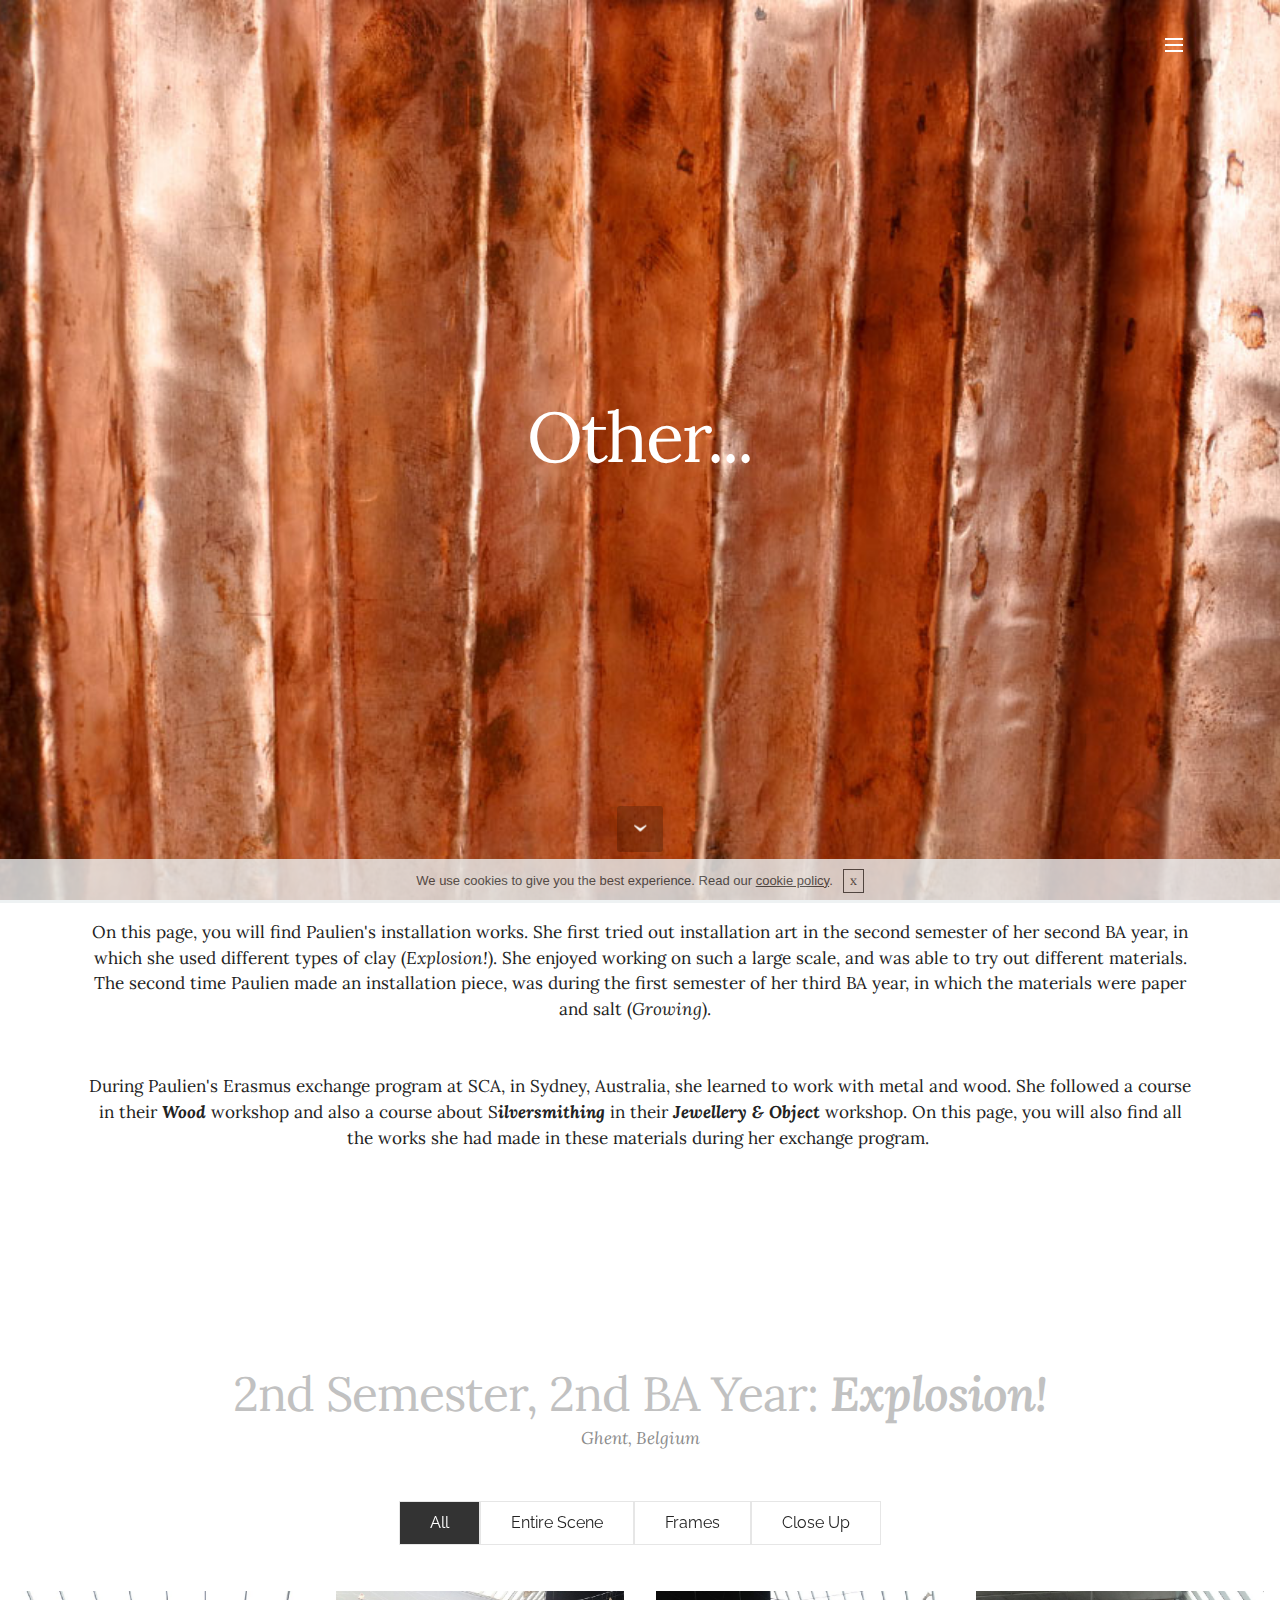
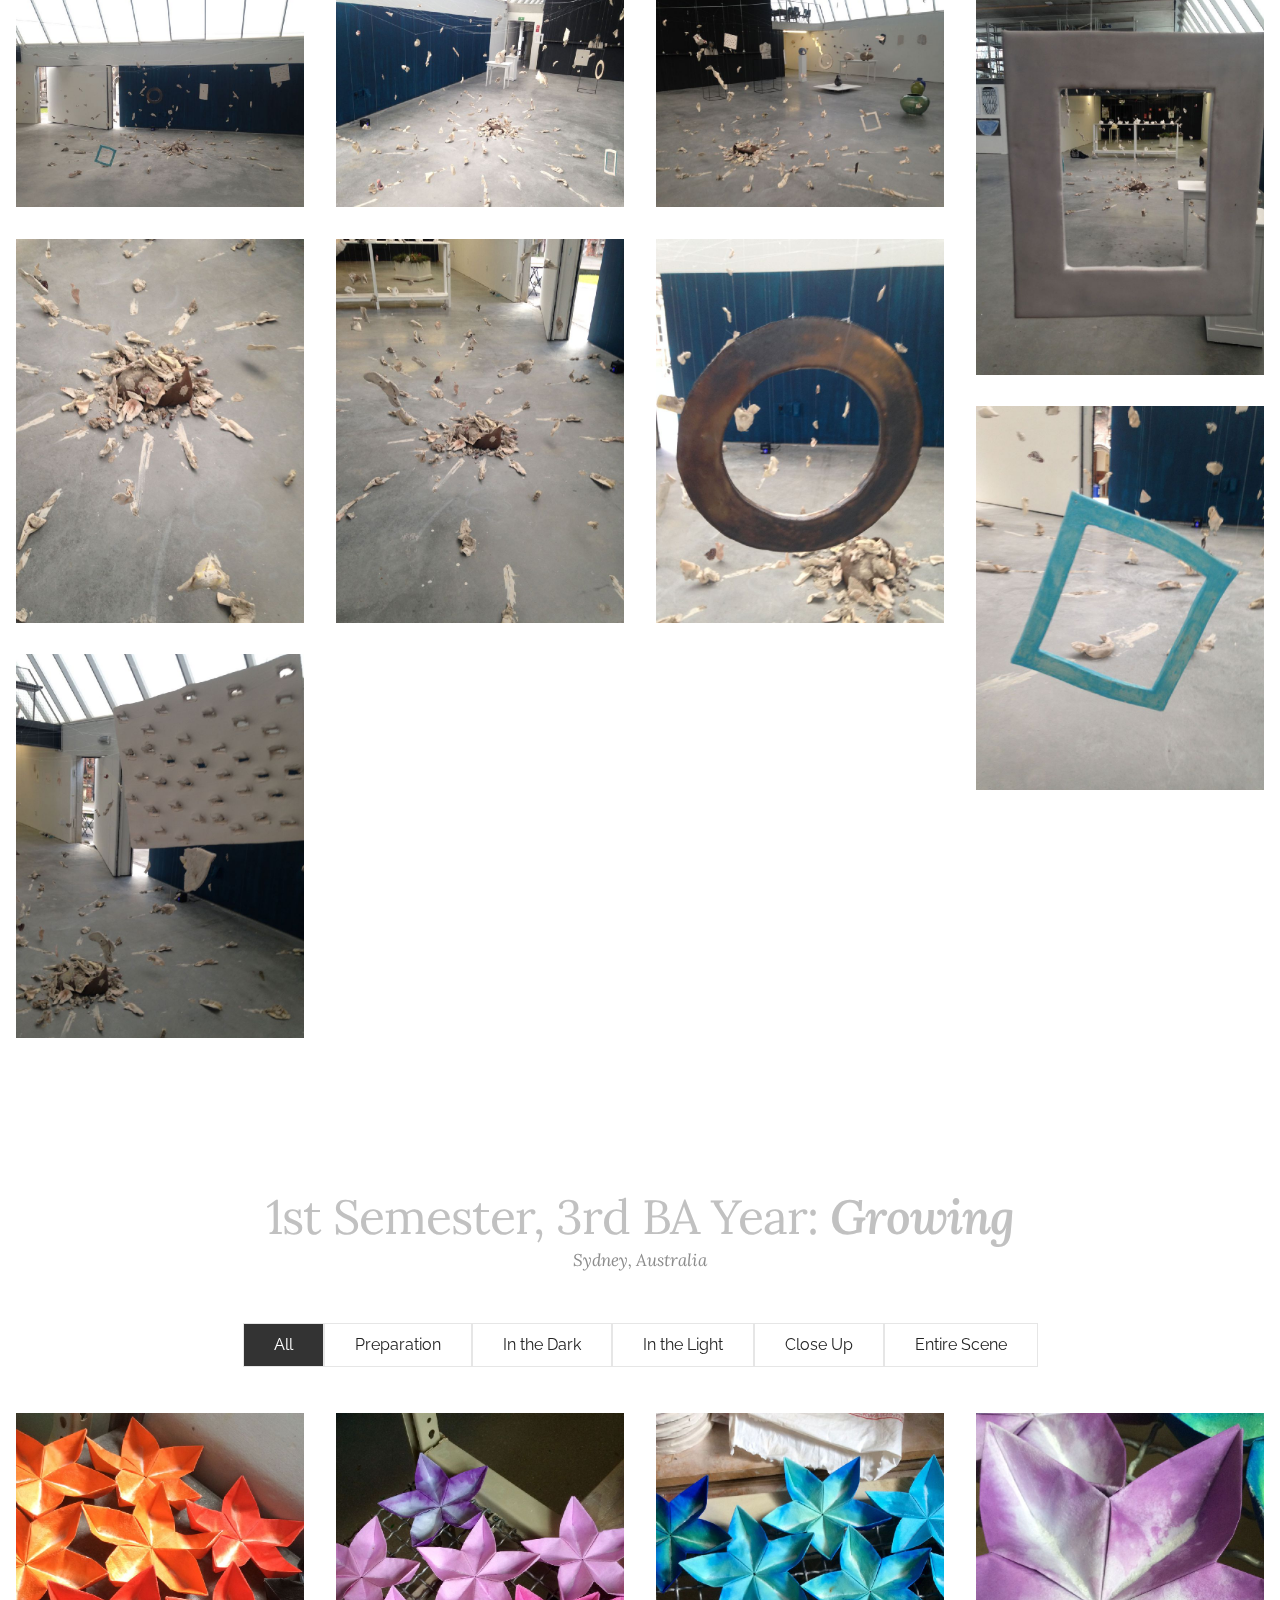
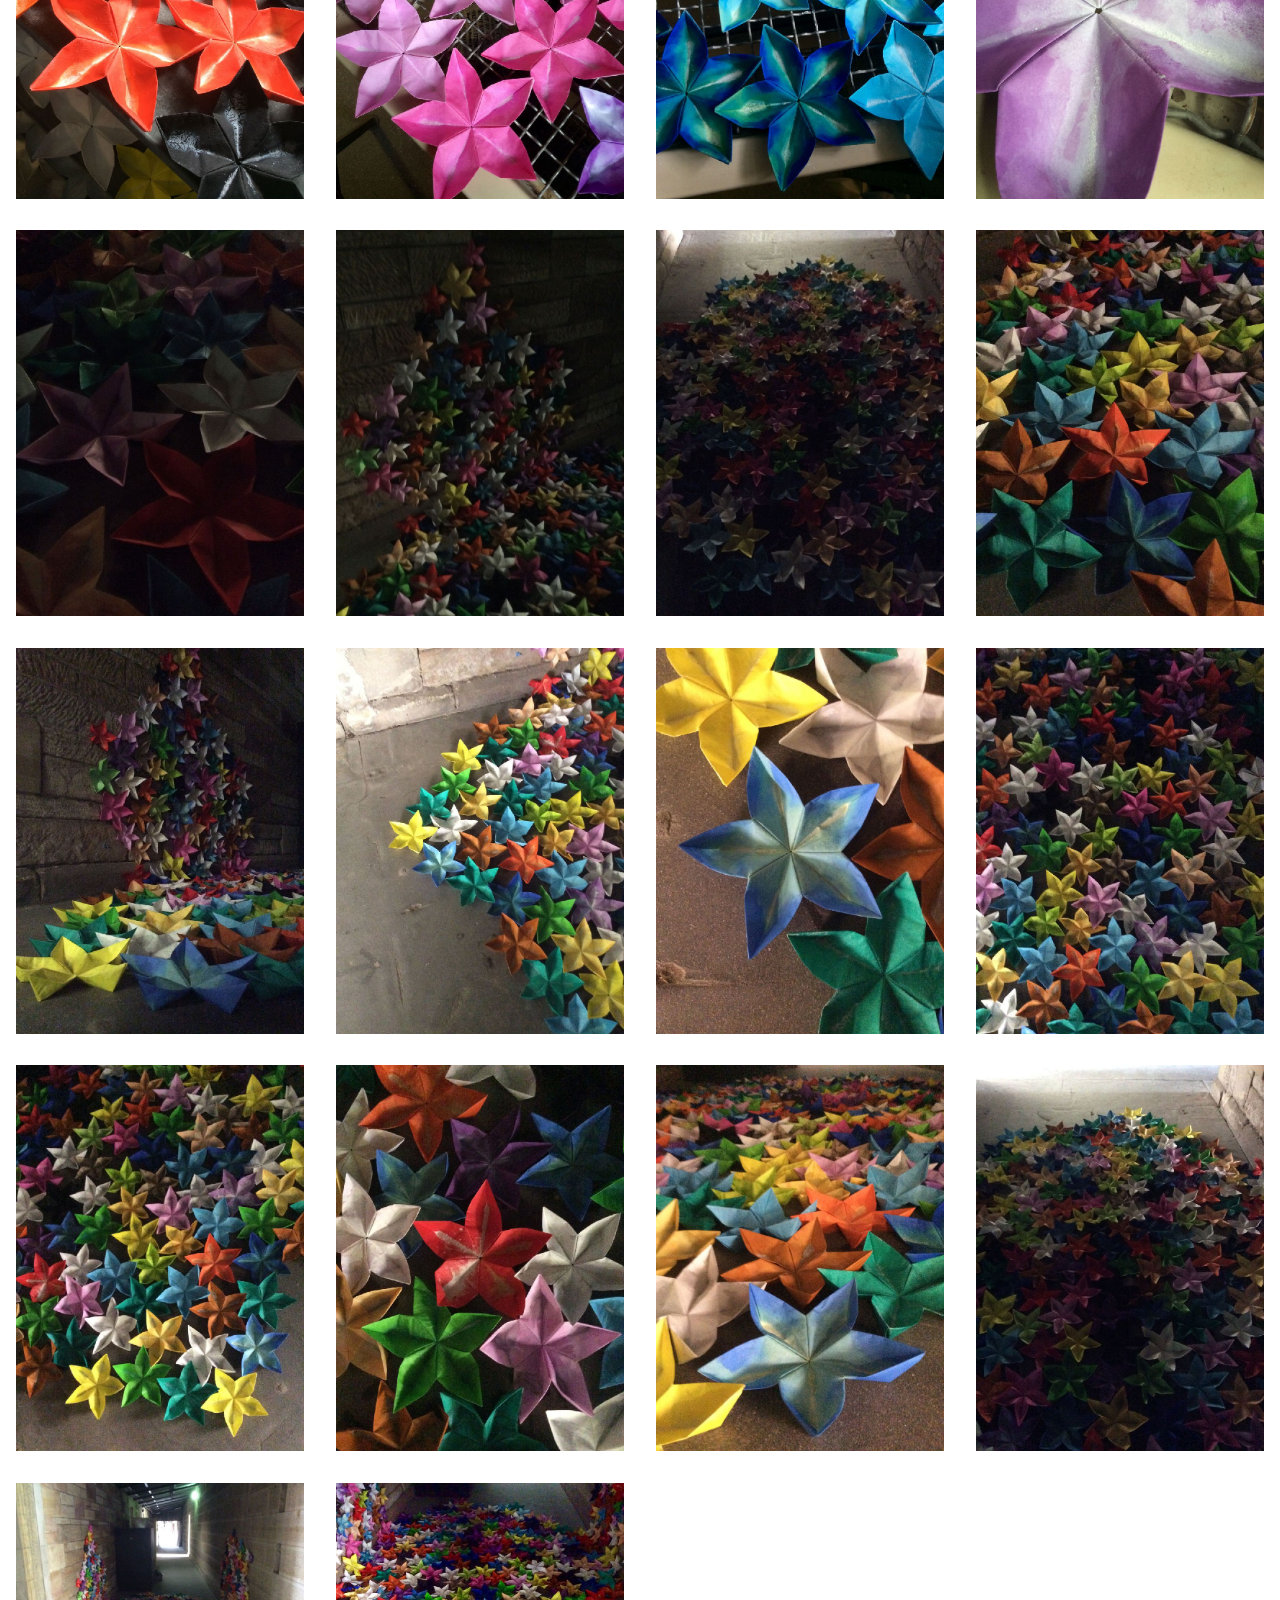
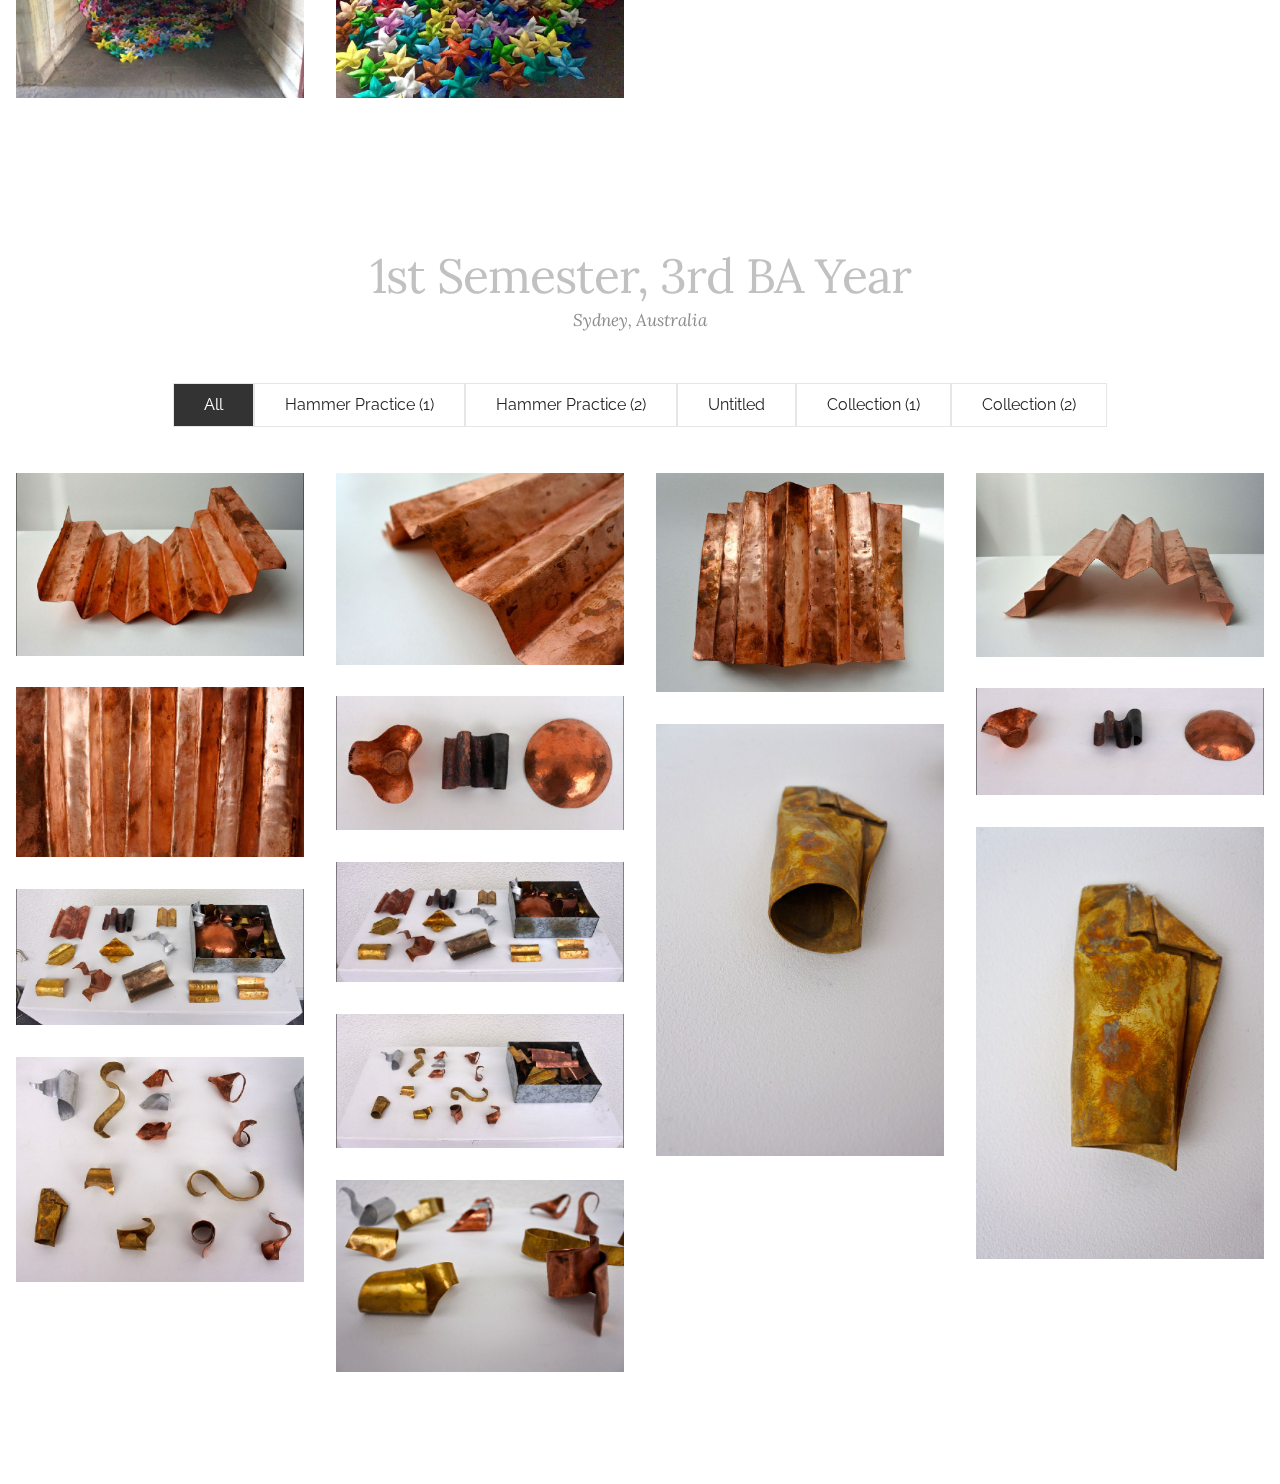
<file: other.html>
<!DOCTYPE html>
<html>
<head>
  <!-- Site made with Mobirise Website Builder v3.12.1, https://mobirise.com -->
  <meta charset="UTF-8">
  <meta http-equiv="X-UA-Compatible" content="IE=edge">
  <meta name="generator" content="Mobirise v3.12.1, mobirise.com">
  <meta name="viewport" content="width=device-width, initial-scale=1">
  <link rel="shortcut icon" href="assets/images/untitled.jpg" type="image/x-icon">
  <meta name="description" content="copyright, Paulien Wellens, Paulien, Wellens, other, artworks, metal, wood, installations">
  <title>Paulien Wellens - Other</title>
  <link rel="stylesheet" href="https://fonts.googleapis.com/css?family=Lora:400,700,400italic,700italic&amp;subset=latin">
  <link rel="stylesheet" href="https://fonts.googleapis.com/css?family=Montserrat:400,700">
  <link rel="stylesheet" href="https://fonts.googleapis.com/css?family=Raleway:100,100i,200,200i,300,300i,400,400i,500,500i,600,600i,700,700i,800,800i,900,900i">
  <link rel="stylesheet" href="assets/bootstrap-material-design-font/css/material.css">
  <link rel="stylesheet" href="assets/et-line-font-plugin/style.css">
  <link rel="stylesheet" href="assets/tether/tether.min.css">
  <link rel="stylesheet" href="assets/bootstrap/css/bootstrap.min.css">
  <link rel="stylesheet" href="assets/dropdown/css/style.css">
  <link rel="stylesheet" href="assets/theme/css/style.css">
  <link rel="stylesheet" href="assets/mobirise-gallery/style.css">
  <link rel="stylesheet" href="assets/mobirise/css/mbr-additional.css" type="text/css">
  
  
  
</head>
<body>

<!-- Google Analytics -->
<script>
  (function(i,s,o,g,r,a,m){i['GoogleAnalyticsObject']=r;i[r]=i[r]||function(){
  (i[r].q=i[r].q||[]).push(arguments)},i[r].l=1*new Date();a=s.createElement(o),
  m=s.getElementsByTagName(o)[0];a.async=1;a.src=g;m.parentNode.insertBefore(a,m)
  })(window,document,'script','https://www.google-analytics.com/analytics.js','ga');

  ga('create', 'UA-96119570-1', 'auto');
  ga('send', 'pageview');

</script>
<!-- /Google Analytics -->


<section id="menu-20">

    <nav class="navbar navbar-dropdown bg-color transparent">
        <div class="container">

            <div class="mbr-table">
                
                <div class="mbr-table-cell">

                    <button class="navbar-toggler pull-xs-right" type="button" data-toggle="collapse" data-target="#exCollapsingNavbar">
                        <div class="hamburger-icon"></div>
                    </button>

                    <ul class="nav-dropdown collapse pull-xs-right nav navbar-nav navbar-toggleable-xl" id="exCollapsingNavbar"><li class="nav-item"><a class="nav-link link" href="index.html">HOME</a></li><li class="nav-item"><a class="nav-link link" href="artworks.html">ARTWORKS</a></li><li class="nav-item"><a class="nav-link link" href="about.html">ABOUT</a></li><li class="nav-item"><a class="nav-link link" href="contact.html">CONTACT</a></li><li class="nav-item"><a class="nav-link link" href="https://wpaulien.github.io/nl/">(NL)</a></li></ul>
                    <button hidden="" class="navbar-toggler navbar-close" type="button" data-toggle="collapse" data-target="#exCollapsingNavbar">
                        <div class="close-icon"></div>
                    </button>

                </div>
            </div>

        </div>
    </nav>

</section>

<section class="engine"><a rel="external" href="https://mobirise.com">https://mobirise.com/</a></section><section class="mbr-section mbr-section-hero mbr-section-full mbr-parallax-background mbr-section-with-arrow mbr-after-navbar" id="header1-21" style="background-image: url(assets/images/dsc-92.jpg);">

    

    <div class="mbr-table-cell">

        <div class="container">
            <div class="row">
                <div class="mbr-section col-md-10 col-md-offset-1 text-xs-center">

                    <h1 class="mbr-section-title display-1"><span style="font-weight: normal;">Other...</span></h1>
                    
                    
                </div>
            </div>
        </div>
    </div>

    <div class="mbr-arrow mbr-arrow-floating" aria-hidden="true"><a href="#content1-22"><i class="mbr-arrow-icon"></i></a></div>

</section>

<section class="mbr-section article mbr-section__container" id="content1-22" style="background-color: rgb(255, 255, 255); padding-top: 20px; padding-bottom: 20px;">

    <div class="container">
        <div class="row">
            <div class="col-xs-12 lead"><p>On this page, you will find Paulien's installation works. She first tried out installation art in the second semester of her second BA year, in which she used different types of clay (<em>Explosion!</em>). She enjoyed working on such a large scale, and was able to try out different materials. The second time Paulien made an installation piece, was during the first semester of her third BA year, in which the materials were paper and salt (<em>Growing</em>). &nbsp;</p><p><br></p><p><br></p><p>During Paulien's Erasmus exchange program at SCA, in Sydney, Australia, she learned to work with metal and wood. She followed a course in their <strong><em>Wood</em></strong> workshop and also a course about S<strong><em>ilversmithing</em></strong> in their <strong><em>Jewellery &amp; Object</em></strong> workshop. On this page, you will also find all the works she had made in these materials during her exchange program.&nbsp;</p><p><br></p><p><br></p><p><br></p></div>
        </div>
    </div>

</section>

<section class="mbr-section mbr-section__container article" id="header3-36" style="background-color: rgb(255, 255, 255); padding-top: 120px; padding-bottom: 20px;">
    <div class="container">
        <div class="row">
            <div class="col-xs-12">
                <h3 class="mbr-section-title display-2"><span style="font-weight: normal;">2nd Semester, 2nd BA Year:</span> <em>Explosion!</em></h3>
                <small class="mbr-section-subtitle">Ghent, Belgium</small>
            </div>
        </div>
    </div>
</section>

<section class="mbr-gallery mbr-section mbr-section-nopadding mbr-slider-carousel" id="gallery4-37" data-filter="true" style="padding-top: 0rem; padding-bottom: 6rem;">
    <!-- Filter -->
    <div class="mbr-gallery-filter container gallery-filter-active">
        <ul>
            <li class="mbr-gallery-filter-all active">All</li>
        </ul>
    </div>

    <!-- Gallery -->
    <div class="mbr-gallery-row">
        <div class=" mbr-gallery-layout-default">
            <div>
                <div>
                    <div class="mbr-gallery-item mbr-gallery-item__mobirise3 mbr-gallery-item--p1" data-tags="Entire Scene" data-video-url="false">
                        <div href="#lb-gallery4-37" data-slide-to="0" data-toggle="modal">
                            
                            

                            <img alt="" src="assets/images/explosion-800x600.jpg">
                            
                            <span class="icon-focus"></span>
                            
                        </div>
                    </div><div class="mbr-gallery-item mbr-gallery-item__mobirise3 mbr-gallery-item--p1" data-tags="Entire Scene" data-video-url="false">
                        <div href="#lb-gallery4-37" data-slide-to="1" data-toggle="modal">
                            
                            

                            <img alt="" src="assets/images/explosion-1-800x600.jpg">
                            
                            <span class="icon-focus"></span>
                            
                        </div>
                    </div><div class="mbr-gallery-item mbr-gallery-item__mobirise3 mbr-gallery-item--p1" data-tags="Entire Scene" data-video-url="false">
                        <div href="#lb-gallery4-37" data-slide-to="2" data-toggle="modal">
                            
                            

                            <img alt="" src="assets/images/explosion-2-800x600.jpg">
                            
                            <span class="icon-focus"></span>
                            
                        </div>
                    </div><div class="mbr-gallery-item mbr-gallery-item__mobirise3 mbr-gallery-item--p1" data-tags="Frames" data-video-url="false">
                        <div href="#lb-gallery4-37" data-slide-to="3" data-toggle="modal">
                            
                            

                            <img alt="" src="assets/images/explosion-3-800x1066.jpg">
                            
                            <span class="icon-focus"></span>
                            
                        </div>
                    </div><div class="mbr-gallery-item mbr-gallery-item__mobirise3 mbr-gallery-item--p1" data-tags="Close Up" data-video-url="false">
                        <div href="#lb-gallery4-37" data-slide-to="4" data-toggle="modal">
                            
                            

                            <img alt="" src="assets/images/explosion-4-800x1066.jpg">
                            
                            <span class="icon-focus"></span>
                            
                        </div>
                    </div><div class="mbr-gallery-item mbr-gallery-item__mobirise3 mbr-gallery-item--p1" data-tags="Close Up" data-video-url="false">
                        <div href="#lb-gallery4-37" data-slide-to="5" data-toggle="modal">
                            
                            

                            <img alt="" src="assets/images/explosion-5-800x1066.jpg">
                            
                            <span class="icon-focus"></span>
                            
                        </div>
                    </div><div class="mbr-gallery-item mbr-gallery-item__mobirise3 mbr-gallery-item--p1" data-tags="Frames" data-video-url="false">
                        <div href="#lb-gallery4-37" data-slide-to="6" data-toggle="modal">
                            
                            

                            <img alt="" src="assets/images/explosion-6-800x1066.jpg">
                            
                            <span class="icon-focus"></span>
                            
                        </div>
                    </div><div class="mbr-gallery-item mbr-gallery-item__mobirise3 mbr-gallery-item--p1" data-tags="Frames" data-video-url="false">
                        <div href="#lb-gallery4-37" data-slide-to="7" data-toggle="modal">
                            
                            

                            <img alt="" src="assets/images/explosion-7-800x1066.jpg">
                            
                            <span class="icon-focus"></span>
                            
                        </div>
                    </div><div class="mbr-gallery-item mbr-gallery-item__mobirise3 mbr-gallery-item--p1" data-tags="Frames" data-video-url="false">
                        <div href="#lb-gallery4-37" data-slide-to="8" data-toggle="modal">
                            
                            

                            <img alt="" src="assets/images/explosion-8-800x1066.jpg">
                            
                            <span class="icon-focus"></span>
                            
                        </div>
                    </div>
                </div>
            </div>
            <div class="clearfix"></div>
        </div>
    </div>

    <!-- Lightbox -->
    <div data-app-prevent-settings="" class="mbr-slider modal fade carousel slide" tabindex="-1" data-keyboard="true" data-interval="false" id="lb-gallery4-37">
        <div class="modal-dialog">
            <div class="modal-content">
                <div class="modal-body">
                    <ol class="carousel-indicators">
                        <li data-app-prevent-settings="" data-target="#lb-gallery4-37" data-slide-to="0"></li><li data-app-prevent-settings="" data-target="#lb-gallery4-37" data-slide-to="1"></li><li data-app-prevent-settings="" data-target="#lb-gallery4-37" data-slide-to="2"></li><li data-app-prevent-settings="" data-target="#lb-gallery4-37" data-slide-to="3"></li><li data-app-prevent-settings="" data-target="#lb-gallery4-37" data-slide-to="4"></li><li data-app-prevent-settings="" data-target="#lb-gallery4-37" data-slide-to="5"></li><li data-app-prevent-settings="" data-target="#lb-gallery4-37" data-slide-to="6"></li><li data-app-prevent-settings="" data-target="#lb-gallery4-37" data-slide-to="7"></li><li data-app-prevent-settings="" data-target="#lb-gallery4-37" class=" active" data-slide-to="8"></li>
                    </ol>
                    <div class="carousel-inner">
                        <div class="carousel-item">
                            <img alt="" src="assets/images/explosion.jpg">
                        </div><div class="carousel-item">
                            <img alt="" src="assets/images/explosion-1.jpg">
                        </div><div class="carousel-item">
                            <img alt="" src="assets/images/explosion-2.jpg">
                        </div><div class="carousel-item">
                            <img alt="" src="assets/images/explosion-3.jpg">
                        </div><div class="carousel-item">
                            <img alt="" src="assets/images/explosion-4.jpg">
                        </div><div class="carousel-item">
                            <img alt="" src="assets/images/explosion-5.jpg">
                        </div><div class="carousel-item">
                            <img alt="" src="assets/images/explosion-6.jpg">
                        </div><div class="carousel-item">
                            <img alt="" src="assets/images/explosion-7.jpg">
                        </div><div class="carousel-item active">
                            <img alt="" src="assets/images/explosion-8.jpg">
                        </div>
                    </div>
                    <a class="left carousel-control" role="button" data-slide="prev" href="#lb-gallery4-37">
                        <span class="icon-prev" aria-hidden="true"></span>
                        <span class="sr-only">Previous</span>
                    </a>
                    <a class="right carousel-control" role="button" data-slide="next" href="#lb-gallery4-37">
                        <span class="icon-next" aria-hidden="true"></span>
                        <span class="sr-only">Next</span>
                    </a>

                    <a class="close" href="#" role="button" data-dismiss="modal">
                        <span aria-hidden="true">×</span>
                        <span class="sr-only">Close</span>
                    </a>
                </div>
            </div>
        </div>
    </div>
</section>

<section class="mbr-section mbr-section__container article" id="header3-39" style="background-color: rgb(255, 255, 255); padding-top: 40px; padding-bottom: 20px;">
    <div class="container">
        <div class="row">
            <div class="col-xs-12">
                <h3 class="mbr-section-title display-2"><span style="font-weight: normal;">1st Semester, 3rd BA Year: </span><em>Growing</em></h3>
                <small class="mbr-section-subtitle">Sydney, Australia</small>
            </div>
        </div>
    </div>
</section>

<section class="mbr-gallery mbr-section mbr-section-nopadding mbr-slider-carousel" id="gallery4-38" data-filter="true" style="padding-top: 0rem; padding-bottom: 6rem;">
    <!-- Filter -->
    <div class="mbr-gallery-filter container gallery-filter-active">
        <ul>
            <li class="mbr-gallery-filter-all active">All</li>
        </ul>
    </div>

    <!-- Gallery -->
    <div class="mbr-gallery-row">
        <div class=" mbr-gallery-layout-default">
            <div>
                <div>
                    <div class="mbr-gallery-item mbr-gallery-item__mobirise3 mbr-gallery-item--p1" data-tags="Preparation" data-video-url="false">
                        <div href="#lb-gallery4-38" data-slide-to="0" data-toggle="modal">
                            
                            

                            <img alt="" src="assets/images/flowers-800x1071.jpg">
                            
                            <span class="icon-focus"></span>
                            
                        </div>
                    </div><div class="mbr-gallery-item mbr-gallery-item__mobirise3 mbr-gallery-item--p1" data-tags="Preparation" data-video-url="false">
                        <div href="#lb-gallery4-38" data-slide-to="1" data-toggle="modal">
                            
                            

                            <img alt="" src="assets/images/flowers-1-800x1071.jpg">
                            
                            <span class="icon-focus"></span>
                            
                        </div>
                    </div><div class="mbr-gallery-item mbr-gallery-item__mobirise3 mbr-gallery-item--p1" data-tags="Preparation" data-video-url="false">
                        <div href="#lb-gallery4-38" data-slide-to="2" data-toggle="modal">
                            
                            

                            <img alt="" src="assets/images/flowers-2-800x1071.jpg">
                            
                            <span class="icon-focus"></span>
                            
                        </div>
                    </div><div class="mbr-gallery-item mbr-gallery-item__mobirise3 mbr-gallery-item--p1" data-tags="Preparation" data-video-url="false">
                        <div href="#lb-gallery4-38" data-slide-to="3" data-toggle="modal">
                            
                            

                            <img alt="" src="assets/images/flowers-3-800x1071.jpg">
                            
                            <span class="icon-focus"></span>
                            
                        </div>
                    </div><div class="mbr-gallery-item mbr-gallery-item__mobirise3 mbr-gallery-item--p1" data-tags="In the Dark" data-video-url="false">
                        <div href="#lb-gallery4-38" data-slide-to="4" data-toggle="modal">
                            
                            

                            <img alt="" src="assets/images/flowers-4-800x1071.jpg">
                            
                            <span class="icon-focus"></span>
                            
                        </div>
                    </div><div class="mbr-gallery-item mbr-gallery-item__mobirise3 mbr-gallery-item--p1" data-tags="In the Dark" data-video-url="false">
                        <div href="#lb-gallery4-38" data-slide-to="5" data-toggle="modal">
                            
                            

                            <img alt="" src="assets/images/flowers-5-800x1071.jpg">
                            
                            <span class="icon-focus"></span>
                            
                        </div>
                    </div><div class="mbr-gallery-item mbr-gallery-item__mobirise3 mbr-gallery-item--p1" data-tags="In the Dark" data-video-url="false">
                        <div href="#lb-gallery4-38" data-slide-to="6" data-toggle="modal">
                            
                            

                            <img alt="" src="assets/images/flowers-6-800x1071.jpg">
                            
                            <span class="icon-focus"></span>
                            
                        </div>
                    </div><div class="mbr-gallery-item mbr-gallery-item__mobirise3 mbr-gallery-item--p1" data-tags="In the Light" data-video-url="false">
                        <div href="#lb-gallery4-38" data-slide-to="7" data-toggle="modal">
                            
                            

                            <img alt="" src="assets/images/flowers-7-800x1071.jpg">
                            
                            <span class="icon-focus"></span>
                            
                        </div>
                    </div><div class="mbr-gallery-item mbr-gallery-item__mobirise3 mbr-gallery-item--p1" data-tags="In the Dark" data-video-url="false">
                        <div href="#lb-gallery4-38" data-slide-to="8" data-toggle="modal">
                            
                            

                            <img alt="" src="assets/images/flowers-8-800x1071.jpg">
                            
                            <span class="icon-focus"></span>
                            
                        </div>
                    </div><div class="mbr-gallery-item mbr-gallery-item__mobirise3 mbr-gallery-item--p1" data-tags="In the Light" data-video-url="false">
                        <div href="#lb-gallery4-38" data-slide-to="9" data-toggle="modal">
                            
                            

                            <img alt="" src="assets/images/flowers-9-800x1071.jpg">
                            
                            <span class="icon-focus"></span>
                            
                        </div>
                    </div><div class="mbr-gallery-item mbr-gallery-item__mobirise3 mbr-gallery-item--p1" data-tags="Close Up" data-video-url="false">
                        <div href="#lb-gallery4-38" data-slide-to="10" data-toggle="modal">
                            
                            

                            <img alt="" src="assets/images/flowers-10-800x1071.jpg">
                            
                            <span class="icon-focus"></span>
                            
                        </div>
                    </div><div class="mbr-gallery-item mbr-gallery-item__mobirise3 mbr-gallery-item--p1" data-tags="In the Dark" data-video-url="false">
                        <div href="#lb-gallery4-38" data-slide-to="11" data-toggle="modal">
                            
                            

                            <img alt="" src="assets/images/flowers-12-800x1071.jpg">
                            
                            <span class="icon-focus"></span>
                            
                        </div>
                    </div><div class="mbr-gallery-item mbr-gallery-item__mobirise3 mbr-gallery-item--p1" data-tags="In the Light" data-video-url="false">
                        <div href="#lb-gallery4-38" data-slide-to="12" data-toggle="modal">
                            
                            

                            <img alt="" src="assets/images/flowers-13-800x1071.jpg">
                            
                            <span class="icon-focus"></span>
                            
                        </div>
                    </div><div class="mbr-gallery-item mbr-gallery-item__mobirise3 mbr-gallery-item--p1" data-tags="Close Up" data-video-url="false">
                        <div href="#lb-gallery4-38" data-slide-to="13" data-toggle="modal">
                            
                            

                            <img alt="" src="assets/images/flowers-14-800x1071.jpg">
                            
                            <span class="icon-focus"></span>
                            
                        </div>
                    </div><div class="mbr-gallery-item mbr-gallery-item__mobirise3 mbr-gallery-item--p1" data-tags="Close Up" data-video-url="false">
                        <div href="#lb-gallery4-38" data-slide-to="14" data-toggle="modal">
                            
                            

                            <img alt="" src="assets/images/flowers-15-800x1071.jpg">
                            
                            <span class="icon-focus"></span>
                            
                        </div>
                    </div><div class="mbr-gallery-item mbr-gallery-item__mobirise3 mbr-gallery-item--p1" data-tags="Entire Scene" data-video-url="false">
                        <div href="#lb-gallery4-38" data-slide-to="15" data-toggle="modal">
                            
                            

                            <img alt="" src="assets/images/flowers-16-800x1071.jpg">
                            
                            <span class="icon-focus"></span>
                            
                        </div>
                    </div><div class="mbr-gallery-item mbr-gallery-item__mobirise3 mbr-gallery-item--p1" data-tags="Entire Scene" data-video-url="false">
                        <div href="#lb-gallery4-38" data-slide-to="16" data-toggle="modal">
                            
                            

                            <img alt="" src="assets/images/flowers-17-800x597.jpg">
                            
                            <span class="icon-focus"></span>
                            
                        </div>
                    </div><div class="mbr-gallery-item mbr-gallery-item__mobirise3 mbr-gallery-item--p1" data-tags="Entire Scene" data-video-url="false">
                        <div href="#lb-gallery4-38" data-slide-to="17" data-toggle="modal">
                            
                            

                            <img alt="" src="assets/images/flowers-18-800x597.jpg">
                            
                            <span class="icon-focus"></span>
                            
                        </div>
                    </div>
                </div>
            </div>
            <div class="clearfix"></div>
        </div>
    </div>

    <!-- Lightbox -->
    <div data-app-prevent-settings="" class="mbr-slider modal fade carousel slide" tabindex="-1" data-keyboard="true" data-interval="false" id="lb-gallery4-38">
        <div class="modal-dialog">
            <div class="modal-content">
                <div class="modal-body">
                    <ol class="carousel-indicators">
                        <li data-app-prevent-settings="" data-target="#lb-gallery4-38" class=" active" data-slide-to="0"></li><li data-app-prevent-settings="" data-target="#lb-gallery4-38" data-slide-to="1"></li><li data-app-prevent-settings="" data-target="#lb-gallery4-38" data-slide-to="2"></li><li data-app-prevent-settings="" data-target="#lb-gallery4-38" data-slide-to="3"></li><li data-app-prevent-settings="" data-target="#lb-gallery4-38" data-slide-to="4"></li><li data-app-prevent-settings="" data-target="#lb-gallery4-38" data-slide-to="5"></li><li data-app-prevent-settings="" data-target="#lb-gallery4-38" data-slide-to="6"></li><li data-app-prevent-settings="" data-target="#lb-gallery4-38" data-slide-to="7"></li><li data-app-prevent-settings="" data-target="#lb-gallery4-38" data-slide-to="8"></li><li data-app-prevent-settings="" data-target="#lb-gallery4-38" data-slide-to="9"></li><li data-app-prevent-settings="" data-target="#lb-gallery4-38" data-slide-to="10"></li><li data-app-prevent-settings="" data-target="#lb-gallery4-38" data-slide-to="11"></li><li data-app-prevent-settings="" data-target="#lb-gallery4-38" data-slide-to="12"></li><li data-app-prevent-settings="" data-target="#lb-gallery4-38" data-slide-to="13"></li><li data-app-prevent-settings="" data-target="#lb-gallery4-38" data-slide-to="14"></li><li data-app-prevent-settings="" data-target="#lb-gallery4-38" data-slide-to="15"></li><li data-app-prevent-settings="" data-target="#lb-gallery4-38" data-slide-to="16"></li><li data-app-prevent-settings="" data-target="#lb-gallery4-38" data-slide-to="17"></li>
                    </ol>
                    <div class="carousel-inner">
                        <div class="carousel-item active">
                            <img alt="" src="assets/images/flowers.jpg">
                        </div><div class="carousel-item">
                            <img alt="" src="assets/images/flowers-1.jpg">
                        </div><div class="carousel-item">
                            <img alt="" src="assets/images/flowers-2.jpg">
                        </div><div class="carousel-item">
                            <img alt="" src="assets/images/flowers-3.jpg">
                        </div><div class="carousel-item">
                            <img alt="" src="assets/images/flowers-4.jpg">
                        </div><div class="carousel-item">
                            <img alt="" src="assets/images/flowers-5.jpg">
                        </div><div class="carousel-item">
                            <img alt="" src="assets/images/flowers-6.jpg">
                        </div><div class="carousel-item">
                            <img alt="" src="assets/images/flowers-7.jpg">
                        </div><div class="carousel-item">
                            <img alt="" src="assets/images/flowers-8.jpg">
                        </div><div class="carousel-item">
                            <img alt="" src="assets/images/flowers-9.jpg">
                        </div><div class="carousel-item">
                            <img alt="" src="assets/images/flowers-10.jpg">
                        </div><div class="carousel-item">
                            <img alt="" src="assets/images/flowers-12.jpg">
                        </div><div class="carousel-item">
                            <img alt="" src="assets/images/flowers-13.jpg">
                        </div><div class="carousel-item">
                            <img alt="" src="assets/images/flowers-14.jpg">
                        </div><div class="carousel-item">
                            <img alt="" src="assets/images/flowers-15.jpg">
                        </div><div class="carousel-item">
                            <img alt="" src="assets/images/flowers-16.jpg">
                        </div><div class="carousel-item">
                            <img alt="" src="assets/images/flowers-17.jpg">
                        </div><div class="carousel-item">
                            <img alt="" src="assets/images/flowers-18.jpg">
                        </div>
                    </div>
                    <a class="left carousel-control" role="button" data-slide="prev" href="#lb-gallery4-38">
                        <span class="icon-prev" aria-hidden="true"></span>
                        <span class="sr-only">Previous</span>
                    </a>
                    <a class="right carousel-control" role="button" data-slide="next" href="#lb-gallery4-38">
                        <span class="icon-next" aria-hidden="true"></span>
                        <span class="sr-only">Next</span>
                    </a>

                    <a class="close" href="#" role="button" data-dismiss="modal">
                        <span aria-hidden="true">×</span>
                        <span class="sr-only">Close</span>
                    </a>
                </div>
            </div>
        </div>
    </div>
</section>

<section class="mbr-section mbr-section__container article" id="header3-2g" style="background-color: rgb(255, 255, 255); padding-top: 40px; padding-bottom: 20px;">
    <div class="container">
        <div class="row">
            <div class="col-xs-12">
                <h3 class="mbr-section-title display-2"><span style="font-weight: normal;">1st Semester, 3rd BA Year</span></h3>
                <small class="mbr-section-subtitle">Sydney, Australia</small>
            </div>
        </div>
    </div>
</section>

<section class="mbr-gallery mbr-section mbr-section-nopadding mbr-slider-carousel" id="gallery4-2e" data-filter="true" style="padding-top: 0rem; padding-bottom: 6rem;">
    <!-- Filter -->
    <div class="mbr-gallery-filter container gallery-filter-active">
        <ul>
            <li class="mbr-gallery-filter-all active">All</li>
        </ul>
    </div>

    <!-- Gallery -->
    <div class="mbr-gallery-row">
        <div class=" mbr-gallery-layout-default">
            <div>
                <div>
                    <div class="mbr-gallery-item mbr-gallery-item__mobirise3 mbr-gallery-item--p1" data-tags="Hammer Practice (1)" data-video-url="false">
                        <div href="#lb-gallery4-2e" data-slide-to="0" data-toggle="modal">
                            
                            

                            <img alt="" src="assets/images/dsc-95-800x508.jpg">
                            
                            <span class="icon-focus"></span>
                            
                        </div>
                    </div><div class="mbr-gallery-item mbr-gallery-item__mobirise3 mbr-gallery-item--p1" data-tags="Hammer Practice (1)" data-video-url="false">
                        <div href="#lb-gallery4-2e" data-slide-to="1" data-toggle="modal">
                            
                            

                            <img alt="" src="assets/images/dsc-94-800x533.jpg">
                            
                            <span class="icon-focus"></span>
                            
                        </div>
                    </div><div class="mbr-gallery-item mbr-gallery-item__mobirise3 mbr-gallery-item--p1" data-tags="Hammer Practice (1)" data-video-url="false">
                        <div href="#lb-gallery4-2e" data-slide-to="2" data-toggle="modal">
                            
                            

                            <img alt="" src="assets/images/dsc-93-800x609.jpg">
                            
                            <span class="icon-focus"></span>
                            
                        </div>
                    </div><div class="mbr-gallery-item mbr-gallery-item__mobirise3 mbr-gallery-item--p1" data-tags="Hammer Practice (1)" data-video-url="false">
                        <div href="#lb-gallery4-2e" data-slide-to="3" data-toggle="modal">
                            
                            

                            <img alt="" src="assets/images/dsc-96-800x511.jpg">
                            
                            <span class="icon-focus"></span>
                            
                        </div>
                    </div><div class="mbr-gallery-item mbr-gallery-item__mobirise3 mbr-gallery-item--p1" data-tags="Hammer Practice (1)" data-video-url="false">
                        <div href="#lb-gallery4-2e" data-slide-to="4" data-toggle="modal">
                            
                            

                            <img alt="" src="assets/images/dsc-92-800x471.jpg">
                            
                            <span class="icon-focus"></span>
                            
                        </div>
                    </div><div class="mbr-gallery-item mbr-gallery-item__mobirise3 mbr-gallery-item--p1" data-tags="Hammer Practice (2)" data-video-url="false">
                        <div href="#lb-gallery4-2e" data-slide-to="5" data-toggle="modal">
                            
                            

                            <img alt="" src="assets/images/dsc-97-800x297.jpg">
                            
                            <span class="icon-focus"></span>
                            
                        </div>
                    </div><div class="mbr-gallery-item mbr-gallery-item__mobirise3 mbr-gallery-item--p1" data-tags="Hammer Practice (2)" data-video-url="false">
                        <div href="#lb-gallery4-2e" data-slide-to="6" data-toggle="modal">
                            
                            

                            <img alt="" src="assets/images/dsc-98-800x372.jpg">
                            
                            <span class="icon-focus"></span>
                            
                        </div>
                    </div><div class="mbr-gallery-item mbr-gallery-item__mobirise3 mbr-gallery-item--p1" data-tags="Untitled" data-video-url="false">
                        <div href="#lb-gallery4-2e" data-slide-to="7" data-toggle="modal">
                            
                            

                            <img alt="" src="assets/images/dsc-99-800x1200.jpg">
                            
                            <span class="icon-focus"></span>
                            
                        </div>
                    </div><div class="mbr-gallery-item mbr-gallery-item__mobirise3 mbr-gallery-item--p1" data-tags="Untitled" data-video-url="false">
                        <div href="#lb-gallery4-2e" data-slide-to="8" data-toggle="modal">
                            
                            

                            <img alt="" src="assets/images/dsc-100-800x1200.jpg">
                            
                            <span class="icon-focus"></span>
                            
                        </div>
                    </div><div class="mbr-gallery-item mbr-gallery-item__mobirise3 mbr-gallery-item--p1" data-tags="Collection (1)" data-video-url="false">
                        <div href="#lb-gallery4-2e" data-slide-to="9" data-toggle="modal">
                            
                            

                            <img alt="" src="assets/images/dsc-101-800x332.jpg">
                            
                            <span class="icon-focus"></span>
                            
                        </div>
                    </div><div class="mbr-gallery-item mbr-gallery-item__mobirise3 mbr-gallery-item--p1" data-tags="Collection (1)" data-video-url="false">
                        <div href="#lb-gallery4-2e" data-slide-to="10" data-toggle="modal">
                            
                            

                            <img alt="" src="assets/images/dsc-102-800x377.jpg">
                            
                            <span class="icon-focus"></span>
                            
                        </div>
                    </div><div class="mbr-gallery-item mbr-gallery-item__mobirise3 mbr-gallery-item--p1" data-tags="Collection (2)" data-video-url="false">
                        <div href="#lb-gallery4-2e" data-slide-to="11" data-toggle="modal">
                            
                            

                            <img alt="" src="assets/images/dsc-103-800x372.jpg">
                            
                            <span class="icon-focus"></span>
                            
                        </div>
                    </div><div class="mbr-gallery-item mbr-gallery-item__mobirise3 mbr-gallery-item--p1" data-tags="Collection (2)" data-video-url="false">
                        <div href="#lb-gallery4-2e" data-slide-to="12" data-toggle="modal">
                            
                            

                            <img alt="" src="assets/images/dsc-104-800x625.jpg">
                            
                            <span class="icon-focus"></span>
                            
                        </div>
                    </div><div class="mbr-gallery-item mbr-gallery-item__mobirise3 mbr-gallery-item--p1" data-tags="Collection (2)" data-video-url="false">
                        <div href="#lb-gallery4-2e" data-slide-to="13" data-toggle="modal">
                            
                            

                            <img alt="" src="assets/images/dsc-105-800x533.jpg">
                            
                            <span class="icon-focus"></span>
                            
                        </div>
                    </div>
                </div>
            </div>
            <div class="clearfix"></div>
        </div>
    </div>

    <!-- Lightbox -->
    <div data-app-prevent-settings="" class="mbr-slider modal fade carousel slide" tabindex="-1" data-keyboard="true" data-interval="false" id="lb-gallery4-2e">
        <div class="modal-dialog">
            <div class="modal-content">
                <div class="modal-body">
                    <ol class="carousel-indicators">
                        <li data-app-prevent-settings="" data-target="#lb-gallery4-2e" data-slide-to="0"></li><li data-app-prevent-settings="" data-target="#lb-gallery4-2e" data-slide-to="1"></li><li data-app-prevent-settings="" data-target="#lb-gallery4-2e" data-slide-to="2"></li><li data-app-prevent-settings="" data-target="#lb-gallery4-2e" data-slide-to="3"></li><li data-app-prevent-settings="" data-target="#lb-gallery4-2e" data-slide-to="4"></li><li data-app-prevent-settings="" data-target="#lb-gallery4-2e" data-slide-to="5"></li><li data-app-prevent-settings="" data-target="#lb-gallery4-2e" data-slide-to="6"></li><li data-app-prevent-settings="" data-target="#lb-gallery4-2e" data-slide-to="7"></li><li data-app-prevent-settings="" data-target="#lb-gallery4-2e" data-slide-to="8"></li><li data-app-prevent-settings="" data-target="#lb-gallery4-2e" data-slide-to="9"></li><li data-app-prevent-settings="" data-target="#lb-gallery4-2e" data-slide-to="10"></li><li data-app-prevent-settings="" data-target="#lb-gallery4-2e" data-slide-to="11"></li><li data-app-prevent-settings="" data-target="#lb-gallery4-2e" data-slide-to="12"></li><li data-app-prevent-settings="" data-target="#lb-gallery4-2e" class=" active" data-slide-to="13"></li>
                    </ol>
                    <div class="carousel-inner">
                        <div class="carousel-item">
                            <img alt="" src="assets/images/dsc-95.jpg">
                        </div><div class="carousel-item">
                            <img alt="" src="assets/images/dsc-94.jpg">
                        </div><div class="carousel-item">
                            <img alt="" src="assets/images/dsc-93.jpg">
                        </div><div class="carousel-item">
                            <img alt="" src="assets/images/dsc-96.jpg">
                        </div><div class="carousel-item">
                            <img alt="" src="assets/images/dsc-92.jpg">
                        </div><div class="carousel-item">
                            <img alt="" src="assets/images/dsc-97.jpg">
                        </div><div class="carousel-item">
                            <img alt="" src="assets/images/dsc-98.jpg">
                        </div><div class="carousel-item">
                            <img alt="" src="assets/images/dsc-99.jpg">
                        </div><div class="carousel-item">
                            <img alt="" src="assets/images/dsc-100.jpg">
                        </div><div class="carousel-item">
                            <img alt="" src="assets/images/dsc-101.jpg">
                        </div><div class="carousel-item">
                            <img alt="" src="assets/images/dsc-102.jpg">
                        </div><div class="carousel-item">
                            <img alt="" src="assets/images/dsc-103.jpg">
                        </div><div class="carousel-item">
                            <img alt="" src="assets/images/dsc-104.jpg">
                        </div><div class="carousel-item active">
                            <img alt="" src="assets/images/dsc-105.jpg">
                        </div>
                    </div>
                    <a class="left carousel-control" role="button" data-slide="prev" href="#lb-gallery4-2e">
                        <span class="icon-prev" aria-hidden="true"></span>
                        <span class="sr-only">Previous</span>
                    </a>
                    <a class="right carousel-control" role="button" data-slide="next" href="#lb-gallery4-2e">
                        <span class="icon-next" aria-hidden="true"></span>
                        <span class="sr-only">Next</span>
                    </a>

                    <a class="close" href="#" role="button" data-dismiss="modal">
                        <span aria-hidden="true">×</span>
                        <span class="sr-only">Close</span>
                    </a>
                </div>
            </div>
        </div>
    </div>
</section>


  <script src="assets/web/assets/jquery/jquery.min.js"></script>
  <script src="assets/tether/tether.min.js"></script>
  <script src="assets/bootstrap/js/bootstrap.min.js"></script>
  <script src="assets/smooth-scroll/smooth-scroll.js"></script>
  <script src="assets/cookies-alert-plugin/cookies-alert-core.js"></script>
  <script src="assets/cookies-alert-plugin/cookies-alert-script.js"></script>
  <script src="assets/dropdown/js/script.min.js"></script>
  <script src="assets/touch-swipe/jquery.touch-swipe.min.js"></script>
  <script src="assets/jarallax/jarallax.js"></script>
  <script src="assets/masonry/masonry.pkgd.min.js"></script>
  <script src="assets/imagesloaded/imagesloaded.pkgd.min.js"></script>
  <script src="assets/bootstrap-carousel-swipe/bootstrap-carousel-swipe.js"></script>
  <script src="assets/theme/js/script.js"></script>
  <script src="assets/mobirise-gallery/player.min.js"></script>
  <script src="assets/mobirise-gallery/script.js"></script>
  
  
 <div id="scrollToTop" class="scrollToTop mbr-arrow-up"><a style="text-align: center;"><i class="mbr-arrow-up-icon"></i></a></div>
  <input name="cookieData" type="hidden" data-cookie-text="We use cookies to give you the best experience. Read our <a href='privacy.html'>cookie policy</a>.">
  </body>
</html>
</file>
<file: assets/bootstrap-material-design-font/css/material.css>
@font-face {
  font-family: 'Material-Design-Icons';
  src: url('../fonts/Material-Design-Icons.eot?3ocs8m');
  src: url('../fonts/Material-Design-Icons.eot?#iefix3ocs8m') format('embedded-opentype'), url('../fonts/Material-Design-Icons.woff?3ocs8m') format('woff'), url('../fonts/Material-Design-Icons.ttf?3ocs8m') format('truetype'), url('../fonts/Material-Design-Icons.svg?3ocs8m#Material-Design-Icons') format('svg');
  font-weight: normal;
  font-style: normal;
}
[class^="mdi-"],
[class*="mdi-"] {
  speak: none;
  display: inline-block;
  font-style: normal;
  font-variant:normal;
  font-weight:normal;
  /*font-size:24px;*/
  line-height:1;
  font-family:'Material-Design-Icons' !important;
  text-rendering: auto;
  
  -webkit-font-smoothing: antialiased;
  -moz-osx-font-smoothing: grayscale;
  -webkit-transform: translate(0, 0);
      -ms-transform: translate(0, 0);
          transform: translate(0, 0);
}
[class^="mdi-"]:before,
[class*="mdi-"]:before {
  display: inline-block;
  speak: none;
  text-decoration: inherit;
}
[class^="mdi-"].pull-left,
[class*="mdi-"].pull-left {
  margin-right: .3em;
}
[class^="mdi-"].pull-right,
[class*="mdi-"].pull-right {
  margin-left: .3em;
}
[class^="mdi-"].mdi-lg:before,
[class*="mdi-"].mdi-lg:before,
[class^="mdi-"].mdi-lg:after,
[class*="mdi-"].mdi-lg:after {
  font-size: 1.33333333em;
  line-height: 0.75em;
  vertical-align: -15%;
}
[class^="mdi-"].mdi-2x:before,
[class*="mdi-"].mdi-2x:before,
[class^="mdi-"].mdi-2x:after,
[class*="mdi-"].mdi-2x:after {
  font-size: 2em;
}
[class^="mdi-"].mdi-3x:before,
[class*="mdi-"].mdi-3x:before,
[class^="mdi-"].mdi-3x:after,
[class*="mdi-"].mdi-3x:after {
  font-size: 3em;
}
[class^="mdi-"].mdi-4x:before,
[class*="mdi-"].mdi-4x:before,
[class^="mdi-"].mdi-4x:after,
[class*="mdi-"].mdi-4x:after {
  font-size: 4em;
}
[class^="mdi-"].mdi-5x:before,
[class*="mdi-"].mdi-5x:before,
[class^="mdi-"].mdi-5x:after,
[class*="mdi-"].mdi-5x:after {
  font-size: 5em;
}
[class^="mdi-device-signal-cellular-"]:after,
[class^="mdi-device-battery-"]:after,
[class^="mdi-device-battery-charging-"]:after,
[class^="mdi-device-signal-cellular-connected-no-internet-"]:after,
[class^="mdi-device-signal-wifi-"]:after,
[class^="mdi-device-signal-wifi-statusbar-not-connected"]:after,
.mdi-device-network-wifi:after {
  opacity: .3;
  position: absolute;
  left: 0;
  top: 0;
  z-index: 1;
  display: inline-block;
  speak: none;
  text-decoration: inherit;
}
[class^="mdi-device-signal-cellular-"]:after {
  content: "\e758";
}
[class^="mdi-device-battery-"]:after {
  content: "\e735";
}
[class^="mdi-device-battery-charging-"]:after {
  content: "\e733";
}
[class^="mdi-device-signal-cellular-connected-no-internet-"]:after {
  content: "\e75d";
}
[class^="mdi-device-signal-wifi-"]:after,
.mdi-device-network-wifi:after {
  content: "\e765";
}
[class^="mdi-device-signal-wifi-statusbasr-not-connected"]:after {
  content: "\e8f7";
}
.mdi-device-signal-cellular-off:after,
.mdi-device-signal-cellular-null:after,
.mdi-device-signal-cellular-no-sim:after,
.mdi-device-signal-wifi-off:after,
.mdi-device-signal-wifi-4-bar:after,
.mdi-device-signal-cellular-4-bar:after,
.mdi-device-battery-alert:after,
.mdi-device-signal-cellular-connected-no-internet-4-bar:after,
.mdi-device-battery-std:after,
.mdi-device-battery-full .mdi-device-battery-unknown:after {
  content: "";
}
.mdi-fw {
  width: 1.28571429em;
  text-align: center;
}
.mdi-ul {
  padding-left: 0;
  margin-left: 2.14285714em;
  list-style-type: none;
}
.mdi-ul > li {
  position: relative;
}
.mdi-li {
  position: absolute;
  left: -2.14285714em;
  width: 2.14285714em;
  top: 0.14285714em;
  text-align: center;
}
.mdi-li.mdi-lg {
  left: -1.85714286em;
}
.mdi-border {
  padding: .2em .25em .15em;
  border: solid 0.08em #eeeeee;
  border-radius: .1em;
}
.mdi-spin {
  -webkit-animation: mdi-spin 2s infinite linear;
  animation: mdi-spin 2s infinite linear;
  -webkit-transform-origin: 50% 50%;
  -ms-transform-origin: 50% 50%;
      transform-origin: 50% 50%;
}
.mdi-pulse {
  -webkit-animation: mdi-spin 1s steps(8) infinite;
  animation: mdi-spin 1s steps(8) infinite;
  -webkit-transform-origin: 50% 50%;
  -ms-transform-origin: 50% 50%;
      transform-origin: 50% 50%;
}
@-webkit-keyframes mdi-spin {
  0% {
    -webkit-transform: rotate(0deg);
    transform: rotate(0deg);
  }
  100% {
    -webkit-transform: rotate(359deg);
    transform: rotate(359deg);
  }
}
@keyframes mdi-spin {
  0% {
    -webkit-transform: rotate(0deg);
    transform: rotate(0deg);
  }
  100% {
    -webkit-transform: rotate(359deg);
    transform: rotate(359deg);
  }
}
.mdi-rotate-90 {
  filter: progid:DXImageTransform.Microsoft.BasicImage(rotation=1);
  -webkit-transform: rotate(90deg);
  -ms-transform: rotate(90deg);
  transform: rotate(90deg);
}
.mdi-rotate-180 {
  filter: progid:DXImageTransform.Microsoft.BasicImage(rotation=2);
  -webkit-transform: rotate(180deg);
  -ms-transform: rotate(180deg);
  transform: rotate(180deg);
}
.mdi-rotate-270 {
  filter: progid:DXImageTransform.Microsoft.BasicImage(rotation=3);
  -webkit-transform: rotate(270deg);
  -ms-transform: rotate(270deg);
  transform: rotate(270deg);
}
.mdi-flip-horizontal {
  filter: progid:DXImageTransform.Microsoft.BasicImage(rotation=0, mirror=1);
  -webkit-transform: scale(-1, 1);
  -ms-transform: scale(-1, 1);
  transform: scale(-1, 1);
}
.mdi-flip-vertical {
  filter: progid:DXImageTransform.Microsoft.BasicImage(rotation=2, mirror=1);
  -webkit-transform: scale(1, -1);
  -ms-transform: scale(1, -1);
  transform: scale(1, -1);
}
:root .mdi-rotate-90,
:root .mdi-rotate-180,
:root .mdi-rotate-270,
:root .mdi-flip-horizontal,
:root .mdi-flip-vertical {
  -webkit-filter: none;
          filter: none;
}
.mdi-stack {
  position: relative;
  display: inline-block;
  width: 2em;
  height: 2em;
  line-height: 2em;
  vertical-align: middle;
}
.mdi-stack-1x,
.mdi-stack-2x {
  position: absolute;
  left: 0;
  width: 100%;
  text-align: center;
}
.mdi-stack-1x {
  line-height: inherit;
}
.mdi-stack-2x {
  font-size: 2em;
}
.mdi-inverse {
  color: #ffffff;
}
/* Start Icons */
.mdi-action-3d-rotation:before {
  content: "\e600";
}
.mdi-action-accessibility:before {
  content: "\e601";
}
.mdi-action-account-balance-wallet:before {
  content: "\e602";
}
.mdi-action-account-balance:before {
  content: "\e603";
}
.mdi-action-account-box:before {
  content: "\e604";
}
.mdi-action-account-child:before {
  content: "\e605";
}
.mdi-action-account-circle:before {
  content: "\e606";
}
.mdi-action-add-shopping-cart:before {
  content: "\e607";
}
.mdi-action-alarm-add:before {
  content: "\e608";
}
.mdi-action-alarm-off:before {
  content: "\e609";
}
.mdi-action-alarm-on:before {
  content: "\e60a";
}
.mdi-action-alarm:before {
  content: "\e60b";
}
.mdi-action-android:before {
  content: "\e60c";
}
.mdi-action-announcement:before {
  content: "\e60d";
}
.mdi-action-aspect-ratio:before {
  content: "\e60e";
}
.mdi-action-assessment:before {
  content: "\e60f";
}
.mdi-action-assignment-ind:before {
  content: "\e610";
}
.mdi-action-assignment-late:before {
  content: "\e611";
}
.mdi-action-assignment-return:before {
  content: "\e612";
}
.mdi-action-assignment-returned:before {
  content: "\e613";
}
.mdi-action-assignment-turned-in:before {
  content: "\e614";
}
.mdi-action-assignment:before {
  content: "\e615";
}
.mdi-action-autorenew:before {
  content: "\e616";
}
.mdi-action-backup:before {
  content: "\e617";
}
.mdi-action-book:before {
  content: "\e618";
}
.mdi-action-bookmark-outline:before {
  content: "\e619";
}
.mdi-action-bookmark:before {
  content: "\e61a";
}
.mdi-action-bug-report:before {
  content: "\e61b";
}
.mdi-action-cached:before {
  content: "\e61c";
}
.mdi-action-check-circle:before {
  content: "\e61d";
}
.mdi-action-class:before {
  content: "\e61e";
}
.mdi-action-credit-card:before {
  content: "\e61f";
}
.mdi-action-dashboard:before {
  content: "\e620";
}
.mdi-action-delete:before {
  content: "\e621";
}
.mdi-action-description:before {
  content: "\e622";
}
.mdi-action-dns:before {
  content: "\e623";
}
.mdi-action-done-all:before {
  content: "\e624";
}
.mdi-action-done:before {
  content: "\e625";
}
.mdi-action-event:before {
  content: "\e626";
}
.mdi-action-exit-to-app:before {
  content: "\e627";
}
.mdi-action-explore:before {
  content: "\e628";
}
.mdi-action-extension:before {
  content: "\e629";
}
.mdi-action-face-unlock:before {
  content: "\e62a";
}
.mdi-action-favorite-outline:before {
  content: "\e62b";
}
.mdi-action-favorite:before {
  content: "\e62c";
}
.mdi-action-find-in-page:before {
  content: "\e62d";
}
.mdi-action-find-replace:before {
  content: "\e62e";
}
.mdi-action-flip-to-back:before {
  content: "\e62f";
}
.mdi-action-flip-to-front:before {
  content: "\e630";
}
.mdi-action-get-app:before {
  content: "\e631";
}
.mdi-action-grade:before {
  content: "\e632";
}
.mdi-action-group-work:before {
  content: "\e633";
}
.mdi-action-help:before {
  content: "\e634";
}
.mdi-action-highlight-remove:before {
  content: "\e635";
}
.mdi-action-history:before {
  content: "\e636";
}
.mdi-action-home:before {
  content: "\e637";
}
.mdi-action-https:before {
  content: "\e638";
}
.mdi-action-info-outline:before {
  content: "\e639";
}
.mdi-action-info:before {
  content: "\e63a";
}
.mdi-action-input:before {
  content: "\e63b";
}
.mdi-action-invert-colors:before {
  content: "\e63c";
}
.mdi-action-label-outline:before {
  content: "\e63d";
}
.mdi-action-label:before {
  content: "\e63e";
}
.mdi-action-language:before {
  content: "\e63f";
}
.mdi-action-launch:before {
  content: "\e640";
}
.mdi-action-list:before {
  content: "\e641";
}
.mdi-action-lock-open:before {
  content: "\e642";
}
.mdi-action-lock-outline:before {
  content: "\e643";
}
.mdi-action-lock:before {
  content: "\e644";
}
.mdi-action-loyalty:before {
  content: "\e645";
}
.mdi-action-markunread-mailbox:before {
  content: "\e646";
}
.mdi-action-note-add:before {
  content: "\e647";
}
.mdi-action-open-in-browser:before {
  content: "\e648";
}
.mdi-action-open-in-new:before {
  content: "\e649";
}
.mdi-action-open-with:before {
  content: "\e64a";
}
.mdi-action-pageview:before {
  content: "\e64b";
}
.mdi-action-payment:before {
  content: "\e64c";
}
.mdi-action-perm-camera-mic:before {
  content: "\e64d";
}
.mdi-action-perm-contact-cal:before {
  content: "\e64e";
}
.mdi-action-perm-data-setting:before {
  content: "\e64f";
}
.mdi-action-perm-device-info:before {
  content: "\e650";
}
.mdi-action-perm-identity:before {
  content: "\e651";
}
.mdi-action-perm-media:before {
  content: "\e652";
}
.mdi-action-perm-phone-msg:before {
  content: "\e653";
}
.mdi-action-perm-scan-wifi:before {
  content: "\e654";
}
.mdi-action-picture-in-picture:before {
  content: "\e655";
}
.mdi-action-polymer:before {
  content: "\e656";
}
.mdi-action-print:before {
  content: "\e657";
}
.mdi-action-query-builder:before {
  content: "\e658";
}
.mdi-action-question-answer:before {
  content: "\e659";
}
.mdi-action-receipt:before {
  content: "\e65a";
}
.mdi-action-redeem:before {
  content: "\e65b";
}
.mdi-action-reorder:before {
  content: "\e65c";
}
.mdi-action-report-problem:before {
  content: "\e65d";
}
.mdi-action-restore:before {
  content: "\e65e";
}
.mdi-action-room:before {
  content: "\e65f";
}
.mdi-action-schedule:before {
  content: "\e660";
}
.mdi-action-search:before {
  content: "\e661";
}
.mdi-action-settings-applications:before {
  content: "\e662";
}
.mdi-action-settings-backup-restore:before {
  content: "\e663";
}
.mdi-action-settings-bluetooth:before {
  content: "\e664";
}
.mdi-action-settings-cell:before {
  content: "\e665";
}
.mdi-action-settings-display:before {
  content: "\e666";
}
.mdi-action-settings-ethernet:before {
  content: "\e667";
}
.mdi-action-settings-input-antenna:before {
  content: "\e668";
}
.mdi-action-settings-input-component:before {
  content: "\e669";
}
.mdi-action-settings-input-composite:before {
  content: "\e66a";
}
.mdi-action-settings-input-hdmi:before {
  content: "\e66b";
}
.mdi-action-settings-input-svideo:before {
  content: "\e66c";
}
.mdi-action-settings-overscan:before {
  content: "\e66d";
}
.mdi-action-settings-phone:before {
  content: "\e66e";
}
.mdi-action-settings-power:before {
  content: "\e66f";
}
.mdi-action-settings-remote:before {
  content: "\e670";
}
.mdi-action-settings-voice:before {
  content: "\e671";
}
.mdi-action-settings:before {
  content: "\e672";
}
.mdi-action-shop-two:before {
  content: "\e673";
}
.mdi-action-shop:before {
  content: "\e674";
}
.mdi-action-shopping-basket:before {
  content: "\e675";
}
.mdi-action-shopping-cart:before {
  content: "\e676";
}
.mdi-action-speaker-notes:before {
  content: "\e677";
}
.mdi-action-spellcheck:before {
  content: "\e678";
}
.mdi-action-star-rate:before {
  content: "\e679";
}
.mdi-action-stars:before {
  content: "\e67a";
}
.mdi-action-store:before {
  content: "\e67b";
}
.mdi-action-subject:before {
  content: "\e67c";
}
.mdi-action-supervisor-account:before {
  content: "\e67d";
}
.mdi-action-swap-horiz:before {
  content: "\e67e";
}
.mdi-action-swap-vert-circle:before {
  content: "\e67f";
}
.mdi-action-swap-vert:before {
  content: "\e680";
}
.mdi-action-system-update-tv:before {
  content: "\e681";
}
.mdi-action-tab-unselected:before {
  content: "\e682";
}
.mdi-action-tab:before {
  content: "\e683";
}
.mdi-action-theaters:before {
  content: "\e684";
}
.mdi-action-thumb-down:before {
  content: "\e685";
}
.mdi-action-thumb-up:before {
  content: "\e686";
}
.mdi-action-thumbs-up-down:before {
  content: "\e687";
}
.mdi-action-toc:before {
  content: "\e688";
}
.mdi-action-today:before {
  content: "\e689";
}
.mdi-action-track-changes:before {
  content: "\e68a";
}
.mdi-action-translate:before {
  content: "\e68b";
}
.mdi-action-trending-down:before {
  content: "\e68c";
}
.mdi-action-trending-neutral:before {
  content: "\e68d";
}
.mdi-action-trending-up:before {
  content: "\e68e";
}
.mdi-action-turned-in-not:before {
  content: "\e68f";
}
.mdi-action-turned-in:before {
  content: "\e690";
}
.mdi-action-verified-user:before {
  content: "\e691";
}
.mdi-action-view-agenda:before {
  content: "\e692";
}
.mdi-action-view-array:before {
  content: "\e693";
}
.mdi-action-view-carousel:before {
  content: "\e694";
}
.mdi-action-view-column:before {
  content: "\e695";
}
.mdi-action-view-day:before {
  content: "\e696";
}
.mdi-action-view-headline:before {
  content: "\e697";
}
.mdi-action-view-list:before {
  content: "\e698";
}
.mdi-action-view-module:before {
  content: "\e699";
}
.mdi-action-view-quilt:before {
  content: "\e69a";
}
.mdi-action-view-stream:before {
  content: "\e69b";
}
.mdi-action-view-week:before {
  content: "\e69c";
}
.mdi-action-visibility-off:before {
  content: "\e69d";
}
.mdi-action-visibility:before {
  content: "\e69e";
}
.mdi-action-wallet-giftcard:before {
  content: "\e69f";
}
.mdi-action-wallet-membership:before {
  content: "\e6a0";
}
.mdi-action-wallet-travel:before {
  content: "\e6a1";
}
.mdi-action-work:before {
  content: "\e6a2";
}
.mdi-alert-error:before {
  content: "\e6a3";
}
.mdi-alert-warning:before {
  content: "\e6a4";
}
.mdi-av-album:before {
  content: "\e6a5";
}
.mdi-av-closed-caption:before {
  content: "\e6a6";
}
.mdi-av-equalizer:before {
  content: "\e6a7";
}
.mdi-av-explicit:before {
  content: "\e6a8";
}
.mdi-av-fast-forward:before {
  content: "\e6a9";
}
.mdi-av-fast-rewind:before {
  content: "\e6aa";
}
.mdi-av-games:before {
  content: "\e6ab";
}
.mdi-av-hearing:before {
  content: "\e6ac";
}
.mdi-av-high-quality:before {
  content: "\e6ad";
}
.mdi-av-loop:before {
  content: "\e6ae";
}
.mdi-av-mic-none:before {
  content: "\e6af";
}
.mdi-av-mic-off:before {
  content: "\e6b0";
}
.mdi-av-mic:before {
  content: "\e6b1";
}
.mdi-av-movie:before {
  content: "\e6b2";
}
.mdi-av-my-library-add:before {
  content: "\e6b3";
}
.mdi-av-my-library-books:before {
  content: "\e6b4";
}
.mdi-av-my-library-music:before {
  content: "\e6b5";
}
.mdi-av-new-releases:before {
  content: "\e6b6";
}
.mdi-av-not-interested:before {
  content: "\e6b7";
}
.mdi-av-pause-circle-fill:before {
  content: "\e6b8";
}
.mdi-av-pause-circle-outline:before {
  content: "\e6b9";
}
.mdi-av-pause:before {
  content: "\e6ba";
}
.mdi-av-play-arrow:before {
  content: "\e6bb";
}
.mdi-av-play-circle-fill:before {
  content: "\e6bc";
}
.mdi-av-play-circle-outline:before {
  content: "\e6bd";
}
.mdi-av-play-shopping-bag:before {
  content: "\e6be";
}
.mdi-av-playlist-add:before {
  content: "\e6bf";
}
.mdi-av-queue-music:before {
  content: "\e6c0";
}
.mdi-av-queue:before {
  content: "\e6c1";
}
.mdi-av-radio:before {
  content: "\e6c2";
}
.mdi-av-recent-actors:before {
  content: "\e6c3";
}
.mdi-av-repeat-one:before {
  content: "\e6c4";
}
.mdi-av-repeat:before {
  content: "\e6c5";
}
.mdi-av-replay:before {
  content: "\e6c6";
}
.mdi-av-shuffle:before {
  content: "\e6c7";
}
.mdi-av-skip-next:before {
  content: "\e6c8";
}
.mdi-av-skip-previous:before {
  content: "\e6c9";
}
.mdi-av-snooze:before {
  content: "\e6ca";
}
.mdi-av-stop:before {
  content: "\e6cb";
}
.mdi-av-subtitles:before {
  content: "\e6cc";
}
.mdi-av-surround-sound:before {
  content: "\e6cd";
}
.mdi-av-timer:before {
  content: "\e6ce";
}
.mdi-av-video-collection:before {
  content: "\e6cf";
}
.mdi-av-videocam-off:before {
  content: "\e6d0";
}
.mdi-av-videocam:before {
  content: "\e6d1";
}
.mdi-av-volume-down:before {
  content: "\e6d2";
}
.mdi-av-volume-mute:before {
  content: "\e6d3";
}
.mdi-av-volume-off:before {
  content: "\e6d4";
}
.mdi-av-volume-up:before {
  content: "\e6d5";
}
.mdi-av-web:before {
  content: "\e6d6";
}
.mdi-communication-business:before {
  content: "\e6d7";
}
.mdi-communication-call-end:before {
  content: "\e6d8";
}
.mdi-communication-call-made:before {
  content: "\e6d9";
}
.mdi-communication-call-merge:before {
  content: "\e6da";
}
.mdi-communication-call-missed:before {
  content: "\e6db";
}
.mdi-communication-call-received:before {
  content: "\e6dc";
}
.mdi-communication-call-split:before {
  content: "\e6dd";
}
.mdi-communication-call:before {
  content: "\e6de";
}
.mdi-communication-chat:before {
  content: "\e6df";
}
.mdi-communication-clear-all:before {
  content: "\e6e0";
}
.mdi-communication-comment:before {
  content: "\e6e1";
}
.mdi-communication-contacts:before {
  content: "\e6e2";
}
.mdi-communication-dialer-sip:before {
  content: "\e6e3";
}
.mdi-communication-dialpad:before {
  content: "\e6e4";
}
.mdi-communication-dnd-on:before {
  content: "\e6e5";
}
.mdi-communication-email:before {
  content: "\e6e6";
}
.mdi-communication-forum:before {
  content: "\e6e7";
}
.mdi-communication-import-export:before {
  content: "\e6e8";
}
.mdi-communication-invert-colors-off:before {
  content: "\e6e9";
}
.mdi-communication-invert-colors-on:before {
  content: "\e6ea";
}
.mdi-communication-live-help:before {
  content: "\e6eb";
}
.mdi-communication-location-off:before {
  content: "\e6ec";
}
.mdi-communication-location-on:before {
  content: "\e6ed";
}
.mdi-communication-message:before {
  content: "\e6ee";
}
.mdi-communication-messenger:before {
  content: "\e6ef";
}
.mdi-communication-no-sim:before {
  content: "\e6f0";
}
.mdi-communication-phone:before {
  content: "\e6f1";
}
.mdi-communication-portable-wifi-off:before {
  content: "\e6f2";
}
.mdi-communication-quick-contacts-dialer:before {
  content: "\e6f3";
}
.mdi-communication-quick-contacts-mail:before {
  content: "\e6f4";
}
.mdi-communication-ring-volume:before {
  content: "\e6f5";
}
.mdi-communication-stay-current-landscape:before {
  content: "\e6f6";
}
.mdi-communication-stay-current-portrait:before {
  content: "\e6f7";
}
.mdi-communication-stay-primary-landscape:before {
  content: "\e6f8";
}
.mdi-communication-stay-primary-portrait:before {
  content: "\e6f9";
}
.mdi-communication-swap-calls:before {
  content: "\e6fa";
}
.mdi-communication-textsms:before {
  content: "\e6fb";
}
.mdi-communication-voicemail:before {
  content: "\e6fc";
}
.mdi-communication-vpn-key:before {
  content: "\e6fd";
}
.mdi-content-add-box:before {
  content: "\e6fe";
}
.mdi-content-add-circle-outline:before {
  content: "\e6ff";
}
.mdi-content-add-circle:before {
  content: "\e700";
}
.mdi-content-add:before {
  content: "\e701";
}
.mdi-content-archive:before {
  content: "\e702";
}
.mdi-content-backspace:before {
  content: "\e703";
}
.mdi-content-block:before {
  content: "\e704";
}
.mdi-content-clear:before {
  content: "\e705";
}
.mdi-content-content-copy:before {
  content: "\e706";
}
.mdi-content-content-cut:before {
  content: "\e707";
}
.mdi-content-content-paste:before {
  content: "\e708";
}
.mdi-content-create:before {
  content: "\e709";
}
.mdi-content-drafts:before {
  content: "\e70a";
}
.mdi-content-filter-list:before {
  content: "\e70b";
}
.mdi-content-flag:before {
  content: "\e70c";
}
.mdi-content-forward:before {
  content: "\e70d";
}
.mdi-content-gesture:before {
  content: "\e70e";
}
.mdi-content-inbox:before {
  content: "\e70f";
}
.mdi-content-link:before {
  content: "\e710";
}
.mdi-content-mail:before {
  content: "\e711";
}
.mdi-content-markunread:before {
  content: "\e712";
}
.mdi-content-redo:before {
  content: "\e713";
}
.mdi-content-remove-circle-outline:before {
  content: "\e714";
}
.mdi-content-remove-circle:before {
  content: "\e715";
}
.mdi-content-remove:before {
  content: "\e716";
}
.mdi-content-reply-all:before {
  content: "\e717";
}
.mdi-content-reply:before {
  content: "\e718";
}
.mdi-content-report:before {
  content: "\e719";
}
.mdi-content-save:before {
  content: "\e71a";
}
.mdi-content-select-all:before {
  content: "\e71b";
}
.mdi-content-send:before {
  content: "\e71c";
}
.mdi-content-sort:before {
  content: "\e71d";
}
.mdi-content-text-format:before {
  content: "\e71e";
}
.mdi-content-undo:before {
  content: "\e71f";
}
.mdi-editor-attach-file:before {
  content: "\e776";
}
.mdi-editor-attach-money:before {
  content: "\e777";
}
.mdi-editor-border-all:before {
  content: "\e778";
}
.mdi-editor-border-bottom:before {
  content: "\e779";
}
.mdi-editor-border-clear:before {
  content: "\e77a";
}
.mdi-editor-border-color:before {
  content: "\e77b";
}
.mdi-editor-border-horizontal:before {
  content: "\e77c";
}
.mdi-editor-border-inner:before {
  content: "\e77d";
}
.mdi-editor-border-left:before {
  content: "\e77e";
}
.mdi-editor-border-outer:before {
  content: "\e77f";
}
.mdi-editor-border-right:before {
  content: "\e780";
}
.mdi-editor-border-style:before {
  content: "\e781";
}
.mdi-editor-border-top:before {
  content: "\e782";
}
.mdi-editor-border-vertical:before {
  content: "\e783";
}
.mdi-editor-format-align-center:before {
  content: "\e784";
}
.mdi-editor-format-align-justify:before {
  content: "\e785";
}
.mdi-editor-format-align-left:before {
  content: "\e786";
}
.mdi-editor-format-align-right:before {
  content: "\e787";
}
.mdi-editor-format-bold:before {
  content: "\e788";
}
.mdi-editor-format-clear:before {
  content: "\e789";
}
.mdi-editor-format-color-fill:before {
  content: "\e78a";
}
.mdi-editor-format-color-reset:before {
  content: "\e78b";
}
.mdi-editor-format-color-text:before {
  content: "\e78c";
}
.mdi-editor-format-indent-decrease:before {
  content: "\e78d";
}
.mdi-editor-format-indent-increase:before {
  content: "\e78e";
}
.mdi-editor-format-italic:before {
  content: "\e78f";
}
.mdi-editor-format-line-spacing:before {
  content: "\e790";
}
.mdi-editor-format-list-bulleted:before {
  content: "\e791";
}
.mdi-editor-format-list-numbered:before {
  content: "\e792";
}
.mdi-editor-format-paint:before {
  content: "\e793";
}
.mdi-editor-format-quote:before {
  content: "\e794";
}
.mdi-editor-format-size:before {
  content: "\e795";
}
.mdi-editor-format-strikethrough:before {
  content: "\e796";
}
.mdi-editor-format-textdirection-l-to-r:before {
  content: "\e797";
}
.mdi-editor-format-textdirection-r-to-l:before {
  content: "\e798";
}
.mdi-editor-format-underline:before {
  content: "\e799";
}
.mdi-editor-functions:before {
  content: "\e79a";
}
.mdi-editor-insert-chart:before {
  content: "\e79b";
}
.mdi-editor-insert-comment:before {
  content: "\e79c";
}
.mdi-editor-insert-drive-file:before {
  content: "\e79d";
}
.mdi-editor-insert-emoticon:before {
  content: "\e79e";
}
.mdi-editor-insert-invitation:before {
  content: "\e79f";
}
.mdi-editor-insert-link:before {
  content: "\e7a0";
}
.mdi-editor-insert-photo:before {
  content: "\e7a1";
}
.mdi-editor-merge-type:before {
  content: "\e7a2";
}
.mdi-editor-mode-comment:before {
  content: "\e7a3";
}
.mdi-editor-mode-edit:before {
  content: "\e7a4";
}
.mdi-editor-publish:before {
  content: "\e7a5";
}
.mdi-editor-vertical-align-bottom:before {
  content: "\e7a6";
}
.mdi-editor-vertical-align-center:before {
  content: "\e7a7";
}
.mdi-editor-vertical-align-top:before {
  content: "\e7a8";
}
.mdi-editor-wrap-text:before {
  content: "\e7a9";
}
.mdi-file-attachment:before {
  content: "\e7aa";
}
.mdi-file-cloud-circle:before {
  content: "\e7ab";
}
.mdi-file-cloud-done:before {
  content: "\e7ac";
}
.mdi-file-cloud-download:before {
  content: "\e7ad";
}
.mdi-file-cloud-off:before {
  content: "\e7ae";
}
.mdi-file-cloud-queue:before {
  content: "\e7af";
}
.mdi-file-cloud-upload:before {
  content: "\e7b0";
}
.mdi-file-cloud:before {
  content: "\e7b1";
}
.mdi-file-file-download:before {
  content: "\e7b2";
}
.mdi-file-file-upload:before {
  content: "\e7b3";
}
.mdi-file-folder-open:before {
  content: "\e7b4";
}
.mdi-file-folder-shared:before {
  content: "\e7b5";
}
.mdi-file-folder:before {
  content: "\e7b6";
}
.mdi-device-access-alarm:before {
  content: "\e720";
}
.mdi-device-access-alarms:before {
  content: "\e721";
}
.mdi-device-access-time:before {
  content: "\e722";
}
.mdi-device-add-alarm:before {
  content: "\e723";
}
.mdi-device-airplanemode-off:before {
  content: "\e724";
}
.mdi-device-airplanemode-on:before {
  content: "\e725";
}
.mdi-device-battery-20:before {
  content: "\e726";
}
.mdi-device-battery-30:before {
  content: "\e727";
}
.mdi-device-battery-50:before {
  content: "\e728";
}
.mdi-device-battery-60:before {
  content: "\e729";
}
.mdi-device-battery-80:before {
  content: "\e72a";
}
.mdi-device-battery-90:before {
  content: "\e72b";
}
.mdi-device-battery-alert:before {
  content: "\e72c";
}
.mdi-device-battery-charging-20:before {
  content: "\e72d";
}
.mdi-device-battery-charging-30:before {
  content: "\e72e";
}
.mdi-device-battery-charging-50:before {
  content: "\e72f";
}
.mdi-device-battery-charging-60:before {
  content: "\e730";
}
.mdi-device-battery-charging-80:before {
  content: "\e731";
}
.mdi-device-battery-charging-90:before {
  content: "\e732";
}
.mdi-device-battery-charging-full:before {
  content: "\e733";
}
.mdi-device-battery-full:before {
  content: "\e734";
}
.mdi-device-battery-std:before {
  content: "\e735";
}
.mdi-device-battery-unknown:before {
  content: "\e736";
}
.mdi-device-bluetooth-connected:before {
  content: "\e737";
}
.mdi-device-bluetooth-disabled:before {
  content: "\e738";
}
.mdi-device-bluetooth-searching:before {
  content: "\e739";
}
.mdi-device-bluetooth:before {
  content: "\e73a";
}
.mdi-device-brightness-auto:before {
  content: "\e73b";
}
.mdi-device-brightness-high:before {
  content: "\e73c";
}
.mdi-device-brightness-low:before {
  content: "\e73d";
}
.mdi-device-brightness-medium:before {
  content: "\e73e";
}
.mdi-device-data-usage:before {
  content: "\e73f";
}
.mdi-device-developer-mode:before {
  content: "\e740";
}
.mdi-device-devices:before {
  content: "\e741";
}
.mdi-device-dvr:before {
  content: "\e742";
}
.mdi-device-gps-fixed:before {
  content: "\e743";
}
.mdi-device-gps-not-fixed:before {
  content: "\e744";
}
.mdi-device-gps-off:before {
  content: "\e745";
}
.mdi-device-location-disabled:before {
  content: "\e746";
}
.mdi-device-location-searching:before {
  content: "\e747";
}
.mdi-device-multitrack-audio:before {
  content: "\e748";
}
.mdi-device-network-cell:before {
  content: "\e749";
}
.mdi-device-network-wifi:before {
  content: "\e74a";
}
.mdi-device-nfc:before {
  content: "\e74b";
}
.mdi-device-now-wallpaper:before {
  content: "\e74c";
}
.mdi-device-now-widgets:before {
  content: "\e74d";
}
.mdi-device-screen-lock-landscape:before {
  content: "\e74e";
}
.mdi-device-screen-lock-portrait:before {
  content: "\e74f";
}
.mdi-device-screen-lock-rotation:before {
  content: "\e750";
}
.mdi-device-screen-rotation:before {
  content: "\e751";
}
.mdi-device-sd-storage:before {
  content: "\e752";
}
.mdi-device-settings-system-daydream:before {
  content: "\e753";
}
.mdi-device-signal-cellular-0-bar:before {
  content: "\e754";
}
.mdi-device-signal-cellular-1-bar:before {
  content: "\e755";
}
.mdi-device-signal-cellular-2-bar:before {
  content: "\e756";
}
.mdi-device-signal-cellular-3-bar:before {
  content: "\e757";
}
.mdi-device-signal-cellular-4-bar:before {
  content: "\e758";
}
.mdi-signal-wifi-statusbar-connected-no-internet-after:before {
  content: "\e8f6";
}
.mdi-device-signal-cellular-connected-no-internet-0-bar:before {
  content: "\e759";
}
.mdi-device-signal-cellular-connected-no-internet-1-bar:before {
  content: "\e75a";
}
.mdi-device-signal-cellular-connected-no-internet-2-bar:before {
  content: "\e75b";
}
.mdi-device-signal-cellular-connected-no-internet-3-bar:before {
  content: "\e75c";
}
.mdi-device-signal-cellular-connected-no-internet-4-bar:before {
  content: "\e75d";
}
.mdi-device-signal-cellular-no-sim:before {
  content: "\e75e";
}
.mdi-device-signal-cellular-null:before {
  content: "\e75f";
}
.mdi-device-signal-cellular-off:before {
  content: "\e760";
}
.mdi-device-signal-wifi-0-bar:before {
  content: "\e761";
}
.mdi-device-signal-wifi-1-bar:before {
  content: "\e762";
}
.mdi-device-signal-wifi-2-bar:before {
  content: "\e763";
}
.mdi-device-signal-wifi-3-bar:before {
  content: "\e764";
}
.mdi-device-signal-wifi-4-bar:before {
  content: "\e765";
}
.mdi-device-signal-wifi-off:before {
  content: "\e766";
}
.mdi-device-signal-wifi-statusbar-1-bar:before {
  content: "\e767";
}
.mdi-device-signal-wifi-statusbar-2-bar:before {
  content: "\e768";
}
.mdi-device-signal-wifi-statusbar-3-bar:before {
  content: "\e769";
}
.mdi-device-signal-wifi-statusbar-4-bar:before {
  content: "\e76a";
}
.mdi-device-signal-wifi-statusbar-connected-no-internet-:before {
  content: "\e76b";
}
.mdi-device-signal-wifi-statusbar-connected-no-internet:before {
  content: "\e76f";
}
.mdi-device-signal-wifi-statusbar-connected-no-internet-2:before {
  content: "\e76c";
}
.mdi-device-signal-wifi-statusbar-connected-no-internet-3:before {
  content: "\e76d";
}
.mdi-device-signal-wifi-statusbar-connected-no-internet-4:before {
  content: "\e76e";
}
.mdi-signal-wifi-statusbar-not-connected-after:before {
  content: "\e8f7";
}
.mdi-device-signal-wifi-statusbar-not-connected:before {
  content: "\e770";
}
.mdi-device-signal-wifi-statusbar-null:before {
  content: "\e771";
}
.mdi-device-storage:before {
  content: "\e772";
}
.mdi-device-usb:before {
  content: "\e773";
}
.mdi-device-wifi-lock:before {
  content: "\e774";
}
.mdi-device-wifi-tethering:before {
  content: "\e775";
}
.mdi-hardware-cast-connected:before {
  content: "\e7b7";
}
.mdi-hardware-cast:before {
  content: "\e7b8";
}
.mdi-hardware-computer:before {
  content: "\e7b9";
}
.mdi-hardware-desktop-mac:before {
  content: "\e7ba";
}
.mdi-hardware-desktop-windows:before {
  content: "\e7bb";
}
.mdi-hardware-dock:before {
  content: "\e7bc";
}
.mdi-hardware-gamepad:before {
  content: "\e7bd";
}
.mdi-hardware-headset-mic:before {
  content: "\e7be";
}
.mdi-hardware-headset:before {
  content: "\e7bf";
}
.mdi-hardware-keyboard-alt:before {
  content: "\e7c0";
}
.mdi-hardware-keyboard-arrow-down:before {
  content: "\e7c1";
}
.mdi-hardware-keyboard-arrow-left:before {
  content: "\e7c2";
}
.mdi-hardware-keyboard-arrow-right:before {
  content: "\e7c3";
}
.mdi-hardware-keyboard-arrow-up:before {
  content: "\e7c4";
}
.mdi-hardware-keyboard-backspace:before {
  content: "\e7c5";
}
.mdi-hardware-keyboard-capslock:before {
  content: "\e7c6";
}
.mdi-hardware-keyboard-control:before {
  content: "\e7c7";
}
.mdi-hardware-keyboard-hide:before {
  content: "\e7c8";
}
.mdi-hardware-keyboard-return:before {
  content: "\e7c9";
}
.mdi-hardware-keyboard-tab:before {
  content: "\e7ca";
}
.mdi-hardware-keyboard-voice:before {
  content: "\e7cb";
}
.mdi-hardware-keyboard:before {
  content: "\e7cc";
}
.mdi-hardware-laptop-chromebook:before {
  content: "\e7cd";
}
.mdi-hardware-laptop-mac:before {
  content: "\e7ce";
}
.mdi-hardware-laptop-windows:before {
  content: "\e7cf";
}
.mdi-hardware-laptop:before {
  content: "\e7d0";
}
.mdi-hardware-memory:before {
  content: "\e7d1";
}
.mdi-hardware-mouse:before {
  content: "\e7d2";
}
.mdi-hardware-phone-android:before {
  content: "\e7d3";
}
.mdi-hardware-phone-iphone:before {
  content: "\e7d4";
}
.mdi-hardware-phonelink-off:before {
  content: "\e7d5";
}
.mdi-hardware-phonelink:before {
  content: "\e7d6";
}
.mdi-hardware-security:before {
  content: "\e7d7";
}
.mdi-hardware-sim-card:before {
  content: "\e7d8";
}
.mdi-hardware-smartphone:before {
  content: "\e7d9";
}
.mdi-hardware-speaker:before {
  content: "\e7da";
}
.mdi-hardware-tablet-android:before {
  content: "\e7db";
}
.mdi-hardware-tablet-mac:before {
  content: "\e7dc";
}
.mdi-hardware-tablet:before {
  content: "\e7dd";
}
.mdi-hardware-tv:before {
  content: "\e7de";
}
.mdi-hardware-watch:before {
  content: "\e7df";
}
.mdi-image-add-to-photos:before {
  content: "\e7e0";
}
.mdi-image-adjust:before {
  content: "\e7e1";
}
.mdi-image-assistant-photo:before {
  content: "\e7e2";
}
.mdi-image-audiotrack:before {
  content: "\e7e3";
}
.mdi-image-blur-circular:before {
  content: "\e7e4";
}
.mdi-image-blur-linear:before {
  content: "\e7e5";
}
.mdi-image-blur-off:before {
  content: "\e7e6";
}
.mdi-image-blur-on:before {
  content: "\e7e7";
}
.mdi-image-brightness-1:before {
  content: "\e7e8";
}
.mdi-image-brightness-2:before {
  content: "\e7e9";
}
.mdi-image-brightness-3:before {
  content: "\e7ea";
}
.mdi-image-brightness-4:before {
  content: "\e7eb";
}
.mdi-image-brightness-5:before {
  content: "\e7ec";
}
.mdi-image-brightness-6:before {
  content: "\e7ed";
}
.mdi-image-brightness-7:before {
  content: "\e7ee";
}
.mdi-image-brush:before {
  content: "\e7ef";
}
.mdi-image-camera-alt:before {
  content: "\e7f0";
}
.mdi-image-camera-front:before {
  content: "\e7f1";
}
.mdi-image-camera-rear:before {
  content: "\e7f2";
}
.mdi-image-camera-roll:before {
  content: "\e7f3";
}
.mdi-image-camera:before {
  content: "\e7f4";
}
.mdi-image-center-focus-strong:before {
  content: "\e7f5";
}
.mdi-image-center-focus-weak:before {
  content: "\e7f6";
}
.mdi-image-collections:before {
  content: "\e7f7";
}
.mdi-image-color-lens:before {
  content: "\e7f8";
}
.mdi-image-colorize:before {
  content: "\e7f9";
}
.mdi-image-compare:before {
  content: "\e7fa";
}
.mdi-image-control-point-duplicate:before {
  content: "\e7fb";
}
.mdi-image-control-point:before {
  content: "\e7fc";
}
.mdi-image-crop-3-2:before {
  content: "\e7fd";
}
.mdi-image-crop-5-4:before {
  content: "\e7fe";
}
.mdi-image-crop-7-5:before {
  content: "\e7ff";
}
.mdi-image-crop-16-9:before {
  content: "\e800";
}
.mdi-image-crop-din:before {
  content: "\e801";
}
.mdi-image-crop-free:before {
  content: "\e802";
}
.mdi-image-crop-landscape:before {
  content: "\e803";
}
.mdi-image-crop-original:before {
  content: "\e804";
}
.mdi-image-crop-portrait:before {
  content: "\e805";
}
.mdi-image-crop-square:before {
  content: "\e806";
}
.mdi-image-crop:before {
  content: "\e807";
}
.mdi-image-dehaze:before {
  content: "\e808";
}
.mdi-image-details:before {
  content: "\e809";
}
.mdi-image-edit:before {
  content: "\e80a";
}
.mdi-image-exposure-minus-1:before {
  content: "\e80b";
}
.mdi-image-exposure-minus-2:before {
  content: "\e80c";
}
.mdi-image-exposure-plus-1:before {
  content: "\e80d";
}
.mdi-image-exposure-plus-2:before {
  content: "\e80e";
}
.mdi-image-exposure-zero:before {
  content: "\e80f";
}
.mdi-image-exposure:before {
  content: "\e810";
}
.mdi-image-filter-1:before {
  content: "\e811";
}
.mdi-image-filter-2:before {
  content: "\e812";
}
.mdi-image-filter-3:before {
  content: "\e813";
}
.mdi-image-filter-4:before {
  content: "\e814";
}
.mdi-image-filter-5:before {
  content: "\e815";
}
.mdi-image-filter-6:before {
  content: "\e816";
}
.mdi-image-filter-7:before {
  content: "\e817";
}
.mdi-image-filter-8:before {
  content: "\e818";
}
.mdi-image-filter-9-plus:before {
  content: "\e819";
}
.mdi-image-filter-9:before {
  content: "\e81a";
}
.mdi-image-filter-b-and-w:before {
  content: "\e81b";
}
.mdi-image-filter-center-focus:before {
  content: "\e81c";
}
.mdi-image-filter-drama:before {
  content: "\e81d";
}
.mdi-image-filter-frames:before {
  content: "\e81e";
}
.mdi-image-filter-hdr:before {
  content: "\e81f";
}
.mdi-image-filter-none:before {
  content: "\e820";
}
.mdi-image-filter-tilt-shift:before {
  content: "\e821";
}
.mdi-image-filter-vintage:before {
  content: "\e822";
}
.mdi-image-filter:before {
  content: "\e823";
}
.mdi-image-flare:before {
  content: "\e824";
}
.mdi-image-flash-auto:before {
  content: "\e825";
}
.mdi-image-flash-off:before {
  content: "\e826";
}
.mdi-image-flash-on:before {
  content: "\e827";
}
.mdi-image-flip:before {
  content: "\e828";
}
.mdi-image-gradient:before {
  content: "\e829";
}
.mdi-image-grain:before {
  content: "\e82a";
}
.mdi-image-grid-off:before {
  content: "\e82b";
}
.mdi-image-grid-on:before {
  content: "\e82c";
}
.mdi-image-hdr-off:before {
  content: "\e82d";
}
.mdi-image-hdr-on:before {
  content: "\e82e";
}
.mdi-image-hdr-strong:before {
  content: "\e82f";
}
.mdi-image-hdr-weak:before {
  content: "\e830";
}
.mdi-image-healing:before {
  content: "\e831";
}
.mdi-image-image-aspect-ratio:before {
  content: "\e832";
}
.mdi-image-image:before {
  content: "\e833";
}
.mdi-image-iso:before {
  content: "\e834";
}
.mdi-image-landscape:before {
  content: "\e835";
}
.mdi-image-leak-add:before {
  content: "\e836";
}
.mdi-image-leak-remove:before {
  content: "\e837";
}
.mdi-image-lens:before {
  content: "\e838";
}
.mdi-image-looks-3:before {
  content: "\e839";
}
.mdi-image-looks-4:before {
  content: "\e83a";
}
.mdi-image-looks-5:before {
  content: "\e83b";
}
.mdi-image-looks-6:before {
  content: "\e83c";
}
.mdi-image-looks-one:before {
  content: "\e83d";
}
.mdi-image-looks-two:before {
  content: "\e83e";
}
.mdi-image-looks:before {
  content: "\e83f";
}
.mdi-image-loupe:before {
  content: "\e840";
}
.mdi-image-movie-creation:before {
  content: "\e841";
}
.mdi-image-nature-people:before {
  content: "\e842";
}
.mdi-image-nature:before {
  content: "\e843";
}
.mdi-image-navigate-before:before {
  content: "\e844";
}
.mdi-image-navigate-next:before {
  content: "\e845";
}
.mdi-image-palette:before {
  content: "\e846";
}
.mdi-image-panorama-fisheye:before {
  content: "\e847";
}
.mdi-image-panorama-horizontal:before {
  content: "\e848";
}
.mdi-image-panorama-vertical:before {
  content: "\e849";
}
.mdi-image-panorama-wide-angle:before {
  content: "\e84a";
}
.mdi-image-panorama:before {
  content: "\e84b";
}
.mdi-image-photo-album:before {
  content: "\e84c";
}
.mdi-image-photo-camera:before {
  content: "\e84d";
}
.mdi-image-photo-library:before {
  content: "\e84e";
}
.mdi-image-photo:before {
  content: "\e84f";
}
.mdi-image-portrait:before {
  content: "\e850";
}
.mdi-image-remove-red-eye:before {
  content: "\e851";
}
.mdi-image-rotate-left:before {
  content: "\e852";
}
.mdi-image-rotate-right:before {
  content: "\e853";
}
.mdi-image-slideshow:before {
  content: "\e854";
}
.mdi-image-straighten:before {
  content: "\e855";
}
.mdi-image-style:before {
  content: "\e856";
}
.mdi-image-switch-camera:before {
  content: "\e857";
}
.mdi-image-switch-video:before {
  content: "\e858";
}
.mdi-image-tag-faces:before {
  content: "\e859";
}
.mdi-image-texture:before {
  content: "\e85a";
}
.mdi-image-timelapse:before {
  content: "\e85b";
}
.mdi-image-timer-3:before {
  content: "\e85c";
}
.mdi-image-timer-10:before {
  content: "\e85d";
}
.mdi-image-timer-auto:before {
  content: "\e85e";
}
.mdi-image-timer-off:before {
  content: "\e85f";
}
.mdi-image-timer:before {
  content: "\e860";
}
.mdi-image-tonality:before {
  content: "\e861";
}
.mdi-image-transform:before {
  content: "\e862";
}
.mdi-image-tune:before {
  content: "\e863";
}
.mdi-image-wb-auto:before {
  content: "\e864";
}
.mdi-image-wb-cloudy:before {
  content: "\e865";
}
.mdi-image-wb-incandescent:before {
  content: "\e866";
}
.mdi-image-wb-irradescent:before {
  content: "\e867";
}
.mdi-image-wb-sunny:before {
  content: "\e868";
}
.mdi-maps-beenhere:before {
  content: "\e869";
}
.mdi-maps-directions-bike:before {
  content: "\e86a";
}
.mdi-maps-directions-bus:before {
  content: "\e86b";
}
.mdi-maps-directions-car:before {
  content: "\e86c";
}
.mdi-maps-directions-ferry:before {
  content: "\e86d";
}
.mdi-maps-directions-subway:before {
  content: "\e86e";
}
.mdi-maps-directions-train:before {
  content: "\e86f";
}
.mdi-maps-directions-transit:before {
  content: "\e870";
}
.mdi-maps-directions-walk:before {
  content: "\e871";
}
.mdi-maps-directions:before {
  content: "\e872";
}
.mdi-maps-flight:before {
  content: "\e873";
}
.mdi-maps-hotel:before {
  content: "\e874";
}
.mdi-maps-layers-clear:before {
  content: "\e875";
}
.mdi-maps-layers:before {
  content: "\e876";
}
.mdi-maps-local-airport:before {
  content: "\e877";
}
.mdi-maps-local-atm:before {
  content: "\e878";
}
.mdi-maps-local-attraction:before {
  content: "\e879";
}
.mdi-maps-local-bar:before {
  content: "\e87a";
}
.mdi-maps-local-cafe:before {
  content: "\e87b";
}
.mdi-maps-local-car-wash:before {
  content: "\e87c";
}
.mdi-maps-local-convenience-store:before {
  content: "\e87d";
}
.mdi-maps-local-drink:before {
  content: "\e87e";
}
.mdi-maps-local-florist:before {
  content: "\e87f";
}
.mdi-maps-local-gas-station:before {
  content: "\e880";
}
.mdi-maps-local-grocery-store:before {
  content: "\e881";
}
.mdi-maps-local-hospital:before {
  content: "\e882";
}
.mdi-maps-local-hotel:before {
  content: "\e883";
}
.mdi-maps-local-laundry-service:before {
  content: "\e884";
}
.mdi-maps-local-library:before {
  content: "\e885";
}
.mdi-maps-local-mall:before {
  content: "\e886";
}
.mdi-maps-local-movies:before {
  content: "\e887";
}
.mdi-maps-local-offer:before {
  content: "\e888";
}
.mdi-maps-local-parking:before {
  content: "\e889";
}
.mdi-maps-local-pharmacy:before {
  content: "\e88a";
}
.mdi-maps-local-phone:before {
  content: "\e88b";
}
.mdi-maps-local-pizza:before {
  content: "\e88c";
}
.mdi-maps-local-play:before {
  content: "\e88d";
}
.mdi-maps-local-post-office:before {
  content: "\e88e";
}
.mdi-maps-local-print-shop:before {
  content: "\e88f";
}
.mdi-maps-local-restaurant:before {
  content: "\e890";
}
.mdi-maps-local-see:before {
  content: "\e891";
}
.mdi-maps-local-shipping:before {
  content: "\e892";
}
.mdi-maps-local-taxi:before {
  content: "\e893";
}
.mdi-maps-location-history:before {
  content: "\e894";
}
.mdi-maps-map:before {
  content: "\e895";
}
.mdi-maps-my-location:before {
  content: "\e896";
}
.mdi-maps-navigation:before {
  content: "\e897";
}
.mdi-maps-pin-drop:before {
  content: "\e898";
}
.mdi-maps-place:before {
  content: "\e899";
}
.mdi-maps-rate-review:before {
  content: "\e89a";
}
.mdi-maps-restaurant-menu:before {
  content: "\e89b";
}
.mdi-maps-satellite:before {
  content: "\e89c";
}
.mdi-maps-store-mall-directory:before {
  content: "\e89d";
}
.mdi-maps-terrain:before {
  content: "\e89e";
}
.mdi-maps-traffic:before {
  content: "\e89f";
}
.mdi-navigation-apps:before {
  content: "\e8a0";
}
.mdi-navigation-arrow-back:before {
  content: "\e8a1";
}
.mdi-navigation-arrow-drop-down-circle:before {
  content: "\e8a2";
}
.mdi-navigation-arrow-drop-down:before {
  content: "\e8a3";
}
.mdi-navigation-arrow-drop-up:before {
  content: "\e8a4";
}
.mdi-navigation-arrow-forward:before {
  content: "\e8a5";
}
.mdi-navigation-cancel:before {
  content: "\e8a6";
}
.mdi-navigation-check:before {
  content: "\e8a7";
}
.mdi-navigation-chevron-left:before {
  content: "\e8a8";
}
.mdi-navigation-chevron-right:before {
  content: "\e8a9";
}
.mdi-navigation-close:before {
  content: "\e8aa";
}
.mdi-navigation-expand-less:before {
  content: "\e8ab";
}
.mdi-navigation-expand-more:before {
  content: "\e8ac";
}
.mdi-navigation-fullscreen-exit:before {
  content: "\e8ad";
}
.mdi-navigation-fullscreen:before {
  content: "\e8ae";
}
.mdi-navigation-menu:before {
  content: "\e8af";
}
.mdi-navigation-more-horiz:before {
  content: "\e8b0";
}
.mdi-navigation-more-vert:before {
  content: "\e8b1";
}
.mdi-navigation-refresh:before {
  content: "\e8b2";
}
.mdi-navigation-unfold-less:before {
  content: "\e8b3";
}
.mdi-navigation-unfold-more:before {
  content: "\e8b4";
}
.mdi-notification-adb:before {
  content: "\e8b5";
}
.mdi-notification-bluetooth-audio:before {
  content: "\e8b6";
}
.mdi-notification-disc-full:before {
  content: "\e8b7";
}
.mdi-notification-dnd-forwardslash:before {
  content: "\e8b8";
}
.mdi-notification-do-not-disturb:before {
  content: "\e8b9";
}
.mdi-notification-drive-eta:before {
  content: "\e8ba";
}
.mdi-notification-event-available:before {
  content: "\e8bb";
}
.mdi-notification-event-busy:before {
  content: "\e8bc";
}
.mdi-notification-event-note:before {
  content: "\e8bd";
}
.mdi-notification-folder-special:before {
  content: "\e8be";
}
.mdi-notification-mms:before {
  content: "\e8bf";
}
.mdi-notification-more:before {
  content: "\e8c0";
}
.mdi-notification-network-locked:before {
  content: "\e8c1";
}
.mdi-notification-phone-bluetooth-speaker:before {
  content: "\e8c2";
}
.mdi-notification-phone-forwarded:before {
  content: "\e8c3";
}
.mdi-notification-phone-in-talk:before {
  content: "\e8c4";
}
.mdi-notification-phone-locked:before {
  content: "\e8c5";
}
.mdi-notification-phone-missed:before {
  content: "\e8c6";
}
.mdi-notification-phone-paused:before {
  content: "\e8c7";
}
.mdi-notification-play-download:before {
  content: "\e8c8";
}
.mdi-notification-play-install:before {
  content: "\e8c9";
}
.mdi-notification-sd-card:before {
  content: "\e8ca";
}
.mdi-notification-sim-card-alert:before {
  content: "\e8cb";
}
.mdi-notification-sms-failed:before {
  content: "\e8cc";
}
.mdi-notification-sms:before {
  content: "\e8cd";
}
.mdi-notification-sync-disabled:before {
  content: "\e8ce";
}
.mdi-notification-sync-problem:before {
  content: "\e8cf";
}
.mdi-notification-sync:before {
  content: "\e8d0";
}
.mdi-notification-system-update:before {
  content: "\e8d1";
}
.mdi-notification-tap-and-play:before {
  content: "\e8d2";
}
.mdi-notification-time-to-leave:before {
  content: "\e8d3";
}
.mdi-notification-vibration:before {
  content: "\e8d4";
}
.mdi-notification-voice-chat:before {
  content: "\e8d5";
}
.mdi-notification-vpn-lock:before {
  content: "\e8d6";
}
.mdi-social-cake:before {
  content: "\e8d7";
}
.mdi-social-domain:before {
  content: "\e8d8";
}
.mdi-social-group-add:before {
  content: "\e8d9";
}
.mdi-social-group:before {
  content: "\e8da";
}
.mdi-social-location-city:before {
  content: "\e8db";
}
.mdi-social-mood:before {
  content: "\e8dc";
}
.mdi-social-notifications-none:before {
  content: "\e8dd";
}
.mdi-social-notifications-off:before {
  content: "\e8de";
}
.mdi-social-notifications-on:before {
  content: "\e8df";
}
.mdi-social-notifications-paused:before {
  content: "\e8e0";
}
.mdi-social-notifications:before {
  content: "\e8e1";
}
.mdi-social-pages:before {
  content: "\e8e2";
}
.mdi-social-party-mode:before {
  content: "\e8e3";
}
.mdi-social-people-outline:before {
  content: "\e8e4";
}
.mdi-social-people:before {
  content: "\e8e5";
}
.mdi-social-person-add:before {
  content: "\e8e6";
}
.mdi-social-person-outline:before {
  content: "\e8e7";
}
.mdi-social-person:before {
  content: "\e8e8";
}
.mdi-social-plus-one:before {
  content: "\e8e9";
}
.mdi-social-poll:before {
  content: "\e8ea";
}
.mdi-social-public:before {
  content: "\e8eb";
}
.mdi-social-school:before {
  content: "\e8ec";
}
.mdi-social-share:before {
  content: "\e8ed";
}
.mdi-social-whatshot:before {
  content: "\e8ee";
}
.mdi-toggle-check-box-outline-blank:before {
  content: "\e8ef";
}
.mdi-toggle-check-box:before {
  content: "\e8f0";
}
.mdi-toggle-radio-button-off:before {
  content: "\e8f1";
}
.mdi-toggle-radio-button-on:before {
  content: "\e8f2";
}
.mdi-toggle-star-half:before {
  content: "\e8f3";
}
.mdi-toggle-star-outline:before {
  content: "\e8f4";
}
.mdi-toggle-star:before {
  content: "\e8f5";
}
</file>
<file: assets/dropdown/css/style.css>
.navbar-dropdown {
  left: 0;
  padding: 0;
  position: absolute;
  right: 0;
  top: 0;
  transition: all 0.45s ease;
  z-index: 1030; }
  .navbar-dropdown .navbar-brand {
    float: none;
    font-size: 0;
    padding: 1.25rem 0;
    position: relative;
    transition: padding 0.25s ease;
    white-space: nowrap; }
    .navbar-dropdown .navbar-brand::before {
      content: "";
      display: inline-block;
      height: 100%;
      vertical-align: middle; }
  .navbar-dropdown .navbar-logo,
  .navbar-dropdown .navbar-caption {
    display: inline-block;
    vertical-align: middle; }
  .navbar-dropdown .navbar-logo {
    margin-right: 0.8rem;
    transition: margin 0.3s ease-in-out; }
    .navbar-dropdown .navbar-logo img {
      height: 3.125rem;
      transition: all 0.3s ease-in-out; }
  .navbar-dropdown .mbr-table-cell {
    height: 5.625rem; }
  .navbar-dropdown .navbar-caption {
    font-family: "Montserrat";
    font-size: 1rem;
    font-weight: 700;
    white-space: normal; }
    .navbar-dropdown .navbar-caption, .navbar-dropdown .navbar-caption:hover {
      color: inherit;
      text-decoration: none; }
  .navbar-dropdown.navbar-fixed-top {
    position: fixed; }
  .navbar-dropdown.bg-color.transparent {
    background: none !important; }
  .navbar-dropdown.navbar-short .navbar-brand {
    padding: 0.625rem 0; }
  .navbar-dropdown.navbar-short .navbar-logo {
    margin-right: 0.5rem; }
    .navbar-dropdown.navbar-short .navbar-logo img {
      height: 2.375rem; }
  .navbar-dropdown.navbar-short .mbr-table-cell {
    height: 3.625rem; }
  .navbar-dropdown .navbar-close {
    left: 0.6875rem;
    position: fixed;
    top: 0.75rem;
    z-index: 1000; }
  .navbar-dropdown.opened {
    background: none !important; }
    .navbar-dropdown.opened .navbar-brand,
    .navbar-dropdown.opened .navbar-toggler {
      display: none; }
  .navbar-dropdown .hamburger-icon {
    content: "";
    width: 16px;
    -webkit-box-shadow: 0 -6px 0 1px,0 0 0 1px,0 6px 0 1px;
    -moz-box-shadow: 0 -6px 0 1px,0 0 0 1px,0 6px 0 1px;
    box-shadow: 0 -6px 0 1px,0 0 0 1px,0 6px 0 1px; }
  .navbar-dropdown .close-icon {
    position: relative;
    width: 21px;
    height: 21px;
    overflow: hidden; }
    .navbar-dropdown .close-icon::before, .navbar-dropdown .close-icon::after {
      content: '';
      position: absolute;
      height: 2px;
      width: 100%;
      top: 50%;
      left: 0;
      margin-top: -1px; }
    .navbar-dropdown .close-icon::before {
      transform: rotate(45deg);
      -ms-transform: rotate(45deg);
      -webkit-transform: rotate(45deg); }
    .navbar-dropdown .close-icon::after {
      transform: rotate(-45deg);
      -ms-transform: rotate(-45deg);
      -webkit-transform: rotate(-45deg); }

.dropdown-menu .dropdown-toggle[data-toggle="dropdown-submenu"]::after {
  border-bottom: 0.35em solid transparent;
  border-left: 0.35em solid;
  border-right: 0;
  border-top: 0.35em solid transparent;
  margin-left: 0.3rem; }

.dropdown-menu .dropdown-item:focus {
  outline: 0; }

.nav-dropdown {
  display: table !important;
  font-family: "Montserrat";
  font-size: 0.75rem;
  font-weight: 700;
  height: auto !important; }
  .nav-dropdown .nav-item {
    display: table-cell;
    float: none;
    vertical-align: middle; }
  .nav-dropdown .nav-btn {
    padding-left: 1rem; }
  .nav-dropdown .link {
    margin: 1.667em;
    padding: 0;
    transition: color .2s ease-in-out; }
    .nav-dropdown .link.dropdown-toggle {
      margin-right: 2.583em; }
      .nav-dropdown .link.dropdown-toggle::after {
        margin-left: .25rem;
        border-top: 0.35em solid;
        border-right: 0.35em solid transparent;
        border-left: 0.35em solid transparent;
        border-bottom: 0; }
      .nav-dropdown .link.dropdown-toggle::after {
        display: block;
        margin-top: -0.1667em;
        position: absolute;
        right: 1.3333em;
        top: 50%; }
      .nav-dropdown .link.dropdown-toggle[aria-expanded="true"] {
        margin: 0;
        padding: 1.667em 2.583em 1.667em 1.667em; }
  .nav-dropdown .link::after,
  .nav-dropdown .dropdown-item::after {
    color: inherit; }
  .nav-dropdown .btn {
    font-size: 0.75rem;
    font-weight: 700;
    letter-spacing: 0;
    margin-bottom: 0;
    padding-left: 1.25rem;
    padding-right: 1.25rem; }
  .nav-dropdown .dropdown-menu {
    border-radius: 0;
    border: 0;
    left: 0;
    margin: 0;
    padding-bottom: 1.25rem;
    padding-top: 1.25rem; }
  .nav-dropdown .dropdown-submenu {
    left: 100%;
    margin-left: 0.125rem;
    margin-top: -1.25rem;
    top: 0; }
  .nav-dropdown .dropdown-item {
    font-size: 0.8125rem;
    font-weight: 500;
    line-height: 2;
    padding: 0.3846em 4.615em 0.3846em 1.5385em;
    position: relative;
    transition: color .2s ease-in-out, background-color .2s ease-in-out; }
    .nav-dropdown .dropdown-item::after {
      margin-top: -0.3077em;
      position: absolute;
      right: 1.1538em;
      top: 50%; }
    .nav-dropdown .dropdown-item:focus, .nav-dropdown .dropdown-item:hover {
      background: none; }

@media (max-width: 767px) {
  .nav-dropdown.navbar-toggleable-sm {
    bottom: 0;
    display: none;
    left: 0;
    overflow-x: hidden;
    position: fixed;
    top: 0;
    transform: translateX(-100%);
    -ms-transform: translateX(-100%);
    -webkit-transform: translateX(-100%);
    width: 18.75rem;
    z-index: 999; } }
.nav-dropdown.navbar-toggleable-xl {
  bottom: 0;
  display: none;
  left: 0;
  overflow-x: hidden;
  position: fixed;
  top: 0;
  transform: translateX(-100%);
  -ms-transform: translateX(-100%);
  -webkit-transform: translateX(-100%);
  width: 18.75rem;
  z-index: 999; }

.nav-dropdown-sm {
  display: block !important;
  overflow-x: hidden;
  overflow: auto;
  padding-top: 3.875rem; }
  .nav-dropdown-sm::after {
    content: "";
    display: block;
    height: 3rem;
    width: 100%; }
  .nav-dropdown-sm.collapse.in ~ .navbar-close {
    display: block !important; }
  .nav-dropdown-sm.collapsing, .nav-dropdown-sm.collapse.in {
    transform: translateX(0);
    -ms-transform: translateX(0);
    -webkit-transform: translateX(0);
    transition: all 0.25s ease-out;
    -webkit-transition: all 0.25s ease-out; }
  .nav-dropdown-sm.collapsing[aria-expanded="false"] {
    transform: translateX(-100%);
    -ms-transform: translateX(-100%);
    -webkit-transform: translateX(-100%); }
  .nav-dropdown-sm .nav-item {
    display: block;
    margin-left: 0 !important;
    padding-left: 0; }
  .nav-dropdown-sm .link,
  .nav-dropdown-sm .dropdown-item {
    border-top: 1px dotted rgba(255, 255, 255, 0.1);
    font-size: 0.8125rem;
    line-height: 1.6;
    margin: 0 !important;
    padding: 0.875rem 2.4rem 0.875rem 1.5625rem !important;
    position: relative;
    white-space: normal; }
    .nav-dropdown-sm .link:focus, .nav-dropdown-sm .link:hover,
    .nav-dropdown-sm .dropdown-item:focus,
    .nav-dropdown-sm .dropdown-item:hover {
      background: rgba(0, 0, 0, 0.2) !important; }
  .nav-dropdown-sm .nav-btn {
    position: relative;
    padding: 1.5625rem 1.5625rem 0 1.5625rem; }
    .nav-dropdown-sm .nav-btn::before {
      border-top: 1px dotted rgba(255, 255, 255, 0.1);
      content: "";
      left: 0;
      position: absolute;
      top: 0;
      width: 100%; }
    .nav-dropdown-sm .nav-btn + .nav-btn {
      padding-top: 0.625rem; }
      .nav-dropdown-sm .nav-btn + .nav-btn::before {
        display: none; }
  .nav-dropdown-sm .btn {
    padding: 0.625rem 0; }
  .nav-dropdown-sm .dropdown-toggle::after {
    position: absolute;
    right: 1.25rem;
    top: 50%;
    margin-top: -0.154em; }
  .nav-dropdown-sm .dropdown-toggle[data-toggle="dropdown-submenu"]::after {
    margin-left: .25rem;
    border-top: 0.35em solid;
    border-right: 0.35em solid transparent;
    border-left: 0.35em solid transparent;
    border-bottom: 0; }
  .nav-dropdown-sm .dropdown-toggle[data-toggle="dropdown-submenu"][aria-expanded="true"]::after {
    border-top: 0;
    border-right: 0.35em solid transparent;
    border-left: 0.35em solid transparent;
    border-bottom: 0.35em solid; }
  .nav-dropdown-sm .dropdown-menu {
    margin: 0;
    padding: 0;
    position: relative;
    top: 0;
    left: 0;
    width: 100%;
    border: 0;
    float: none;
    border-radius: 0;
    background: none; }

.is-builder .nav-dropdown.collapsing {
  transition: none !important; }

/*# sourceMappingURL=style.css.map */
</file>
<file: assets/mobirise/css/mbr-additional.css>
@import url(https://fonts.googleapis.com/css?family=Lora:400,700);





body,
input,
textarea,
.mbr-company .list-group-text {
  font-family: 'Lora', serif;
}
.mbr-footer-content li,
.mbr-footer .mbr-contacts li {
  font-family: 'Lora', serif;
}
.btn,
.alert,
h1,
h2,
h3,
h4,
h5,
h6,
.h1,
.h2,
.h3,
.h4,
.h5,
.h6,
.display-1,
.display-2,
.display-3,
.display-4,
.mbr-figure .mbr-figure-caption,
.mbr-gallery-title,
.mbr-map [data-state-details],
.mbr-price {
  font-family: 'Lora', serif;
}
.mbr-footer-content h1,
.mbr-footer .mbr-contacts h1,
.mbr-footer-content h2,
.mbr-footer .mbr-contacts h2,
.mbr-footer-content h3,
.mbr-footer .mbr-contacts h3,
.mbr-footer-content h4,
.mbr-footer .mbr-contacts h4,
.mbr-footer-content p strong,
.mbr-footer .mbr-contacts p strong,
.mbr-footer-content strong,
.mbr-footer .mbr-contacts strong {
  font-family: 'Lora', serif;
}
.btn-sm,
.lead a,
.lead blockquote,
.mbr-section-subtitle,
.mbr-section-hero .mbr-section-lead,
.mbr-cards .card-subtitle,
.mbr-testimonial .card-block {
  font-family: 'Lora', serif;
}
.mbr-author-name {
  font-family: 'Lora', serif;
}
.mbr-author-desc {
  font-family: 'Lora', serif;
}
.mbr-plan-title {
  font-family: 'Lora', serif;
}
.mbr-plan-subtitle,
.mbr-plan-price-desc {
  font-family: 'Lora', serif;
}
.bg-primary {
  background-color: #efefef !important;
}
.bg-success {
  background-color: #90a878 !important;
}
.bg-info {
  background-color: #7e9b9f !important;
}
.bg-warning {
  background-color: #f3c649 !important;
}
.bg-danger {
  background-color: #f28281 !important;
}
.btn-primary {
  background-color: #efefef;
  border-color: #efefef;
  color: #ffffff;
}
.btn-primary:hover,
.btn-primary:focus,
.btn-primary.focus,
.btn-primary:active,
.btn-primary.active {
  color: #ffffff;
  background-color: #c9c9c9;
  border-color: #c9c9c9;
}
.btn-primary.disabled,
.btn-primary:disabled {
  color: #ffffff !important;
  background-color: #c9c9c9 !important;
  border-color: #c9c9c9 !important;
}
.btn-secondary {
  background-color: #efefef;
  border-color: #efefef;
  color: #ffffff;
}
.btn-secondary:hover,
.btn-secondary:focus,
.btn-secondary.focus,
.btn-secondary:active,
.btn-secondary.active {
  color: #ffffff;
  background-color: #c9c9c9;
  border-color: #c9c9c9;
}
.btn-secondary.disabled,
.btn-secondary:disabled {
  color: #ffffff !important;
  background-color: #c9c9c9 !important;
  border-color: #c9c9c9 !important;
}
.btn-info {
  background-color: #7e9b9f;
  border-color: #7e9b9f;
  color: #ffffff;
}
.btn-info:hover,
.btn-info:focus,
.btn-info.focus,
.btn-info:active,
.btn-info.active {
  color: #ffffff;
  background-color: #597478;
  border-color: #597478;
}
.btn-info.disabled,
.btn-info:disabled {
  color: #ffffff !important;
  background-color: #597478 !important;
  border-color: #597478 !important;
}
.btn-success {
  background-color: #90a878;
  border-color: #90a878;
  color: #ffffff;
}
.btn-success:hover,
.btn-success:focus,
.btn-success.focus,
.btn-success:active,
.btn-success.active {
  color: #ffffff;
  background-color: #6a8153;
  border-color: #6a8153;
}
.btn-success.disabled,
.btn-success:disabled {
  color: #ffffff !important;
  background-color: #6a8153 !important;
  border-color: #6a8153 !important;
}
.btn-warning {
  background-color: #f3c649;
  border-color: #f3c649;
  color: #ffffff;
}
.btn-warning:hover,
.btn-warning:focus,
.btn-warning.focus,
.btn-warning:active,
.btn-warning.active {
  color: #ffffff;
  background-color: #e1a90f;
  border-color: #e1a90f;
}
.btn-warning.disabled,
.btn-warning:disabled {
  color: #ffffff !important;
  background-color: #e1a90f !important;
  border-color: #e1a90f !important;
}
.btn-danger {
  background-color: #f28281;
  border-color: #f28281;
  color: #ffffff;
}
.btn-danger:hover,
.btn-danger:focus,
.btn-danger.focus,
.btn-danger:active,
.btn-danger.active {
  color: #ffffff;
  background-color: #eb3d3c;
  border-color: #eb3d3c;
}
.btn-danger.disabled,
.btn-danger:disabled {
  color: #ffffff !important;
  background-color: #eb3d3c !important;
  border-color: #eb3d3c !important;
}
.btn-primary-outline {
  background: none;
  border-color: #bcbcbc;
  color: #bcbcbc;
}
.btn-primary-outline:hover,
.btn-primary-outline:focus,
.btn-primary-outline.focus,
.btn-primary-outline:active,
.btn-primary-outline.active {
  color: #ffffff;
  background-color: #efefef;
  border-color: #efefef;
}
.btn-primary-outline.disabled,
.btn-primary-outline:disabled {
  color: #ffffff !important;
  background-color: #efefef !important;
  border-color: #efefef !important;
}
.btn-secondary-outline {
  background: none;
  border-color: #bcbcbc;
  color: #bcbcbc;
}
.btn-secondary-outline:hover,
.btn-secondary-outline:focus,
.btn-secondary-outline.focus,
.btn-secondary-outline:active,
.btn-secondary-outline.active {
  color: #ffffff;
  background-color: #efefef;
  border-color: #efefef;
}
.btn-secondary-outline.disabled,
.btn-secondary-outline:disabled {
  color: #ffffff !important;
  background-color: #efefef !important;
  border-color: #efefef !important;
}
.btn-info-outline {
  background: none;
  border-color: #4e6669;
  color: #4e6669;
}
.btn-info-outline:hover,
.btn-info-outline:focus,
.btn-info-outline.focus,
.btn-info-outline:active,
.btn-info-outline.active {
  color: #ffffff;
  background-color: #7e9b9f;
  border-color: #7e9b9f;
}
.btn-info-outline.disabled,
.btn-info-outline:disabled {
  color: #ffffff !important;
  background-color: #7e9b9f !important;
  border-color: #7e9b9f !important;
}
.btn-success-outline {
  background: none;
  border-color: #5d7149;
  color: #5d7149;
}
.btn-success-outline:hover,
.btn-success-outline:focus,
.btn-success-outline.focus,
.btn-success-outline:active,
.btn-success-outline.active {
  color: #ffffff;
  background-color: #90a878;
  border-color: #90a878;
}
.btn-success-outline.disabled,
.btn-success-outline:disabled {
  color: #ffffff !important;
  background-color: #90a878 !important;
  border-color: #90a878 !important;
}
.btn-warning-outline {
  background: none;
  border-color: #c9970d;
  color: #c9970d;
}
.btn-warning-outline:hover,
.btn-warning-outline:focus,
.btn-warning-outline.focus,
.btn-warning-outline:active,
.btn-warning-outline.active {
  color: #ffffff;
  background-color: #f3c649;
  border-color: #f3c649;
}
.btn-warning-outline.disabled,
.btn-warning-outline:disabled {
  color: #ffffff !important;
  background-color: #f3c649 !important;
  border-color: #f3c649 !important;
}
.btn-danger-outline {
  background: none;
  border-color: #e82625;
  color: #e82625;
}
.btn-danger-outline:hover,
.btn-danger-outline:focus,
.btn-danger-outline.focus,
.btn-danger-outline:active,
.btn-danger-outline.active {
  color: #ffffff;
  background-color: #f28281;
  border-color: #f28281;
}
.btn-danger-outline.disabled,
.btn-danger-outline:disabled {
  color: #ffffff !important;
  background-color: #f28281 !important;
  border-color: #f28281 !important;
}
.text-primary {
  color: #efefef !important;
}
.text-success {
  color: #90a878 !important;
}
.text-info {
  color: #7e9b9f !important;
}
.text-warning {
  color: #f3c649 !important;
}
.text-danger {
  color: #f28281 !important;
}
.alert-success {
  background-color: #90a878;
}
.alert-info {
  background-color: #7e9b9f;
}
.alert-warning {
  background-color: #f3c649;
}
.alert-danger {
  background-color: #f28281;
}
.btn-social {
  border-color: #efefef;
}
.btn-social:hover {
  background: #efefef;
}
.mbr-company .list-group-item.active .list-group-text {
  color: #efefef;
}
.mbr-footer p a,
.mbr-footer ul a {
  color: #efefef;
}
.mbr-footer-content li::before,
.mbr-footer .mbr-contacts li::before {
  background: #efefef;
}
.mbr-footer-content li a:hover,
.mbr-footer .mbr-contacts li a:hover {
  color: #efefef;
}
.lead a,
.lead a:hover {
  color: #efefef;
}
.lead blockquote {
  border-color: #efefef;
}
.mbr-plan-header.bg-primary .mbr-plan-subtitle,
.mbr-plan-header.bg-primary .mbr-plan-price-desc {
  color: #ffffff;
}
.mbr-plan-header.bg-success .mbr-plan-subtitle,
.mbr-plan-header.bg-success .mbr-plan-price-desc {
  color: #d0dac6;
}
.mbr-plan-header.bg-info .mbr-plan-subtitle,
.mbr-plan-header.bg-info .mbr-plan-price-desc {
  color: #c7d4d5;
}
.mbr-plan-header.bg-warning .mbr-plan-subtitle,
.mbr-plan-header.bg-warning .mbr-plan-price-desc {
  color: #ffffff;
}
.mbr-plan-header.bg-danger .mbr-plan-subtitle,
.mbr-plan-header.bg-danger .mbr-plan-price-desc {
  color: #ffffff;
}
.mbr-small-footer a,
.mbr-gallery-filter li:hover {
  color: #efefef;
}
#menu-4 .hide-buttons .nav-btn {
  display: none !important;
}
#menu-4 .navbar-caption {
  color: #ffffff;
}
#menu-4 .navbar-toggler {
  color: #ffffff;
}
#menu-4 .close-icon::before,
#menu-4 .close-icon::after {
  background-color: #ffffff;
}
#menu-4 .link,
#menu-4 .dropdown-item {
  color: #ffffff;
  font-family: 'Lora', serif;
}
#menu-4 .link {
  font-size: 0.75rem;
}
#menu-4 .dropdown-item,
#menu-4 .nav-dropdown-sm .link {
  font-size: 0.812rem;
}
#menu-4 .link:hover,
#menu-4 .dropdown-item:hover,
#menu-4 .link:focus,
#menu-4 .dropdown-item:focus {
  color: #efefef;
}
#menu-4 .link[aria-expanded="true"],
#menu-4 .dropdown-menu {
  background: #b3b3b3;
}
#menu-4 .nav-dropdown-sm .link:focus,
#menu-4 .nav-dropdown-sm .link:hover,
#menu-4 .nav-dropdown-sm .dropdown-item:focus,
#menu-4 .nav-dropdown-sm .dropdown-item:hover {
  background: #c4c4c4!important;
}
#menu-4 .navbar,
#menu-4 .nav-dropdown-sm,
#menu-4 .nav-dropdown-sm .link[aria-expanded="true"],
#menu-4 .nav-dropdown-sm .dropdown-menu {
  background: #cccccc;
}
#menu-4 .bg-color.transparent .link {
  color: #ffffff;
  transition: none;
}
#menu-4 .bg-color.transparent.opened .link {
  transition: color 0.2s ease-in-out;
}
#menu-4 .bg-color.transparent.opened .link:hover,
#menu-4 .bg-color.transparent.opened .link:focus {
  color: #efefef;
}
#menu-4 .link[aria-expanded="true"],
#menu-4 .dropdown-item[aria-expanded="true"] {
  color: #efefef!important;
}
#header1-0 .mbr-section-title SPAN {
  font-family: 'Lora', serif;
}


#menu-8 .hide-buttons .nav-btn {
  display: none !important;
}
#menu-8 .navbar-caption {
  color: #ffffff;
}
#menu-8 .navbar-toggler {
  color: #ffffff;
}
#menu-8 .close-icon::before,
#menu-8 .close-icon::after {
  background-color: #ffffff;
}
#menu-8 .link,
#menu-8 .dropdown-item {
  color: #ffffff;
  font-family: 'Lora', serif;
}
#menu-8 .link {
  font-size: 0.75rem;
}
#menu-8 .dropdown-item,
#menu-8 .nav-dropdown-sm .link {
  font-size: 0.812rem;
}
#menu-8 .link:hover,
#menu-8 .dropdown-item:hover,
#menu-8 .link:focus,
#menu-8 .dropdown-item:focus {
  color: #efefef;
}
#menu-8 .link[aria-expanded="true"],
#menu-8 .dropdown-menu {
  background: #b3b3b3;
}
#menu-8 .nav-dropdown-sm .link:focus,
#menu-8 .nav-dropdown-sm .link:hover,
#menu-8 .nav-dropdown-sm .dropdown-item:focus,
#menu-8 .nav-dropdown-sm .dropdown-item:hover {
  background: #c4c4c4!important;
}
#menu-8 .navbar,
#menu-8 .nav-dropdown-sm,
#menu-8 .nav-dropdown-sm .link[aria-expanded="true"],
#menu-8 .nav-dropdown-sm .dropdown-menu {
  background: #cccccc;
}
#menu-8 .bg-color.transparent .link {
  color: #ffffff;
  transition: none;
}
#menu-8 .bg-color.transparent.opened .link {
  transition: color 0.2s ease-in-out;
}
#menu-8 .bg-color.transparent.opened .link:hover,
#menu-8 .bg-color.transparent.opened .link:focus {
  color: #efefef;
}
#menu-8 .link[aria-expanded="true"],
#menu-8 .dropdown-item[aria-expanded="true"] {
  color: #efefef!important;
}
#header1-7 .mbr-section-title {
  font-family: 'Lora', serif;
  text-align: center;
}

#menu-8 .hide-buttons .nav-btn {
  display: none !important;
}
#menu-8 .navbar-caption {
  color: #ffffff;
}
#menu-8 .navbar-toggler {
  color: #ffffff;
}
#menu-8 .close-icon::before,
#menu-8 .close-icon::after {
  background-color: #ffffff;
}
#menu-8 .link,
#menu-8 .dropdown-item {
  color: #ffffff;
  font-family: 'Lora', serif;
}
#menu-8 .link {
  font-size: 0.75rem;
}
#menu-8 .dropdown-item,
#menu-8 .nav-dropdown-sm .link {
  font-size: 0.812rem;
}
#menu-8 .link:hover,
#menu-8 .dropdown-item:hover,
#menu-8 .link:focus,
#menu-8 .dropdown-item:focus {
  color: #efefef;
}
#menu-8 .link[aria-expanded="true"],
#menu-8 .dropdown-menu {
  background: #b3b3b3;
}
#menu-8 .nav-dropdown-sm .link:focus,
#menu-8 .nav-dropdown-sm .link:hover,
#menu-8 .nav-dropdown-sm .dropdown-item:focus,
#menu-8 .nav-dropdown-sm .dropdown-item:hover {
  background: #c4c4c4!important;
}
#menu-8 .navbar,
#menu-8 .nav-dropdown-sm,
#menu-8 .nav-dropdown-sm .link[aria-expanded="true"],
#menu-8 .nav-dropdown-sm .dropdown-menu {
  background: #cccccc;
}
#menu-8 .bg-color.transparent .link {
  color: #ffffff;
  transition: none;
}
#menu-8 .bg-color.transparent.opened .link {
  transition: color 0.2s ease-in-out;
}
#menu-8 .bg-color.transparent.opened .link:hover,
#menu-8 .bg-color.transparent.opened .link:focus {
  color: #efefef;
}
#menu-8 .link[aria-expanded="true"],
#menu-8 .dropdown-item[aria-expanded="true"] {
  color: #efefef!important;
}
#form1-9 .form-control-label {
  color: #ffffff;
}
#form1-9 .mbr-section-title {
  font-size: 60px;
  color: #ffffff;
}
#form1-9 SMALL {
  color: #ffffff;
}

#menu-b .hide-buttons .nav-btn {
  display: none !important;
}
#menu-b .navbar-caption {
  color: #ffffff;
}
#menu-b .navbar-toggler {
  color: #ffffff;
}
#menu-b .close-icon::before,
#menu-b .close-icon::after {
  background-color: #ffffff;
}
#menu-b .link,
#menu-b .dropdown-item {
  color: #ffffff;
  font-family: 'Lora', serif;
}
#menu-b .link {
  font-size: 0.75rem;
}
#menu-b .dropdown-item,
#menu-b .nav-dropdown-sm .link {
  font-size: 0.812rem;
}
#menu-b .link:hover,
#menu-b .dropdown-item:hover,
#menu-b .link:focus,
#menu-b .dropdown-item:focus {
  color: #efefef;
}
#menu-b .link[aria-expanded="true"],
#menu-b .dropdown-menu {
  background: #b3b3b3;
}
#menu-b .nav-dropdown-sm .link:focus,
#menu-b .nav-dropdown-sm .link:hover,
#menu-b .nav-dropdown-sm .dropdown-item:focus,
#menu-b .nav-dropdown-sm .dropdown-item:hover {
  background: #c4c4c4!important;
}
#menu-b .navbar,
#menu-b .nav-dropdown-sm,
#menu-b .nav-dropdown-sm .link[aria-expanded="true"],
#menu-b .nav-dropdown-sm .dropdown-menu {
  background: #cccccc;
}
#menu-b .bg-color.transparent .link {
  color: #ffffff;
  transition: none;
}
#menu-b .bg-color.transparent.opened .link {
  transition: color 0.2s ease-in-out;
}
#menu-b .bg-color.transparent.opened .link:hover,
#menu-b .bg-color.transparent.opened .link:focus {
  color: #efefef;
}
#menu-b .link[aria-expanded="true"],
#menu-b .dropdown-item[aria-expanded="true"] {
  color: #efefef!important;
}
#header1-d .mbr-section-lead {
  color: #ffffff;
}
#content1-e DIV {
  text-align: center;
}
#header3-2q .mbr-section-title,
#header3-2q .mbr-section-subtitle {
  text-align: center;
}
#header3-2q H3 {
  color: #c1c1c1;
}
#header3-2r .mbr-section-title,
#header3-2r .mbr-section-subtitle {
  text-align: center;
}
#header3-2r H3 {
  color: #c1c1c1;
}
#header3-2u .mbr-section-title,
#header3-2u .mbr-section-subtitle {
  text-align: center;
}
#header3-2u H3 {
  color: #c1c1c1;
}
#header3-2v .mbr-section-title,
#header3-2v .mbr-section-subtitle {
  text-align: center;
}
#header3-2v H3 {
  color: #c1c1c1;
}
#header3-2y .mbr-section-title,
#header3-2y .mbr-section-subtitle {
  text-align: center;
}
#header3-2y H3 {
  color: #c1c1c1;
}
#header3-35 .mbr-section-title,
#header3-35 .mbr-section-subtitle {
  text-align: center;
}
#header3-35 H3 {
  color: #c1c1c1;
}
#header3-32 .mbr-section-title,
#header3-32 .mbr-section-subtitle {
  text-align: center;
}
#header3-32 H3 {
  color: #c1c1c1;
}

#menu-c .hide-buttons .nav-btn {
  display: none !important;
}
#menu-c .navbar-caption {
  color: #ffffff;
}
#menu-c .navbar-toggler {
  color: #ffffff;
}
#menu-c .close-icon::before,
#menu-c .close-icon::after {
  background-color: #ffffff;
}
#menu-c .link,
#menu-c .dropdown-item {
  color: #ffffff;
  font-family: 'Lora', serif;
}
#menu-c .link {
  font-size: 0.75rem;
}
#menu-c .dropdown-item,
#menu-c .nav-dropdown-sm .link {
  font-size: 0.812rem;
}
#menu-c .link:hover,
#menu-c .dropdown-item:hover,
#menu-c .link:focus,
#menu-c .dropdown-item:focus {
  color: #efefef;
}
#menu-c .link[aria-expanded="true"],
#menu-c .dropdown-menu {
  background: #b3b3b3;
}
#menu-c .nav-dropdown-sm .link:focus,
#menu-c .nav-dropdown-sm .link:hover,
#menu-c .nav-dropdown-sm .dropdown-item:focus,
#menu-c .nav-dropdown-sm .dropdown-item:hover {
  background: #c4c4c4!important;
}
#menu-c .navbar,
#menu-c .nav-dropdown-sm,
#menu-c .nav-dropdown-sm .link[aria-expanded="true"],
#menu-c .nav-dropdown-sm .dropdown-menu {
  background: #cccccc;
}
#menu-c .bg-color.transparent .link {
  color: #ffffff;
  transition: none;
}
#menu-c .bg-color.transparent.opened .link {
  transition: color 0.2s ease-in-out;
}
#menu-c .bg-color.transparent.opened .link:hover,
#menu-c .bg-color.transparent.opened .link:focus {
  color: #efefef;
}
#menu-c .link[aria-expanded="true"],
#menu-c .dropdown-item[aria-expanded="true"] {
  color: #efefef!important;
}
#header1-f .mbr-section-title {
  font-size: 60px;
  color: #ffffff;
  text-align: right;
}
#header1-f .mbr-section-title SPAN {
  font-size: 60px;
}
#content1-h P {
  text-align: center;
}
#header3-2m .mbr-section-title,
#header3-2m .mbr-section-subtitle {
  text-align: center;
}
#header3-2m H3 {
  color: #c1c1c1;
}
#header3-2n .mbr-section-title,
#header3-2n .mbr-section-subtitle {
  text-align: center;
}
#header3-2n H3 {
  color: #c1c1c1;
}
#header3-3a .mbr-section-title,
#header3-3a .mbr-section-subtitle {
  text-align: center;
}
#header3-3a H3 {
  color: #c1c1c1;
}
#header3-3e .mbr-section-title,
#header3-3e .mbr-section-subtitle {
  text-align: center;
}
#header3-3e H3 {
  color: #c1c1c1;
}

#menu-k .hide-buttons .nav-btn {
  display: none !important;
}
#menu-k .navbar-caption {
  color: #ffffff;
}
#menu-k .navbar-toggler {
  color: #ffffff;
}
#menu-k .close-icon::before,
#menu-k .close-icon::after {
  background-color: #ffffff;
}
#menu-k .link,
#menu-k .dropdown-item {
  color: #ffffff;
  font-family: 'Lora', serif;
}
#menu-k .link {
  font-size: 0.75rem;
}
#menu-k .dropdown-item,
#menu-k .nav-dropdown-sm .link {
  font-size: 0.812rem;
}
#menu-k .link:hover,
#menu-k .dropdown-item:hover,
#menu-k .link:focus,
#menu-k .dropdown-item:focus {
  color: #efefef;
}
#menu-k .link[aria-expanded="true"],
#menu-k .dropdown-menu {
  background: #b3b3b3;
}
#menu-k .nav-dropdown-sm .link:focus,
#menu-k .nav-dropdown-sm .link:hover,
#menu-k .nav-dropdown-sm .dropdown-item:focus,
#menu-k .nav-dropdown-sm .dropdown-item:hover {
  background: #c4c4c4!important;
}
#menu-k .navbar,
#menu-k .nav-dropdown-sm,
#menu-k .nav-dropdown-sm .link[aria-expanded="true"],
#menu-k .nav-dropdown-sm .dropdown-menu {
  background: #cccccc;
}
#menu-k .bg-color.transparent .link {
  color: #ffffff;
  transition: none;
}
#menu-k .bg-color.transparent.opened .link {
  transition: color 0.2s ease-in-out;
}
#menu-k .bg-color.transparent.opened .link:hover,
#menu-k .bg-color.transparent.opened .link:focus {
  color: #efefef;
}
#menu-k .link[aria-expanded="true"],
#menu-k .dropdown-item[aria-expanded="true"] {
  color: #efefef!important;
}
#content1-m P {
  text-align: center;
}

#menu-20 .hide-buttons .nav-btn {
  display: none !important;
}
#menu-20 .navbar-caption {
  color: #ffffff;
}
#menu-20 .navbar-toggler {
  color: #ffffff;
}
#menu-20 .close-icon::before,
#menu-20 .close-icon::after {
  background-color: #ffffff;
}
#menu-20 .link,
#menu-20 .dropdown-item {
  color: #ffffff;
  font-family: 'Lora', serif;
}
#menu-20 .link {
  font-size: 0.75rem;
}
#menu-20 .dropdown-item,
#menu-20 .nav-dropdown-sm .link {
  font-size: 0.812rem;
}
#menu-20 .link:hover,
#menu-20 .dropdown-item:hover,
#menu-20 .link:focus,
#menu-20 .dropdown-item:focus {
  color: #efefef;
}
#menu-20 .link[aria-expanded="true"],
#menu-20 .dropdown-menu {
  background: #b3b3b3;
}
#menu-20 .nav-dropdown-sm .link:focus,
#menu-20 .nav-dropdown-sm .link:hover,
#menu-20 .nav-dropdown-sm .dropdown-item:focus,
#menu-20 .nav-dropdown-sm .dropdown-item:hover {
  background: #c4c4c4!important;
}
#menu-20 .navbar,
#menu-20 .nav-dropdown-sm,
#menu-20 .nav-dropdown-sm .link[aria-expanded="true"],
#menu-20 .nav-dropdown-sm .dropdown-menu {
  background: #cccccc;
}
#menu-20 .bg-color.transparent .link {
  color: #ffffff;
  transition: none;
}
#menu-20 .bg-color.transparent.opened .link {
  transition: color 0.2s ease-in-out;
}
#menu-20 .bg-color.transparent.opened .link:hover,
#menu-20 .bg-color.transparent.opened .link:focus {
  color: #efefef;
}
#menu-20 .link[aria-expanded="true"],
#menu-20 .dropdown-item[aria-expanded="true"] {
  color: #efefef!important;
}
#content1-22 DIV {
  text-align: center;
}
#header3-36 .mbr-section-title,
#header3-36 .mbr-section-subtitle {
  text-align: center;
}
#header3-36 H3 {
  color: #c1c1c1;
}
#header3-39 .mbr-section-title,
#header3-39 .mbr-section-subtitle {
  text-align: center;
}
#header3-39 H3 {
  color: #c1c1c1;
}
#header3-2g .mbr-section-title,
#header3-2g .mbr-section-subtitle {
  text-align: center;
}
#header3-2g H3 {
  color: #c1c1c1;
}
#header3-2g SMALL {
  color: #8c8c8c;
}
</file>
<file: assets/et-line-font-plugin/style.css>
@font-face {
	font-family: 'et-line';
	src:url('fonts/et-line.eot');
	src:url('fonts/et-line.eot?#iefix') format('embedded-opentype'),
		url('fonts/et-line.woff') format('woff'),
		url('fonts/et-line.ttf') format('truetype'),
		url('fonts/et-line.svg#et-line') format('svg');
	font-weight: normal;
	font-style: normal;
}

/* Use the following CSS code if you want to use data attributes for inserting your icons */
.etl-icon, [data-icon]:before {
	font-family: 'et-line';
	content: attr(data-icon);
	speak: none;
	font-weight: normal;
	font-variant: normal;
	text-transform: none;
	line-height: 1;
	-webkit-font-smoothing: antialiased;
	-moz-osx-font-smoothing: grayscale;
	display:inline-block;
}

/* Use the following CSS code if you want to have a class per icon */
/*
Instead of a list of all class selectors,
you can use the generic selector below, but it's slower:
[class*="icon-"] {
*/
.icon-mobile, .icon-laptop, .icon-desktop, .icon-tablet, .icon-phone, .icon-document, .icon-documents, .icon-search, .icon-clipboard, .icon-newspaper, .icon-notebook, .icon-book-open, .icon-browser, .icon-calendar, .icon-presentation, .icon-picture, .icon-pictures, .icon-video, .icon-camera, .icon-printer, .icon-toolbox, .icon-briefcase, .icon-wallet, .icon-gift, .icon-bargraph, .icon-grid, .icon-expand, .icon-focus, .icon-edit, .icon-adjustments, .icon-ribbon, .icon-hourglass, .icon-lock, .icon-megaphone, .icon-shield, .icon-trophy, .icon-flag, .icon-map, .icon-puzzle, .icon-basket, .icon-envelope, .icon-streetsign, .icon-telescope, .icon-gears, .icon-key, .icon-paperclip, .icon-attachment, .icon-pricetags, .icon-lightbulb, .icon-layers, .icon-pencil, .icon-tools, .icon-tools-2, .icon-scissors, .icon-paintbrush, .icon-magnifying-glass, .icon-circle-compass, .icon-linegraph, .icon-mic, .icon-strategy, .icon-beaker, .icon-caution, .icon-recycle, .icon-anchor, .icon-profile-male, .icon-profile-female, .icon-bike, .icon-wine, .icon-hotairballoon, .icon-globe, .icon-genius, .icon-map-pin, .icon-dial, .icon-chat, .icon-heart, .icon-cloud, .icon-upload, .icon-download, .icon-target, .icon-hazardous, .icon-piechart, .icon-speedometer, .icon-global, .icon-compass, .icon-lifesaver, .icon-clock, .icon-aperture, .icon-quote, .icon-scope, .icon-alarmclock, .icon-refresh, .icon-happy, .icon-sad, .icon-facebook, .icon-twitter, .icon-googleplus, .icon-rss, .icon-tumblr, .icon-linkedin, .icon-dribbble {
	font-family: 'et-line';
	speak: none;
	font-style: normal;
	font-weight: normal;
	font-variant: normal;
	text-transform: none;
	line-height: 1;
	-webkit-font-smoothing: antialiased;
	-moz-osx-font-smoothing: grayscale;
	display:inline-block;
}
.icon-mobile:before {
	content: "\e000";
}
.icon-laptop:before {
	content: "\e001";
}
.icon-desktop:before {
	content: "\e002";
}
.icon-tablet:before {
	content: "\e003";
}
.icon-phone:before {
	content: "\e004";
}
.icon-document:before {
	content: "\e005";
}
.icon-documents:before {
	content: "\e006";
}
.icon-search:before {
	content: "\e007";
}
.icon-clipboard:before {
	content: "\e008";
}
.icon-newspaper:before {
	content: "\e009";
}
.icon-notebook:before {
	content: "\e00a";
}
.icon-book-open:before {
	content: "\e00b";
}
.icon-browser:before {
	content: "\e00c";
}
.icon-calendar:before {
	content: "\e00d";
}
.icon-presentation:before {
	content: "\e00e";
}
.icon-picture:before {
	content: "\e00f";
}
.icon-pictures:before {
	content: "\e010";
}
.icon-video:before {
	content: "\e011";
}
.icon-camera:before {
	content: "\e012";
}
.icon-printer:before {
	content: "\e013";
}
.icon-toolbox:before {
	content: "\e014";
}
.icon-briefcase:before {
	content: "\e015";
}
.icon-wallet:before {
	content: "\e016";
}
.icon-gift:before {
	content: "\e017";
}
.icon-bargraph:before {
	content: "\e018";
}
.icon-grid:before {
	content: "\e019";
}
.icon-expand:before {
	content: "\e01a";
}
.icon-focus:before {
	content: "\e01b";
}
.icon-edit:before {
	content: "\e01c";
}
.icon-adjustments:before {
	content: "\e01d";
}
.icon-ribbon:before {
	content: "\e01e";
}
.icon-hourglass:before {
	content: "\e01f";
}
.icon-lock:before {
	content: "\e020";
}
.icon-megaphone:before {
	content: "\e021";
}
.icon-shield:before {
	content: "\e022";
}
.icon-trophy:before {
	content: "\e023";
}
.icon-flag:before {
	content: "\e024";
}
.icon-map:before {
	content: "\e025";
}
.icon-puzzle:before {
	content: "\e026";
}
.icon-basket:before {
	content: "\e027";
}
.icon-envelope:before {
	content: "\e028";
}
.icon-streetsign:before {
	content: "\e029";
}
.icon-telescope:before {
	content: "\e02a";
}
.icon-gears:before {
	content: "\e02b";
}
.icon-key:before {
	content: "\e02c";
}
.icon-paperclip:before {
	content: "\e02d";
}
.icon-attachment:before {
	content: "\e02e";
}
.icon-pricetags:before {
	content: "\e02f";
}
.icon-lightbulb:before {
	content: "\e030";
}
.icon-layers:before {
	content: "\e031";
}
.icon-pencil:before {
	content: "\e032";
}
.icon-tools:before {
	content: "\e033";
}
.icon-tools-2:before {
	content: "\e034";
}
.icon-scissors:before {
	content: "\e035";
}
.icon-paintbrush:before {
	content: "\e036";
}
.icon-magnifying-glass:before {
	content: "\e037";
}
.icon-circle-compass:before {
	content: "\e038";
}
.icon-linegraph:before {
	content: "\e039";
}
.icon-mic:before {
	content: "\e03a";
}
.icon-strategy:before {
	content: "\e03b";
}
.icon-beaker:before {
	content: "\e03c";
}
.icon-caution:before {
	content: "\e03d";
}
.icon-recycle:before {
	content: "\e03e";
}
.icon-anchor:before {
	content: "\e03f";
}
.icon-profile-male:before {
	content: "\e040";
}
.icon-profile-female:before {
	content: "\e041";
}
.icon-bike:before {
	content: "\e042";
}
.icon-wine:before {
	content: "\e043";
}
.icon-hotairballoon:before {
	content: "\e044";
}
.icon-globe:before {
	content: "\e045";
}
.icon-genius:before {
	content: "\e046";
}
.icon-map-pin:before {
	content: "\e047";
}
.icon-dial:before {
	content: "\e048";
}
.icon-chat:before {
	content: "\e049";
}
.icon-heart:before {
	content: "\e04a";
}
.icon-cloud:before {
	content: "\e04b";
}
.icon-upload:before {
	content: "\e04c";
}
.icon-download:before {
	content: "\e04d";
}
.icon-target:before {
	content: "\e04e";
}
.icon-hazardous:before {
	content: "\e04f";
}
.icon-piechart:before {
	content: "\e050";
}
.icon-speedometer:before {
	content: "\e051";
}
.icon-global:before {
	content: "\e052";
}
.icon-compass:before {
	content: "\e053";
}
.icon-lifesaver:before {
	content: "\e054";
}
.icon-clock:before {
	content: "\e055";
}
.icon-aperture:before {
	content: "\e056";
}
.icon-quote:before {
	content: "\e057";
}
.icon-scope:before {
	content: "\e058";
}
.icon-alarmclock:before {
	content: "\e059";
}
.icon-refresh:before {
	content: "\e05a";
}
.icon-happy:before {
	content: "\e05b";
}
.icon-sad:before {
	content: "\e05c";
}
.icon-facebook:before {
	content: "\e05d";
}
.icon-twitter:before {
	content: "\e05e";
}
.icon-googleplus:before {
	content: "\e05f";
}
.icon-rss:before {
	content: "\e060";
}
.icon-tumblr:before {
	content: "\e061";
}
.icon-linkedin:before {
	content: "\e062";
}
.icon-dribbble:before {
	content: "\e063";
}
</file>
<file: assets/mobirise-gallery/style.css>
.mbr-gallery .icon {
  z-index: 100 !important;
}

.mbr-gallery .mbr-gallery-item>div:hover .icon-video,
.mbr-gallery .mbr-gallery-item>div:hover .icon-focus {
  opacity: 1;
}

.mbr-gallery .icon-video {
  color: white;
  opacity: 0;
  position: absolute;
  top: calc(50% - 24px);
  left: calc(50% - 27px);
  font-size: 3rem;
  transition: .2s opacity ease-in-out;
  z-index: 5;
}

.mbr-gallery .icon-video::before {
  color: white;
  content: "\e011";
  position: absolute;
}

.mbr-gallery .icon-focus {
  color: white;
  opacity: 0;
  position: absolute;
  top: calc(50% - 24px);
  left: calc(50% - 32px);
  font-size: 3rem !important;
  transition: .2s opacity ease-in-out;
  z-index: 5;
  font-family: 'et-line' !important;
}

.mbr-gallery .icon-focus::before {
  content: '\e01b';
  color: white;
  position: absolute;
}

.mbr-gallery .mbr-gallery-item {
  cursor: pointer;
}

.mbr-gallery .item-overlay {
  position: absolute;
  width: 60px;
  font-size: 60px;
  z-index: 10;
  height: 60px;
  top: calc(50% - 30px);
  left: calc(50% - 30px);
  cursor: pointer;
  z-index: 5;
}

.mbr-gallery .mbr-gallery-item> div::before {
  content: "";
  position: absolute;
  left: 0;
  top: 0;
  width: 100%;
  height: 100%;
  background: -webkit-linear-gradient(left, #554346, #45505b) !important;
  background: -moz-linear-gradient(left, #554346, #45505b) !important;
  background: -o-linear-gradient(left, #554346, #45505b) !important;
  background: -ms-linear-gradient(left, #554346, #45505b) !important;
  background: linear-gradient(left, #554346, #45505b) !important;
  opacity: 0;
  -webkit-transition: .2s opacity ease-in-out;
  transition: .2s opacity ease-in-out;
}

.mbr-gallery .mbr-gallery-item:hover> div::before {
  opacity: 0.5;
}

.mbr-gallery-row {
  padding-left: 0px;
  padding-right: 0px;
}

.mbr-gallery-item__hided {
  position: absolute !important;
  width: 0px !important;
  height: 0px;
  left: 0 !important;
  padding: 0 !important;
}

.mbr-gallery-item__hided img {
  display: none;
}

.mbr-gallery-item__hided span {
  display: none;
}

.mbr-gallery-filter {
  padding-top: 30px;
  padding-bottom: 30px;
  text-align: center;
}
.mbr-gallery-filter.gallery-filter__bg li{
 color: white;
}
.mbr-gallery-filter.gallery-filter__bg .active{
  color:black;
  background-color: white;
}

.mbr-gallery-filter ul {
  padding-left: 0px;
  display: inline-block;
  list-style: none;
  margin-bottom: 0px;
}

.mbr-gallery-filter li {
  font-size: 16px;
  font-family: 'Raleway';
  cursor: pointer;
  color: #242424;
  display: inline-block;
  padding: 9px 30px 9px 30px;
  border: 1px solid #e6e6e6;
  transition: all 0.3s ease-out;
}

.mbr-gallery-filter li:hover {
  background-color: #333333;
  color: #c39f76;
}

.mbr-gallery-filter li.active {
  color: white;
  background-color: #333333;
}

.mbr-gallery-filter li.active:hover {
  color: white;
  background-color: #333333;
}

.mbr-gallery-item> div {
  position: relative;
}

.mbr-gallery-item--p1 {
  padding: 1rem;
}

.mbr-gallery-item--p2 {
  padding: 2rem;
}

.mbr-gallery-item--p3 {
  padding: 3rem;
}

.mbr-gallery-item--p4 {
  padding: 4rem;
}

.mbr-gallery-item--p5 {
  padding: 5rem;
}

.mbr-gallery-item--p6 {
  padding: 6rem;
}
.mbr-gallery .mbr-gallery-item--p6, .mbr-gallery .mbr-gallery-item--p5,.mbr-gallery .mbr-gallery-item--p4{
    width:50%;
}
@media(max-width:992px){
     .mbr-gallery-item--p1 {
    padding: 1rem;
  }
  .mbr-gallery-item--p2 {
    padding: 2rem;
  }
  .mbr-gallery-item--p3 {
    padding: 3rem;
  }
  .mbr-gallery-item--p4 {
    padding: 3rem;
  }
  .mbr-gallery-item--p5 {
    padding: 3rem;
  }
  .mbr-gallery-item--p6 {
    padding: 3rem;
  }
}
.video-container .mbr-background-video iframe {
  width:100%;
  height:100%;
}
@media(max-width:992px) and (min-width:400px) {

  .mbr-gallery .mbr-gallery-item--p6, .mbr-gallery .mbr-gallery-item--p5, .mbr-gallery .mbr-gallery-item--p4, .mbr-gallery .mbr-gallery-item--p3, .mbr-gallery .mbr-gallery-item--p2 {
    width: 50%;
  }
}
@media(max-width:400px){
    .mbr-gallery .mbr-gallery-item--p6, .mbr-gallery .mbr-gallery-item--p5, .mbr-gallery .mbr-gallery-item--p4, .mbr-gallery-item--p3{
    width:100%;
}
}
</file>
